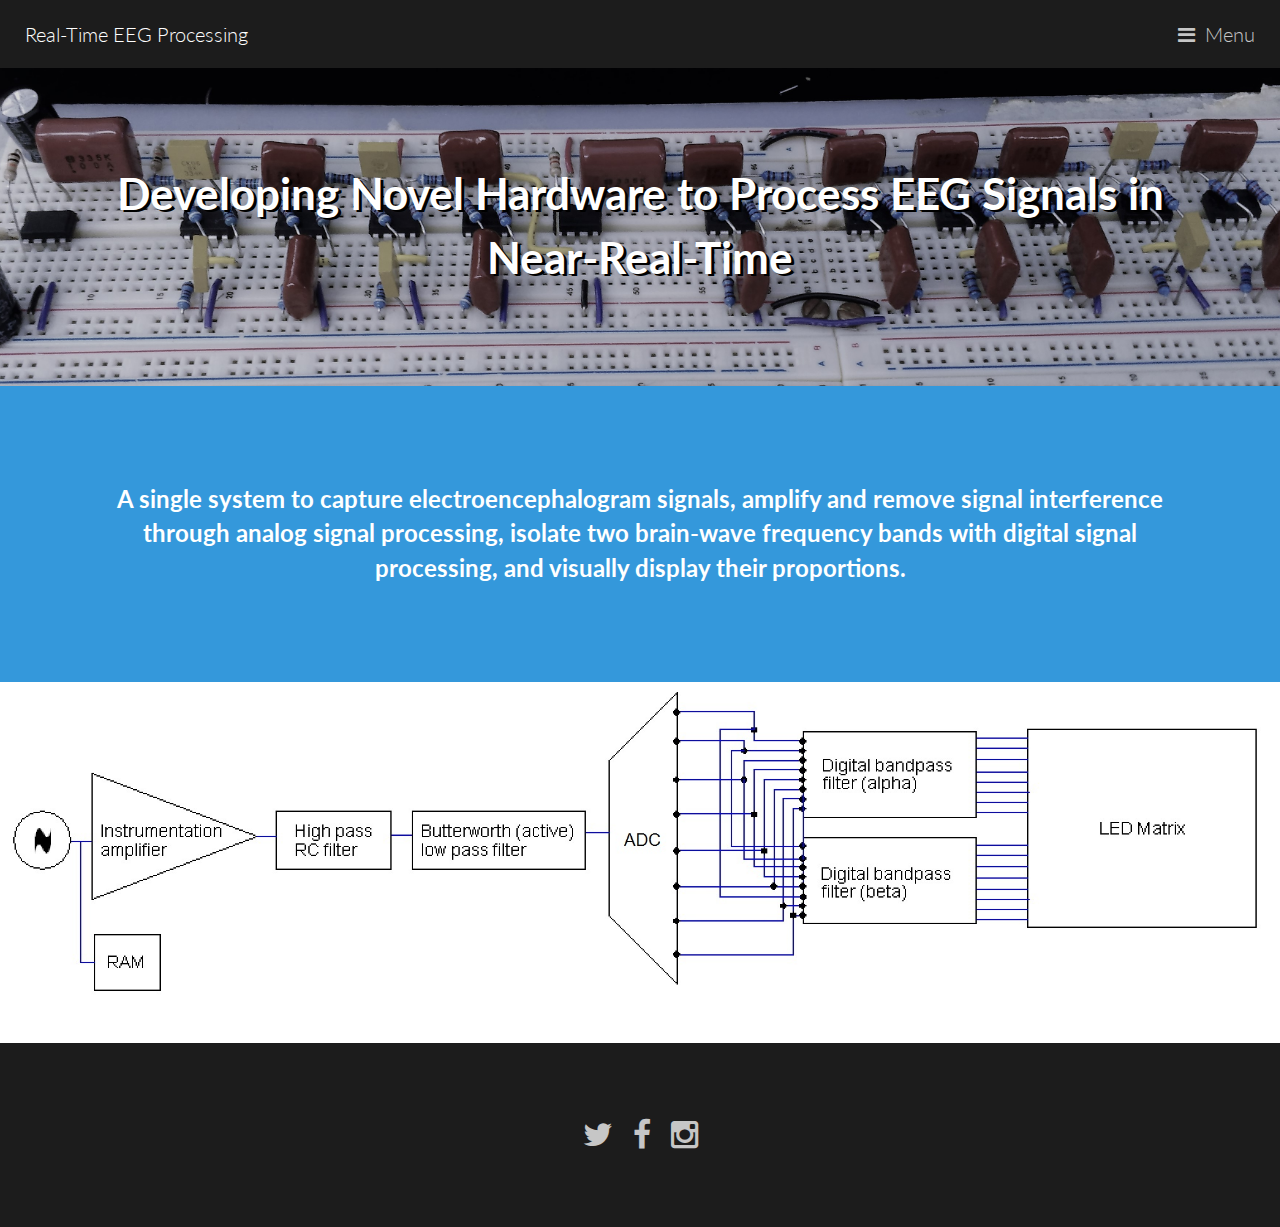
<file: index.html>
<!DOCTYPE HTML>
<!--
	Binary by TEMPLATED
	templated.co @templatedco
	Released for free under the Creative Commons Attribution 3.0 license (templated.co/license)
-->
<html>
	<head>
		<title>Home</title>
		<meta charset="utf-8" />
		<meta name="viewport" content="width=device-width, initial-scale=1" />
		<link rel="stylesheet" href="assets/css/main.css" />
		<link rel="icon" href="http://s3.amazonaws.com/assets.prod.vetstreet.com/2a/cd/ee484be546418f40cc3cbc194b52/kitten-in-arms-thinkstockphotos-106397271-335lc070915jpg.jpg">
	</head>
	<body>

		<!-- Header -->
			<header id="header">
				<a href="index.html" class="logo">Real-Time EEG Processing</a>
				<nav>
					<a href="#menu">Menu</a>
				</nav>
			</header>

		<!-- Nav -->
			<nav id="menu">
				<ul class="links">
					<li><a href="index.html">Home</a></li>
					<li><a href="backgroundresearch.html">Background Research</a><li>
					<li><a href="stages.html">Stages of the Project</a><li>
					<li><a href="aboutus.html">About Us</a><li>
					<li><a href="contact.html">Contact Us</a><li>
				</ul>
			</nav>


		<!-- Banner -->
			
			<section id="banner" style="background-image: url('images/coverphoto.jpg')">
				<div class="inner">
					<h1>Developing Novel Hardware to Process EEG Signals in Near-Real-Time</h1>
					
				</div>
			</section>
			
		<!-- About -->
			<section id="about">
				<div class="inner">
					<h1>
					A single system to capture electroencephalogram signals, amplify and remove signal interference through analog signal processing, isolate two brain-wave frequency bands with digital signal processing, and visually display their proportions.</h1>
					
				</div>
			</section>
			<div class="image fit">
				<img src="images/blockdiagram.jpg" alt="" style="width:100%;height:auto;"/>
			</div>
			<!-- <section id="why" style="background-color: #FFFFFF;">
				<div class="inner">
					<h1 style=" color: #000000;">Why do we need it?</h1>
					
				</div>
			</section> -->

		<!-- Footer -->
			<footer id="footer">
				<ul class="icons">
					<li><a href="#" class="icon fa-twitter"><span class="label">Twitter</span></a></li>
					<li><a href="#" class="icon fa-facebook"><span class="label">Facebook</span></a></li>
					<li><a href="#" class="icon fa-instagram"><span class="label">Instagram</span></a></li>
				</ul>
			</footer>

		<!-- Scripts -->
			<script src="assets/js/jquery.min.js"></script>
			<script src="assets/js/jquery.scrolly.min.js"></script>
			<script src="assets/js/skel.min.js"></script>
			<script src="assets/js/util.js"></script>
			<script src="assets/js/main.js"></script>

	</body>
</html>
</file>
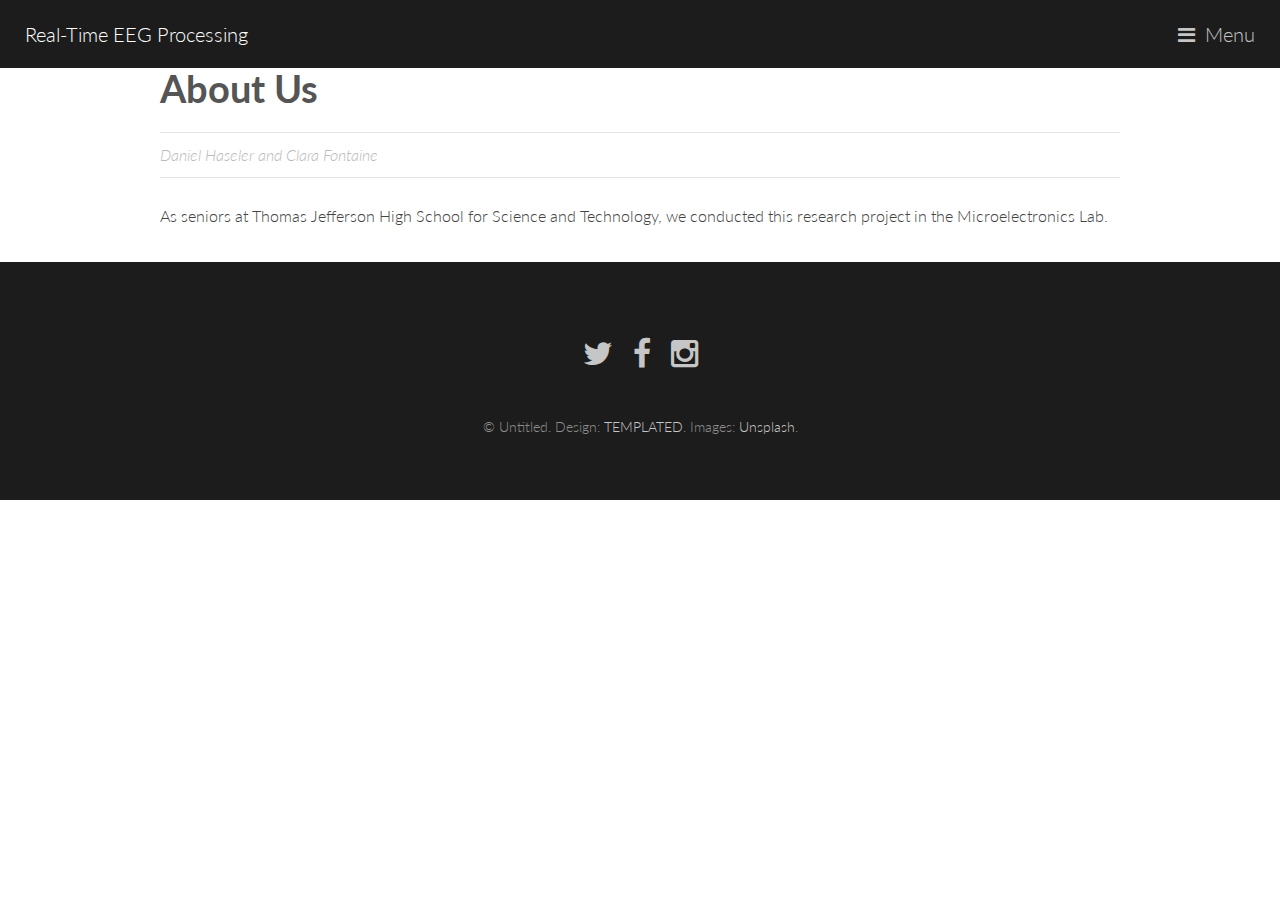
<file: aboutus.html>
<!DOCTYPE HTML>
<!--
	Binary by TEMPLATED
	templated.co @templatedco
	Released for free under the Creative Commons Attribution 3.0 license (templated.co/license)
-->
<html>
	<head>
		<title>About Us</title>
		<meta charset="utf-8" />
		<meta name="viewport" content="width=device-width, initial-scale=1" />
		<link rel="stylesheet" href="assets/css/main.css" />
		<link rel="icon" href="http://s3.amazonaws.com/assets.prod.vetstreet.com/2a/cd/ee484be546418f40cc3cbc194b52/kitten-in-arms-thinkstockphotos-106397271-335lc070915jpg.jpg">
	</head>
	<body>

		<!-- Header -->
			<header id="header">
				<a href="index.html" class="logo">Real-Time EEG Processing</a>
				<nav>
					<a href="#menu">Menu</a>
				</nav>
			</header>

		<!-- Nav -->
			<nav id="menu">
				<ul class="links">
					<li><a href="index.html">Home</a></li>
					<li><a href="backgroundresearch.html">Background Research</a><li>
					<li><a href="stages.html">Stages of the Project</a><li>
					<li><a href="aboutus.html">About Us</a><li>
					<li><a href="contact.html">Contact Us</a><li>
				</ul>
			</nav>

		<!-- Main -->
			<section id="main">
				<div class="inner">
					<!--<div class="image fit">
						<img. src="images/pic11.jpg" alt="" />
					</div>-->
					<header>
						<h1>About Us</h1>
						<p class="info">Daniel Haseler and Clara Fontaine</a></p>
					</header>
					<p>As seniors at Thomas Jefferson High School for Science and Technology, we conducted this research project in the Microelectronics Lab. </p>
				</div>
			</section>

		<!-- Footer -->
			<footer id="footer">
				<ul class="icons">
					<li><a href="#" class="icon fa-twitter"><span class="label">Twitter</span></a></li>
					<li><a href="#" class="icon fa-facebook"><span class="label">Facebook</span></a></li>
					<li><a href="#" class="icon fa-instagram"><span class="label">Instagram</span></a></li>
				</ul>
				<div class="copyright">
					&copy; Untitled. Design: <a href="https://templated.co">TEMPLATED</a>. Images: <a href="https://unsplash.com">Unsplash</a>.
				</div>
			</footer>

		<!-- Scripts -->
			<script src="assets/js/jquery.min.js"></script>
			<script src="assets/js/jquery.scrolly.min.js"></script>
			<script src="assets/js/skel.min.js"></script>
			<script src="assets/js/util.js"></script>
			<script src="assets/js/main.js"></script>

	</body>
</html>
</file>
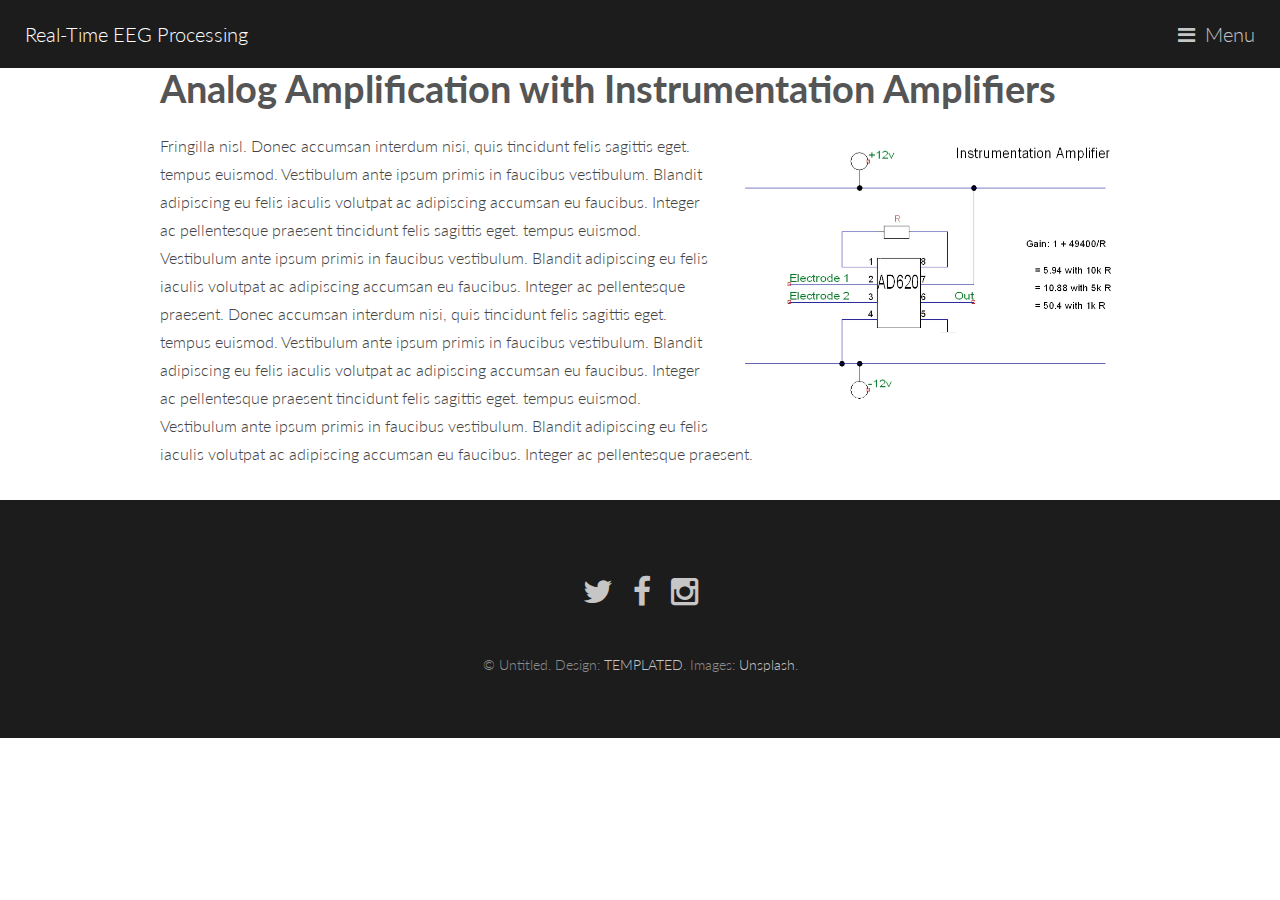
<file: analogamplification.html>
<!DOCTYPE HTML>
<!--
	Binary by TEMPLATED
	templated.co @templatedco
	Released for free under the Creative Commons Attribution 3.0 license (templated.co/license)
-->
<html>
	<head>
		<title>Developing Novel Hardware to Process EEG Signals in Near-Real-Time</title>
		<meta charset="utf-8" />
		<meta name="viewport" content="width=device-width, initial-scale=1" />
		<link rel="stylesheet" href="assets/css/main.css" />
		<link rel="icon" href="http://s3.amazonaws.com/assets.prod.vetstreet.com/2a/cd/ee484be546418f40cc3cbc194b52/kitten-in-arms-thinkstockphotos-106397271-335lc070915jpg.jpg">
	</head>
	<body>

		<!-- Header -->
			<header id="header">
				<a href="index.html" class="logo">Real-Time EEG Processing</a>
				<nav>
					<a href="#menu">Menu</a>
				</nav>
			</header>

		<!-- Nav -->
			<nav id="menu">
				<ul class="links">
					<li><a href="index.html">Home</a></li>
					<li><a href="backgroundresearch.html">Background Research</a><li>
					<li><a href="stages.html">Stages of the Project</a><li>
					<li><a href="contact.html">Contact Us</a><li>
				</ul>
			</nav>

		<!-- Main -->
			<section id="main">
				<div class="inner">
					
					<header>
						<h1>Analog Amplification with Instrumentation Amplifiers</h1>
					</header>

					<p><span class="image right"><img src="images/instrumentationamp.jpg" alt="" /></span>Fringilla nisl. Donec accumsan interdum nisi, quis tincidunt felis sagittis eget. tempus euismod. Vestibulum ante ipsum primis in faucibus vestibulum. Blandit adipiscing eu felis iaculis volutpat ac adipiscing accumsan eu faucibus. Integer ac pellentesque praesent tincidunt felis sagittis eget. tempus euismod. Vestibulum ante ipsum primis in faucibus vestibulum. Blandit adipiscing eu felis iaculis volutpat ac adipiscing accumsan eu faucibus. Integer ac pellentesque praesent. Donec accumsan interdum nisi, quis tincidunt felis sagittis eget. tempus euismod. Vestibulum ante ipsum primis in faucibus vestibulum. Blandit adipiscing eu felis iaculis volutpat ac adipiscing accumsan eu faucibus. Integer ac pellentesque praesent tincidunt felis sagittis eget. tempus euismod. Vestibulum ante ipsum primis in faucibus vestibulum. Blandit adipiscing eu felis iaculis volutpat ac adipiscing accumsan eu faucibus. Integer ac pellentesque praesent.</p>
				</div>
			</section>

		<!-- Footer -->
			<footer id="footer">
				<ul class="icons">
					<li><a href="#" class="icon fa-twitter"><span class="label">Twitter</span></a></li>
					<li><a href="#" class="icon fa-facebook"><span class="label">Facebook</span></a></li>
					<li><a href="#" class="icon fa-instagram"><span class="label">Instagram</span></a></li>
				</ul>
				<div class="copyright">
					&copy; Untitled. Design: <a href="https://templated.co">TEMPLATED</a>. Images: <a href="https://unsplash.com">Unsplash</a>.
				</div>
			</footer>

		<!-- Scripts -->
			<script src="assets/js/jquery.min.js"></script>
			<script src="assets/js/jquery.scrolly.min.js"></script>
			<script src="assets/js/skel.min.js"></script>
			<script src="assets/js/util.js"></script>
			<script src="assets/js/main.js"></script>

	</body>
</html>
</file>
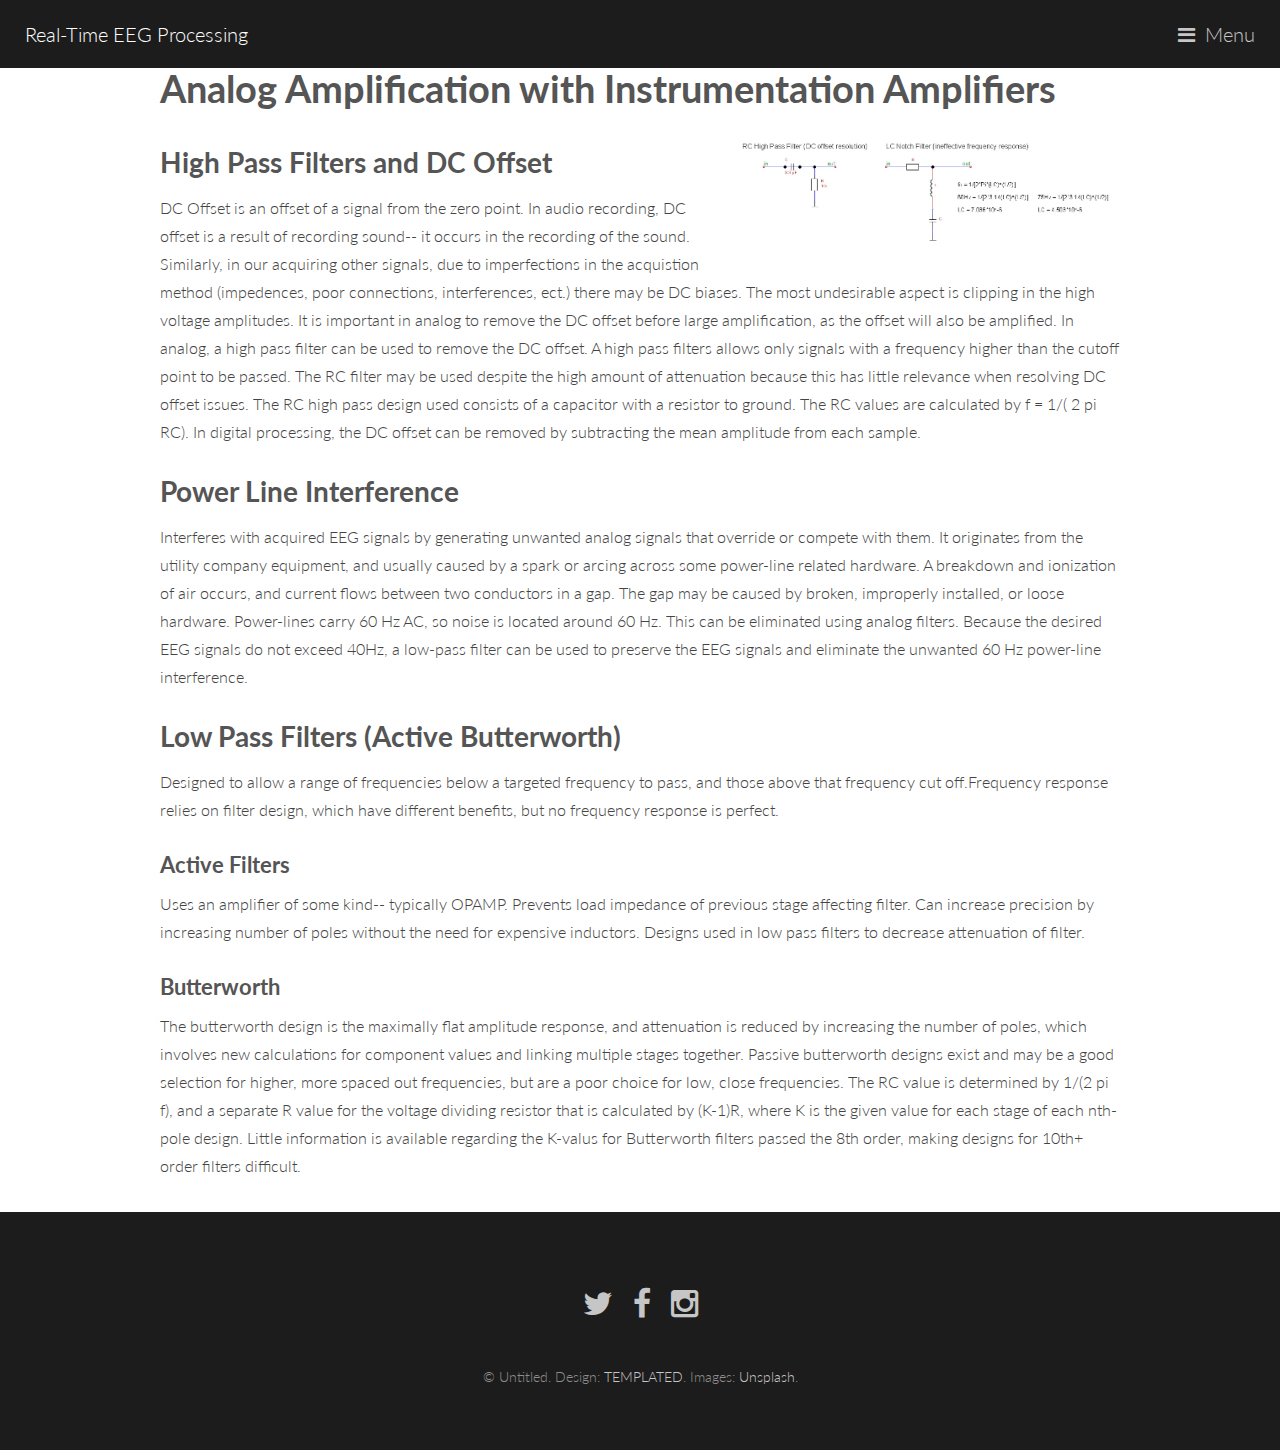
<file: analogprocessing.html>
<!DOCTYPE HTML>
<!--
	Binary by TEMPLATED
	templated.co @templatedco
	Released for free under the Creative Commons Attribution 3.0 license (templated.co/license)
-->
<html>
	<head>
		<title>Developing Novel Hardware to Process EEG Signals in Near-Real-Time</title>
		<meta charset="utf-8" />
		<meta name="viewport" content="width=device-width, initial-scale=1" />
		<link rel="stylesheet" href="assets/css/main.css" />
		<link rel="icon" href="http://s3.amazonaws.com/assets.prod.vetstreet.com/2a/cd/ee484be546418f40cc3cbc194b52/kitten-in-arms-thinkstockphotos-106397271-335lc070915jpg.jpg">
	</head>
	<body>

		<!-- Header -->
			<header id="header">
				<a href="index.html" class="logo">Real-Time EEG Processing</a>
				<nav>
					<a href="#menu">Menu</a>
				</nav>
			</header>

		<!-- Nav -->
			<nav id="menu">
				<ul class="links">
					<li><a href="index.html">Home</a></li>
					<li><a href="backgroundresearch.html">Background Research</a><li>
					<li><a href="stages.html">Stages of the Project</a><li>
					<li><a href="contact.html">Contact Us</a><li>
				</ul>
			</nav>

		<!-- Main -->
			<section id="main">
				<div class="inner">
					
					<header>
						<h1>Analog Amplification with Instrumentation Amplifiers</h1>
					</header>

					<p><span class="image right"><img src="images/lcrcfilters.jpg" alt="" /></span>
					<h2>High Pass Filters and DC Offset <br></h2>DC Offset is an offset of a signal from the zero point. In audio recording, DC offset is a result of recording sound-- it occurs in the recording of the sound. Similarly, in our acquiring other signals, due to imperfections in the acquistion method (impedences, poor connections, interferences, ect.) there may be DC biases. The most undesirable aspect is clipping in the high voltage amplitudes. It is important in analog to remove the DC offset before large amplification, as the offset will also be amplified. In analog, a high pass filter can be used to remove the DC offset. A high pass filters allows only signals with a frequency higher than the cutoff point to be passed. The RC filter may be used despite the high amount of attenuation because this has little relevance when resolving DC offset issues. The RC high pass design used consists of a capacitor with a resistor to ground. The RC values are calculated by f = 1/( 2 pi RC). In digital processing, the DC offset can be removed by subtracting the mean amplitude from each sample. 
					<br><br>
					<h2>Power Line Interference</h2>Interferes with acquired EEG signals by generating unwanted analog signals that override or compete with them. It originates from the utility company equipment, and usually caused by a spark or arcing across some power-line related hardware. A breakdown and ionization of air occurs, and current flows between two conductors in a gap. The gap may be caused by broken, improperly installed, or loose hardware. Power-lines carry 60 Hz AC, so noise is located around 60 Hz. This can be eliminated using analog filters. Because the desired EEG signals do not exceed 40Hz, a low-pass filter can be used to preserve the EEG signals and eliminate the unwanted 60 Hz power-line interference. 
					<br><br>
					<h2>Low Pass Filters (Active Butterworth)</h2>Designed to allow a range of frequencies below a targeted frequency to pass, and those above that frequency cut off.Frequency response relies on filter design, which have different benefits, but no frequency response is perfect.
					<br><br>	 
					<h3>Active Filters</h3>	Uses an amplifier of some kind-- typically OPAMP. Prevents load impedance of previous stage affecting filter. Can increase precision by increasing number of poles without the need for expensive inductors. Designs used in low pass filters to decrease attenuation of filter. 
					<br><br>
					<h3>Butterworth</h3> The butterworth design is the maximally flat amplitude response, and attenuation is reduced by increasing the number of poles, which involves new calculations for component values and linking multiple stages together. Passive butterworth designs exist and may be a good selection for higher, more spaced out frequencies, but are a poor choice for low, close frequencies. The RC value is determined by 1/(2 pi f), and a separate R value for the voltage dividing resistor that is calculated by (K-1)R, where K is the given value for each stage of each nth-pole design. Little information is available regarding the K-valus for Butterworth filters passed the 8th order, making designs for 10th+ order filters difficult. </p>
				</div>
			</section>

		<!-- Footer -->
			<footer id="footer">
				<ul class="icons">
					<li><a href="#" class="icon fa-twitter"><span class="label">Twitter</span></a></li>
					<li><a href="#" class="icon fa-facebook"><span class="label">Facebook</span></a></li>
					<li><a href="#" class="icon fa-instagram"><span class="label">Instagram</span></a></li>
				</ul>
				<div class="copyright">
					&copy; Untitled. Design: <a href="https://templated.co">TEMPLATED</a>. Images: <a href="https://unsplash.com">Unsplash</a>.
				</div>
			</footer>

		<!-- Scripts -->
			<script src="assets/js/jquery.min.js"></script>
			<script src="assets/js/jquery.scrolly.min.js"></script>
			<script src="assets/js/skel.min.js"></script>
			<script src="assets/js/util.js"></script>
			<script src="assets/js/main.js"></script>

	</body>
</html>
</file>
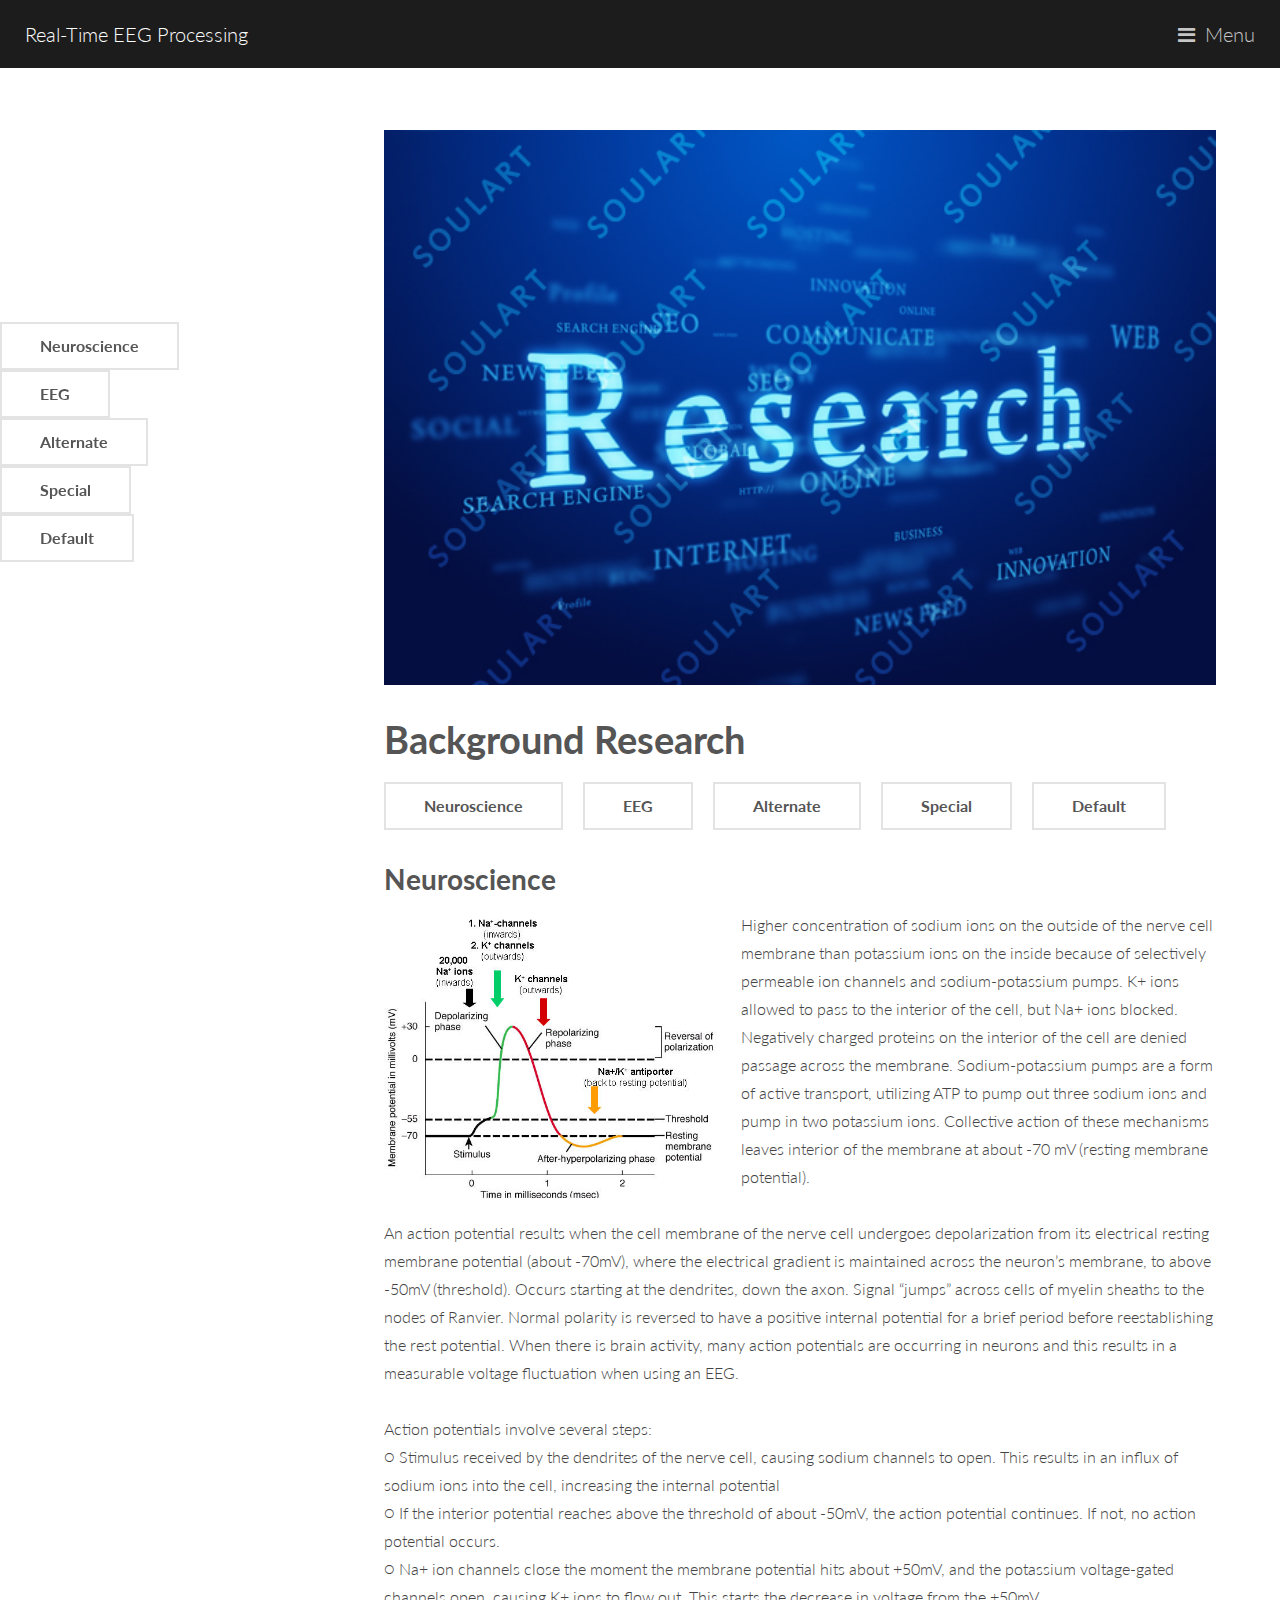
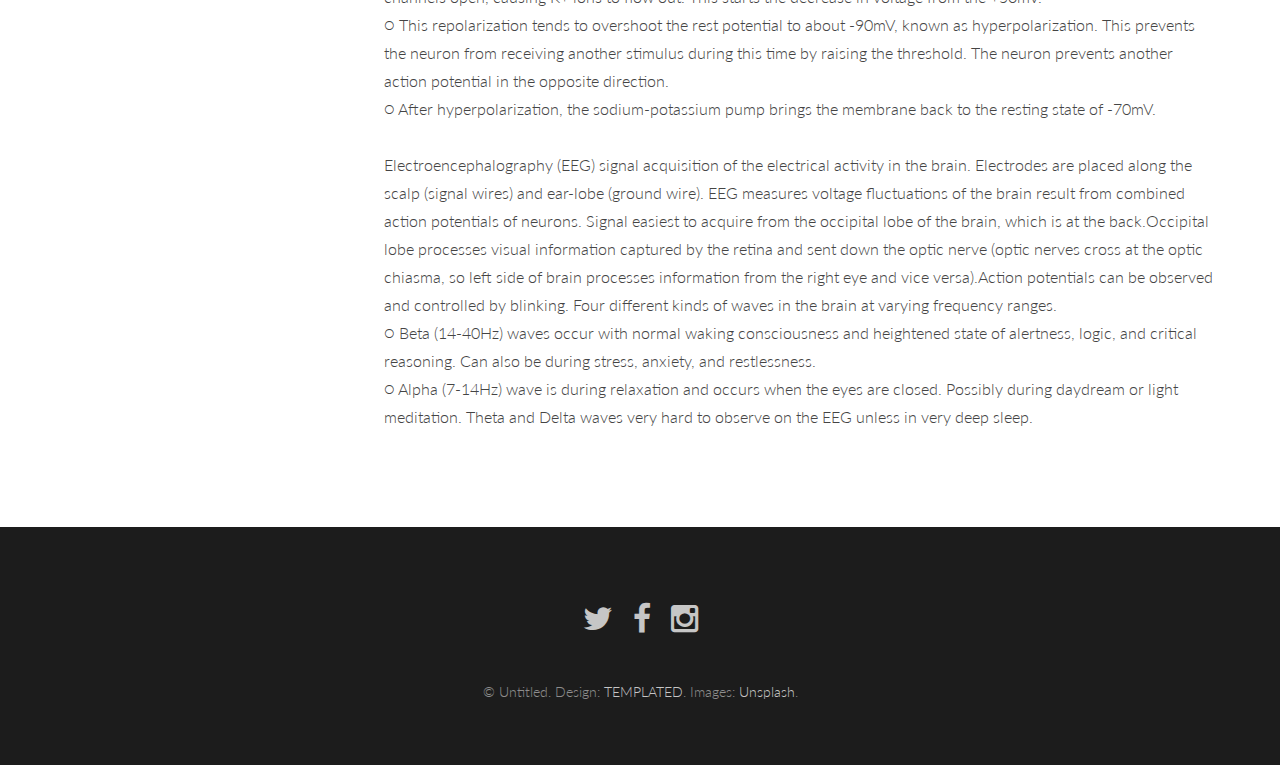
<file: backgroundresearch.html>
<!DOCTYPE HTML>
<!--
	Binary by TEMPLATED
	templated.co @templatedco
	Released for free under the Creative Commons Attribution 3.0 license (templated.co/license)
-->
<html>
	<head>
		<title>Background Research</title>
		<meta charset="utf-8" />
		<meta name="viewport" content="width=device-width, initial-scale=1" />
		<link rel="stylesheet" href="assets/css/main.css" />
		<link rel="icon" href="http://s3.amazonaws.com/assets.prod.vetstreet.com/2a/cd/ee484be546418f40cc3cbc194b52/kitten-in-arms-thinkstockphotos-106397271-335lc070915jpg.jpg">
	</head>
	<body>

		<!-- Header -->
			<header id="header">
				<a href="index.html" class="logo">Real-Time EEG Processing</a>
				<nav>
					<a href="#menu">Menu</a>
				</nav>
			</header>

		<!-- Nav -->
			<nav id="menu">
				<ul class="links">
					<li><a href="index.html">Home</a></li>
					<li><a href="backgroundresearch.html">Background Research</a><li>
					<li><a href="stages.html">Stages of the Project</a><li>
					<li><a href="aboutus.html">About Us</a><li>
					<li><a href="contact.html">Contact Us</a><li>
				</ul>
			</nav>

		<!-- Main -->
			<section id="main" style="overflow:auto; margin-top:0;">
				<div class="research-menu" >
					<ul class="actions" style="margin-top: 100%">
						<li><a href="#" class="button alt">Neuroscience</a></li>
						<li><a href="#" class="button alt">EEG</a></li>
						<li><a href="#" class="button alt">Alternate</a></li>
						<li><a href="#" class="button alt">Special</a></li>
						<li><a href="#" class="button alt">Default</a></li>
								
					</ul>
				</div>
				<div class="inner" style="padding: 5%; float: right; width: 80%">
					<div class="image fit">
						<img src="images/pic11.jpg" alt=""/>
					</div>
					<header>
						<h1>Background Research</h1>
					</header>
					<ul class="actions">
								<li><a href="#" class="button alt">Neuroscience</a></li>
								<li><a href="#" class="button alt">EEG</a></li>
								<li><a href="#" class="button alt">Alternate</a></li>
								<li><a href="#" class="button alt">Special</a></li>
								<li><a href="#" class="button alt">Default</a></li>
								
					</ul>
					<h2>Neuroscience</h2>
			
							<p><span class="image left"><img src="images/sodium pump.jpg" alt="" /></span>
 Higher concentration of sodium ions on the outside of the nerve cell membrane than potassium ions on the inside because of selectively permeable ion channels and sodium-potassium pumps. K+ ions allowed to pass to the interior of the cell, but Na+ ions blocked. Negatively charged proteins on the interior of the cell are denied passage across the membrane. Sodium-potassium pumps are a form of active transport, utilizing ATP to pump out three sodium ions and pump in two potassium ions. Collective action of these mechanisms leaves interior of the membrane at about -70 mV (resting membrane potential).<br><br>
An action potential results when the cell membrane of the nerve cell undergoes depolarization from its electrical resting membrane potential (about -70mV), where the electrical gradient is maintained across the neuron’s membrane, to above -50mV (threshold). Occurs starting at the dendrites, down the axon. Signal “jumps” across cells of myelin sheaths to the nodes of Ranvier. Normal polarity is reversed to have a positive internal potential for a brief period before reestablishing the rest potential. When there is brain activity, many action potentials are occurring in neurons and this results in a measurable voltage fluctuation when using an EEG. 
<br><br>
Action potentials involve several steps:<br>
○	Stimulus received by the dendrites of the nerve cell, causing sodium channels to open. This results in an influx of sodium ions into the cell, increasing the internal potential<br>
○	If the interior potential reaches above the threshold of about -50mV, the action potential continues. If not, no action potential occurs. <br>
○	Na+ ion channels close the moment the membrane potential hits about +50mV, and the potassium voltage-gated channels open, causing K+ ions to flow out. This starts the decrease in voltage from the +50mV. <br>
○	This repolarization tends to overshoot the rest potential to about -90mV, known as hyperpolarization. This prevents the neuron from receiving another stimulus during this time by raising the threshold. The neuron prevents another action potential in the opposite direction. <br>
○	After hyperpolarization, the sodium-potassium pump brings the membrane back to the resting state of -70mV. <br>
<br>

Electroencephalography (EEG) signal acquisition of the electrical activity in the brain. Electrodes are placed along the scalp (signal wires) and ear-lobe (ground wire). EEG measures voltage fluctuations of the brain result from combined action potentials of neurons. Signal easiest to acquire from the occipital lobe of the brain, which is at the back.Occipital lobe processes visual information captured by the retina and sent down the optic nerve (optic nerves cross at the optic chiasma, so left side of brain processes information from the right eye and vice versa).Action potentials can be observed and controlled by blinking. Four different kinds of waves in the brain at varying frequency ranges. <br>
○	Beta (14-40Hz) waves occur with normal waking consciousness and heightened state of alertness, logic, and critical reasoning. Can also be during stress, anxiety, and restlessness.<br>
○	Alpha (7-14Hz) wave is during relaxation and occurs when the eyes are closed. Possibly during daydream or light meditation. 
Theta and Delta waves very hard to observe on the EEG unless in very deep sleep. <br>

</p>
<!--
							<p><span class="image right"><img src="images/pic06.jpg" alt="" /></span>Fringilla nisl. Donec accumsan interdum nisi, quis tincidunt felis sagittis eget. tempus euismod. Vestibulum ante ipsum primis in faucibus vestibulum. Blandit adipiscing eu felis iaculis volutpat ac adipiscing accumsan eu faucibus. Integer ac pellentesque praesent tincidunt felis sagittis eget. tempus euismod. Vestibulum ante ipsum primis in faucibus vestibulum. Blandit adipiscing eu felis iaculis volutpat ac adipiscing accumsan eu faucibus. Integer ac pellentesque praesent. Donec accumsan interdum nisi, quis tincidunt felis sagittis eget. tempus euismod. Vestibulum ante ipsum primis in faucibus vestibulum. Blandit adipiscing eu felis iaculis volutpat ac adipiscing accumsan eu faucibus. Integer ac pellentesque praesent tincidunt felis sagittis eget. tempus euismod. Vestibulum ante ipsum primis in faucibus vestibulum. Blandit adipiscing eu felis iaculis volutpat ac adipiscing accumsan eu faucibus. Integer ac pellentesque praesent.</p>
			
-->
			</div>
			</section>
		<!-- Footer -->
			<footer id="footer">
				<ul class="icons">
					<li><a href="#" class="icon fa-twitter"><span class="label">Twitter</span></a></li>
					<li><a href="#" class="icon fa-facebook"><span class="label">Facebook</span></a></li>
					<li><a href="#" class="icon fa-instagram"><span class="label">Instagram</span></a></li>
				</ul>
				<div class="copyright">
					&copy; Untitled. Design: <a href="https://templated.co">TEMPLATED</a>. Images: <a href="https://unsplash.com">Unsplash</a>.
				</div>
			</footer>

		<!-- Scripts -->
			<script src="assets/js/jquery.min.js"></script>
			<script src="assets/js/jquery.scrolly.min.js"></script>
			<script src="assets/js/skel.min.js"></script>
			<script src="assets/js/util.js"></script>
			<script src="assets/js/main.js"></script>

	</body>
</html>
</file>
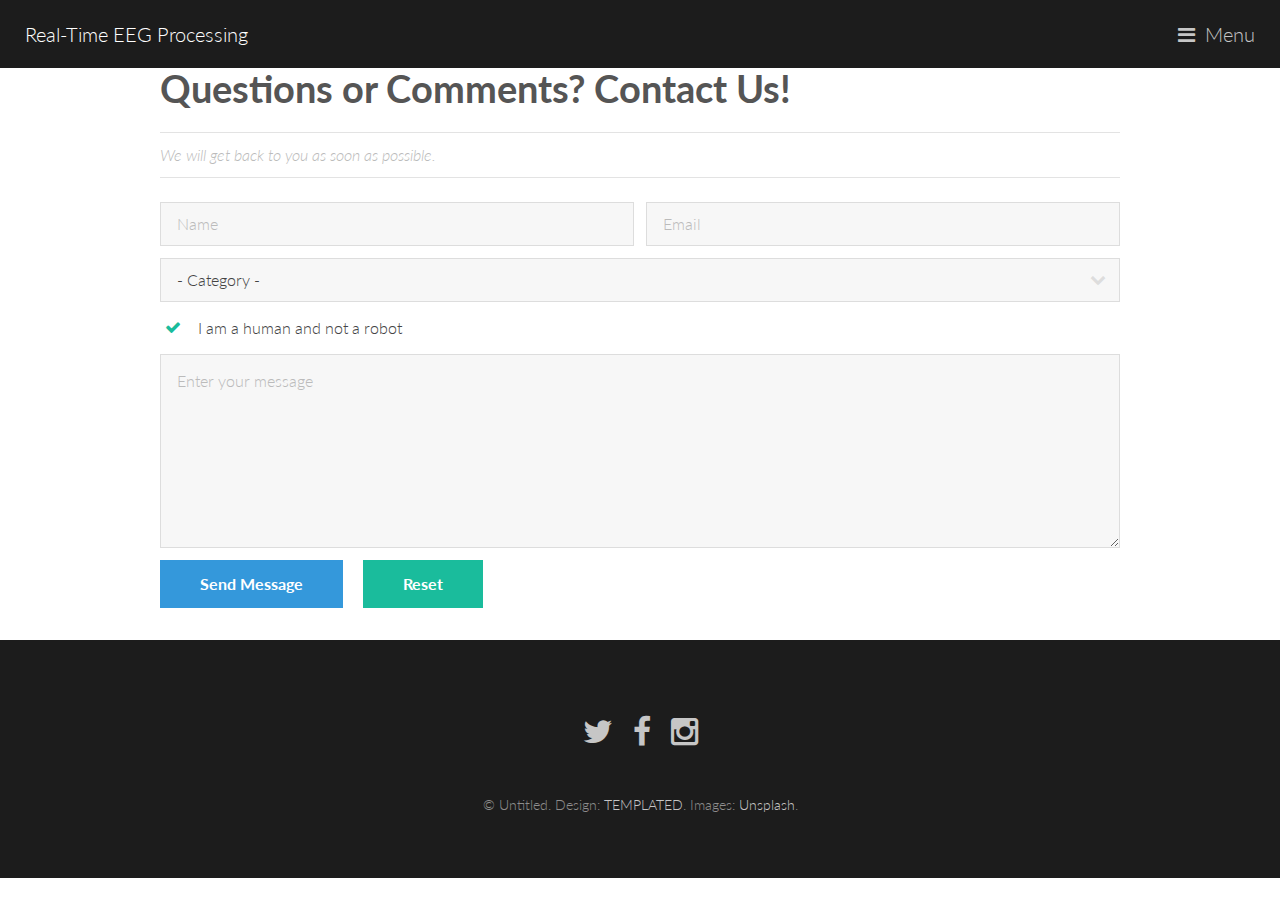
<file: contact.html>
<!DOCTYPE HTML>
<!--
	Binary by TEMPLATED
	templated.co @templatedco
	Released for free under the Creative Commons Attribution 3.0 license (templated.co/license)
-->
<html>
	<head>
		<title>Contact Us</title>
		<meta charset="utf-8" />
		<meta name="viewport" content="width=device-width, initial-scale=1" />
		<link rel="stylesheet" href="assets/css/main.css" />
		<link rel="icon" href="http://s3.amazonaws.com/assets.prod.vetstreet.com/2a/cd/ee484be546418f40cc3cbc194b52/kitten-in-arms-thinkstockphotos-106397271-335lc070915jpg.jpg">
	</head>
	<body>

		<!-- Header -->
			<header id="header">
				<a href="index.html" class="logo">Real-Time EEG Processing</a>
				<nav>
					<a href="#menu">Menu</a>
				</nav>
			</header>

		<!-- Nav -->
			<nav id="menu">
				<ul class="links">
					<li><a href="index.html">Home</a></li>
					<li><a href="backgroundresearch.html">Background Research</a><li>
					<li><a href="stages.html">Stages of the Project</a><li>
					<li><a href="aboutus.html">About Us</a><li>
					<li><a href="contact.html">Contact Us</a><li>
				</ul>
			</nav>


			<section id="main">
				<div class="inner">
					<header class="major special">
						<h1>Questions or Comments? Contact Us!</h1>
						<p>We will get back to you as soon as possible.</p>
					</header>	
					<!-- Form -->
						<section>
							<form method="post" action="#">
								<div class="row uniform 50%">
									<div class="6u 12u$(xsmall)">
										<input type="text" name="name" id="name" value="" placeholder="Name" />
									</div>
									<div class="6u$ 12u$(xsmall)">
										<input type="email" name="email" id="email" value="" placeholder="Email" />
									</div>
									<div class="12u$">
										<div class="select-wrapper">
											<select name="category" id="category">
												<option value="">- Category -</option>
												<option value="1">Commment</option>
												<option value="1">Question</option>
												<option value="1">Feedback</option>
											</select>
										</div>
									</div>
									<div class="6u$ 12u$(small)">
										<input type="checkbox" id="human" name="human" checked>
										<label for="human">I am a human and not a robot</label>
									</div>
									<div class="12u$">
										<textarea name="message" id="message" placeholder="Enter your message" rows="6"></textarea>
									</div>
									<div class="12u$">
										<ul class="actions">
											<li><input type="submit" value="Send Message" class="special" /></li>
											<li><input type="reset" value="Reset" /></li>
										</ul>
									</div>
								</div>
							</form>
						</section>

				</div>
			</section>

		<!-- Footer -->
			<footer id="footer">
				<ul class="icons">
					<li><a href="#" class="icon fa-twitter"><span class="label">Twitter</span></a></li>
					<li><a href="#" class="icon fa-facebook"><span class="label">Facebook</span></a></li>
					<li><a href="#" class="icon fa-instagram"><span class="label">Instagram</span></a></li>
				</ul>
				<div class="copyright">
					&copy; Untitled. Design: <a href="https://templated.co">TEMPLATED</a>. Images: <a href="https://unsplash.com">Unsplash</a>.
				</div>
			</footer>

		<!-- Scripts -->
			<script src="assets/js/jquery.min.js"></script>
			<script src="assets/js/jquery.scrolly.min.js"></script>
			<script src="assets/js/skel.min.js"></script>
			<script src="assets/js/util.js"></script>
			<script src="assets/js/main.js"></script>

	</body>
</html>
</file>
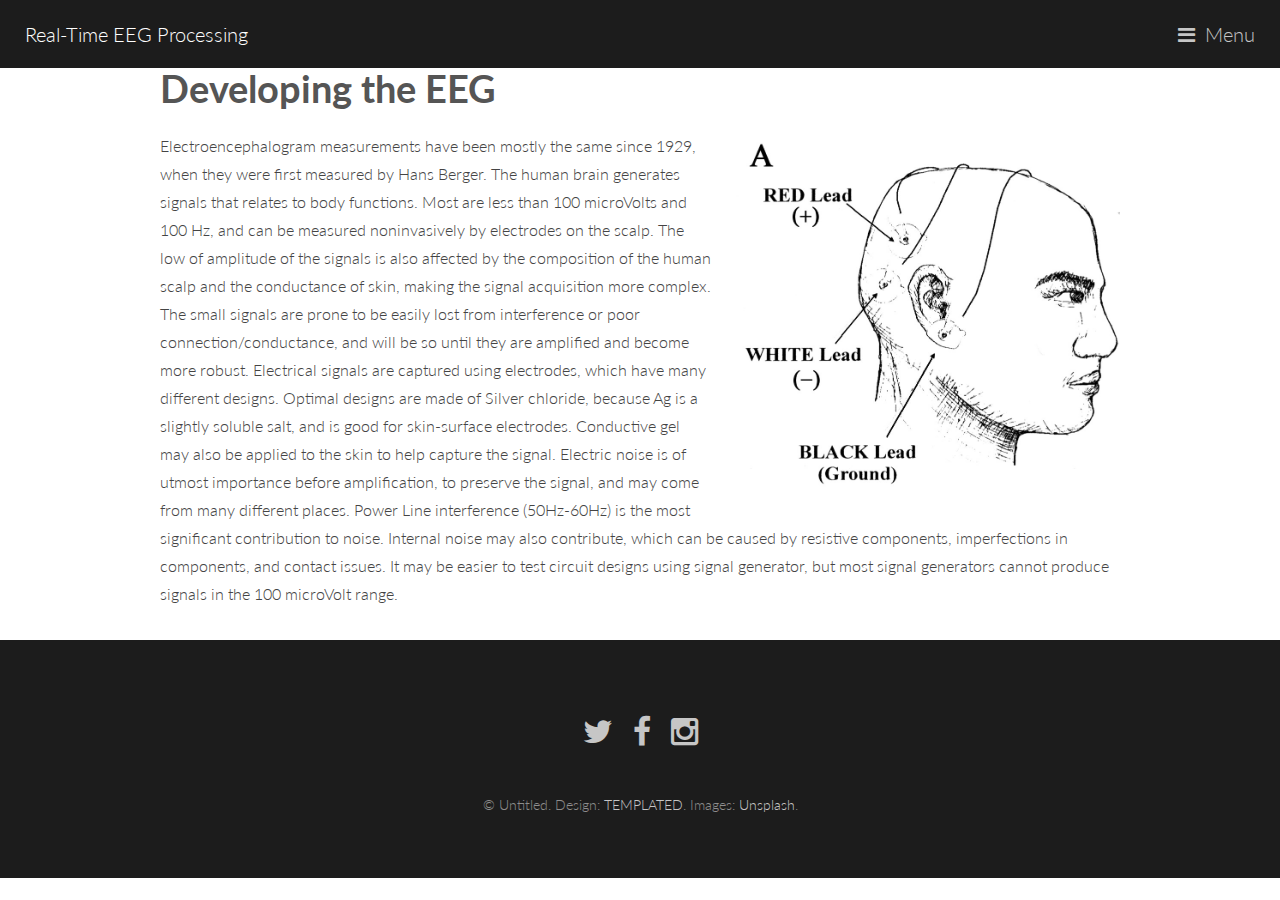
<file: eeg.html>
<!DOCTYPE HTML>
<!--
	Binary by TEMPLATED
	templated.co @templatedco
	Released for free under the Creative Commons Attribution 3.0 license (templated.co/license)
-->
<html>
	<head>
		<title>Developing Novel Hardware to Process EEG Signals in Near-Real-Time</title>
		<meta charset="utf-8" />
		<meta name="viewport" content="width=device-width, initial-scale=1" />
		<link rel="stylesheet" href="assets/css/main.css" />
		<link rel="icon" href="http://s3.amazonaws.com/assets.prod.vetstreet.com/2a/cd/ee484be546418f40cc3cbc194b52/kitten-in-arms-thinkstockphotos-106397271-335lc070915jpg.jpg">
	</head>
	<body>

		<!-- Header -->
			<header id="header">
				<a href="index.html" class="logo">Real-Time EEG Processing</a>
				<nav>
					<a href="#menu">Menu</a>
				</nav>
			</header>

		<!-- Nav -->
			<nav id="menu">
				<ul class="links">
					<li><a href="index.html">Home</a></li>
					<li><a href="backgroundresearch.html">Background Research</a><li>
					<li><a href="stages.html">Stages of the Project</a><li>
					<li><a href="contact.html">Contact Us</a><li>
				</ul>
			</nav>

		<!-- Main -->
			<section id="main">
				<div class="inner">
					
					<header>
						<h1>Developing the EEG</h1>
					</header>

					<p><span class="image right"><img src="images/eegplacement.jpg" alt="" /></span>Electroencephalogram measurements have been mostly the same since 1929, when they were first measured by Hans Berger. The human brain generates signals that relates to body functions. Most are less than 100 microVolts and 100 Hz, and can be measured noninvasively by electrodes on the scalp. The low of amplitude of the signals is also affected by the composition of the human scalp and the conductance of skin, making the signal acquisition more complex. The small signals are prone to be easily lost from interference or poor connection/conductance, and will be so until they are amplified and become more robust. Electrical signals are captured using electrodes, which have many different designs. Optimal designs are made of Silver chloride, because Ag is a slightly soluble salt, and is good for skin-surface electrodes. Conductive gel may also be applied to the skin to help capture the signal. Electric noise is of utmost importance before amplification, to preserve the signal, and may come from many different places. Power Line interference (50Hz-60Hz) is the most significant contribution to noise. Internal noise may also contribute, which can be caused by resistive components, imperfections in components, and contact issues. It may be easier to test circuit designs using signal generator, but most signal generators cannot produce signals in the 100 microVolt range.</p>
				</div>
			</section>

		<!-- Footer -->
			<footer id="footer">
				<ul class="icons">
					<li><a href="#" class="icon fa-twitter"><span class="label">Twitter</span></a></li>
					<li><a href="#" class="icon fa-facebook"><span class="label">Facebook</span></a></li>
					<li><a href="#" class="icon fa-instagram"><span class="label">Instagram</span></a></li>
				</ul>
				<div class="copyright">
					&copy; Untitled. Design: <a href="https://templated.co">TEMPLATED</a>. Images: <a href="https://unsplash.com">Unsplash</a>.
				</div>
			</footer>

		<!-- Scripts -->
			<script src="assets/js/jquery.min.js"></script>
			<script src="assets/js/jquery.scrolly.min.js"></script>
			<script src="assets/js/skel.min.js"></script>
			<script src="assets/js/util.js"></script>
			<script src="assets/js/main.js"></script>

	</body>
</html>
</file>
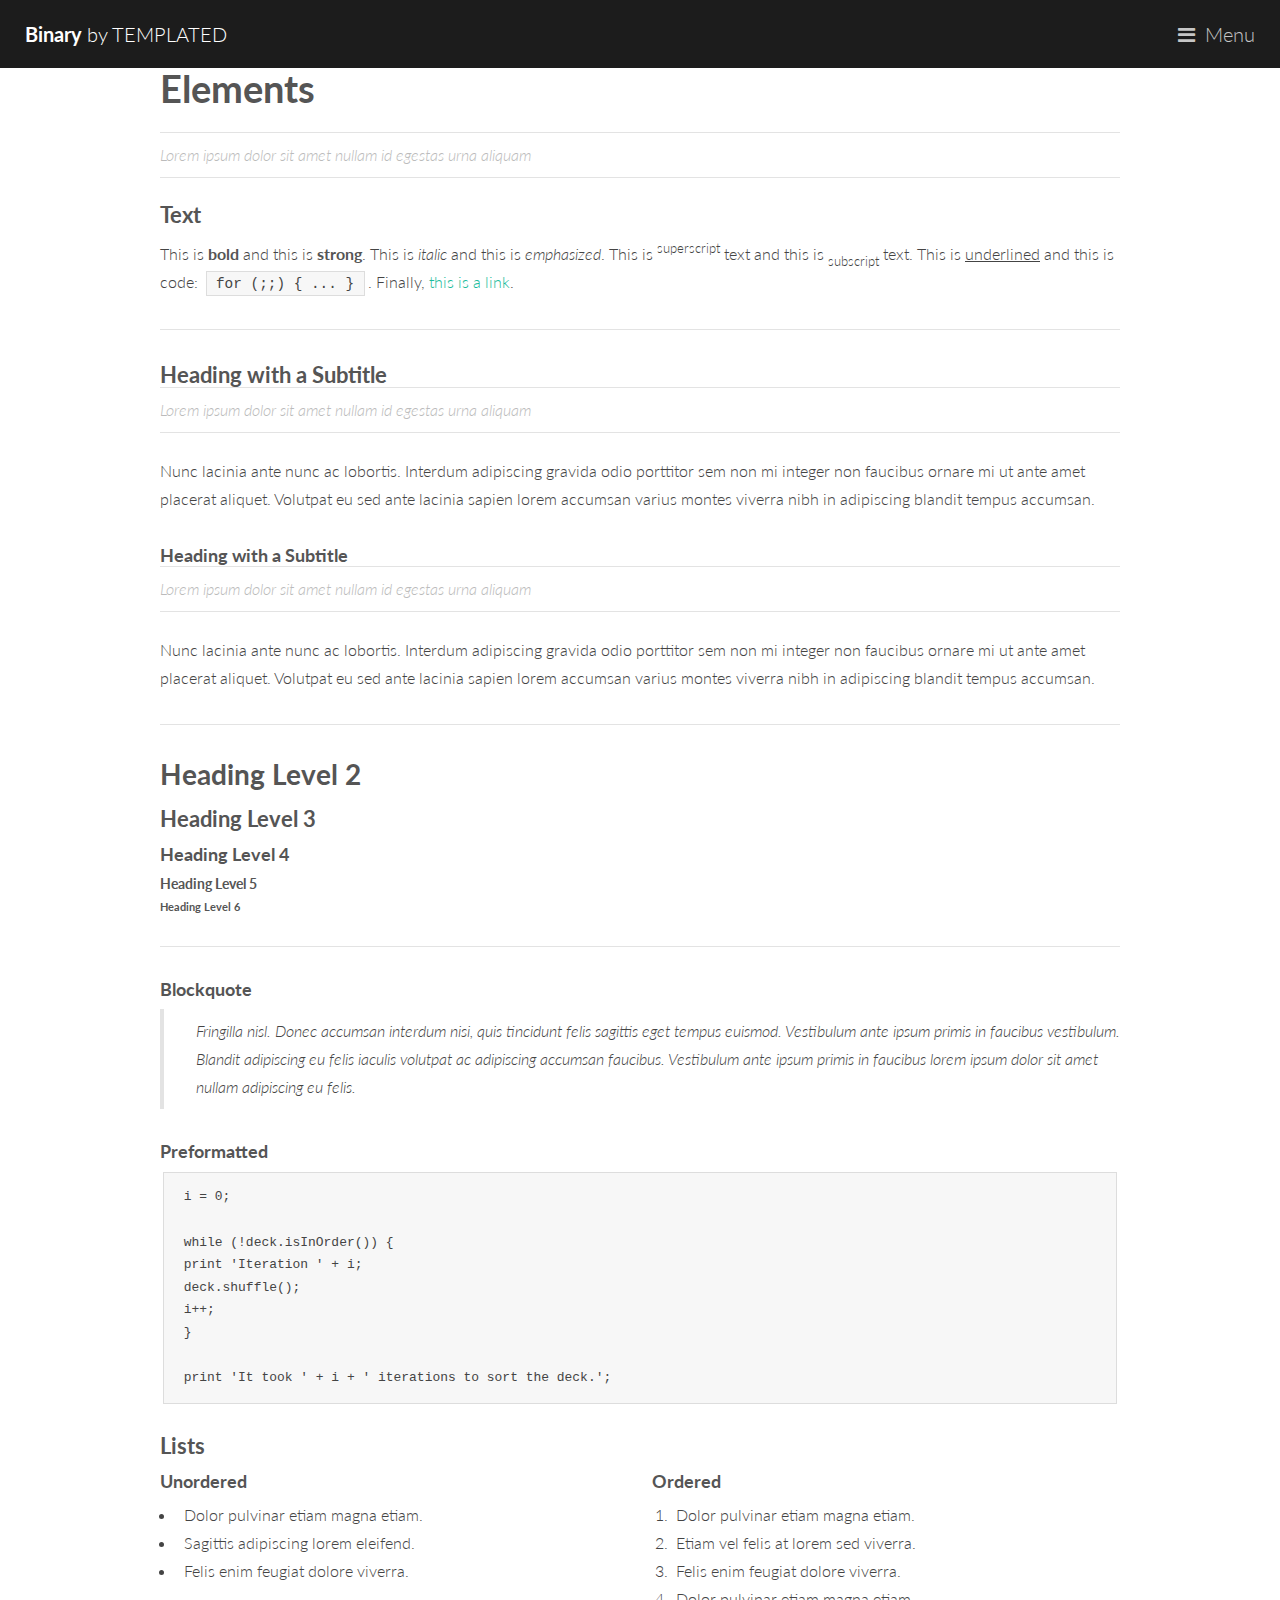
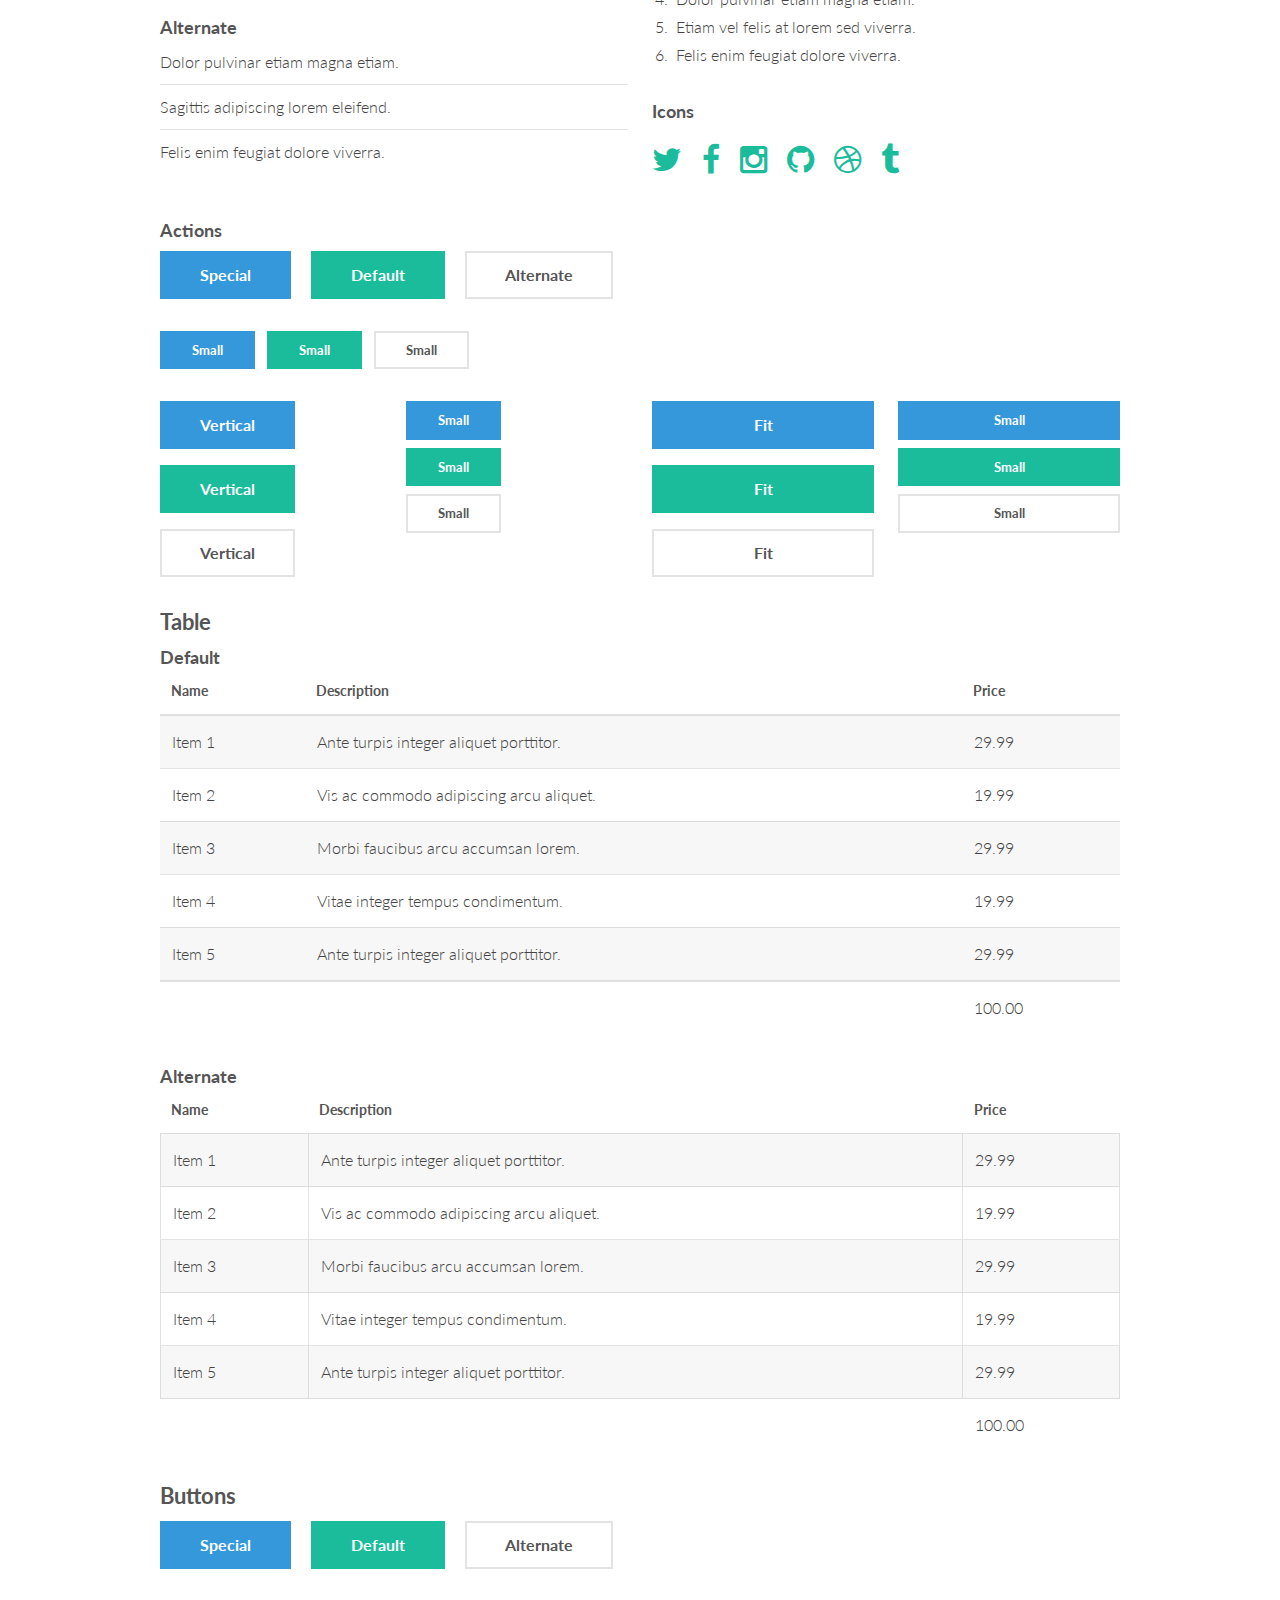
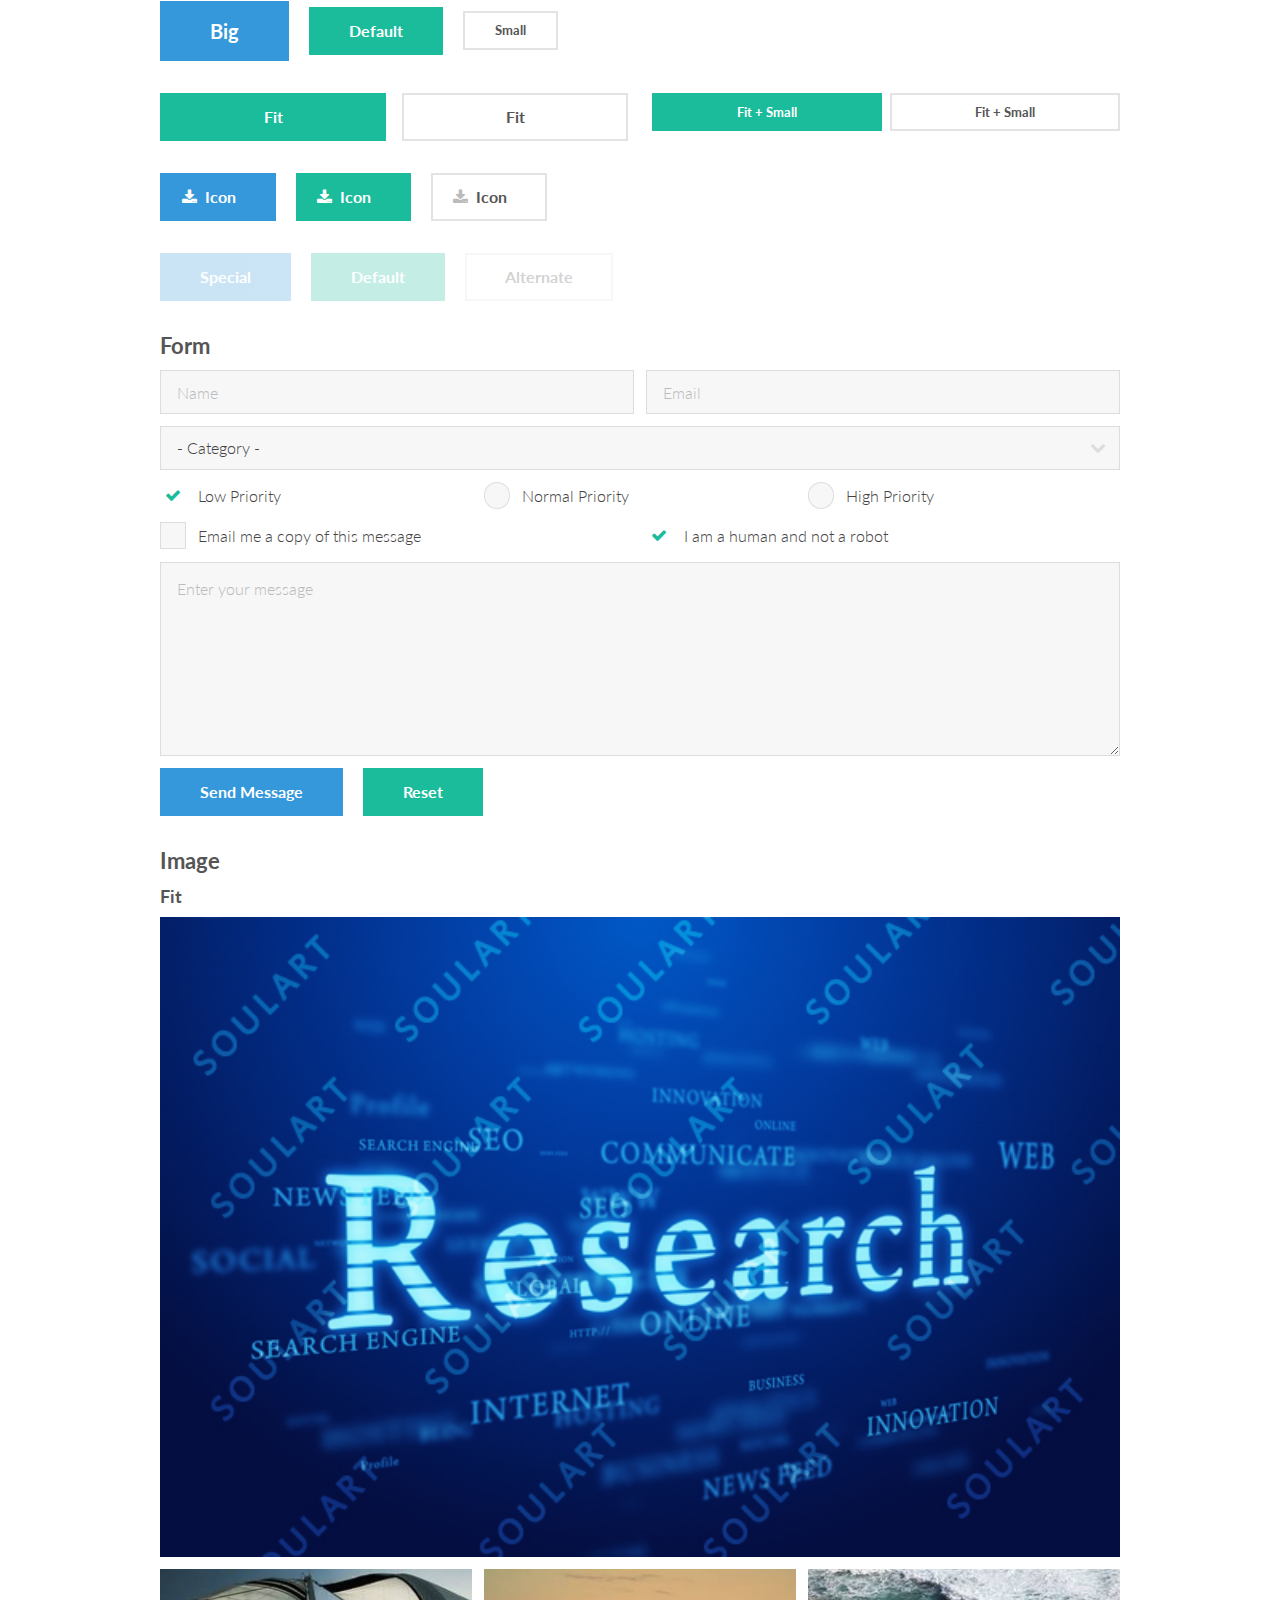
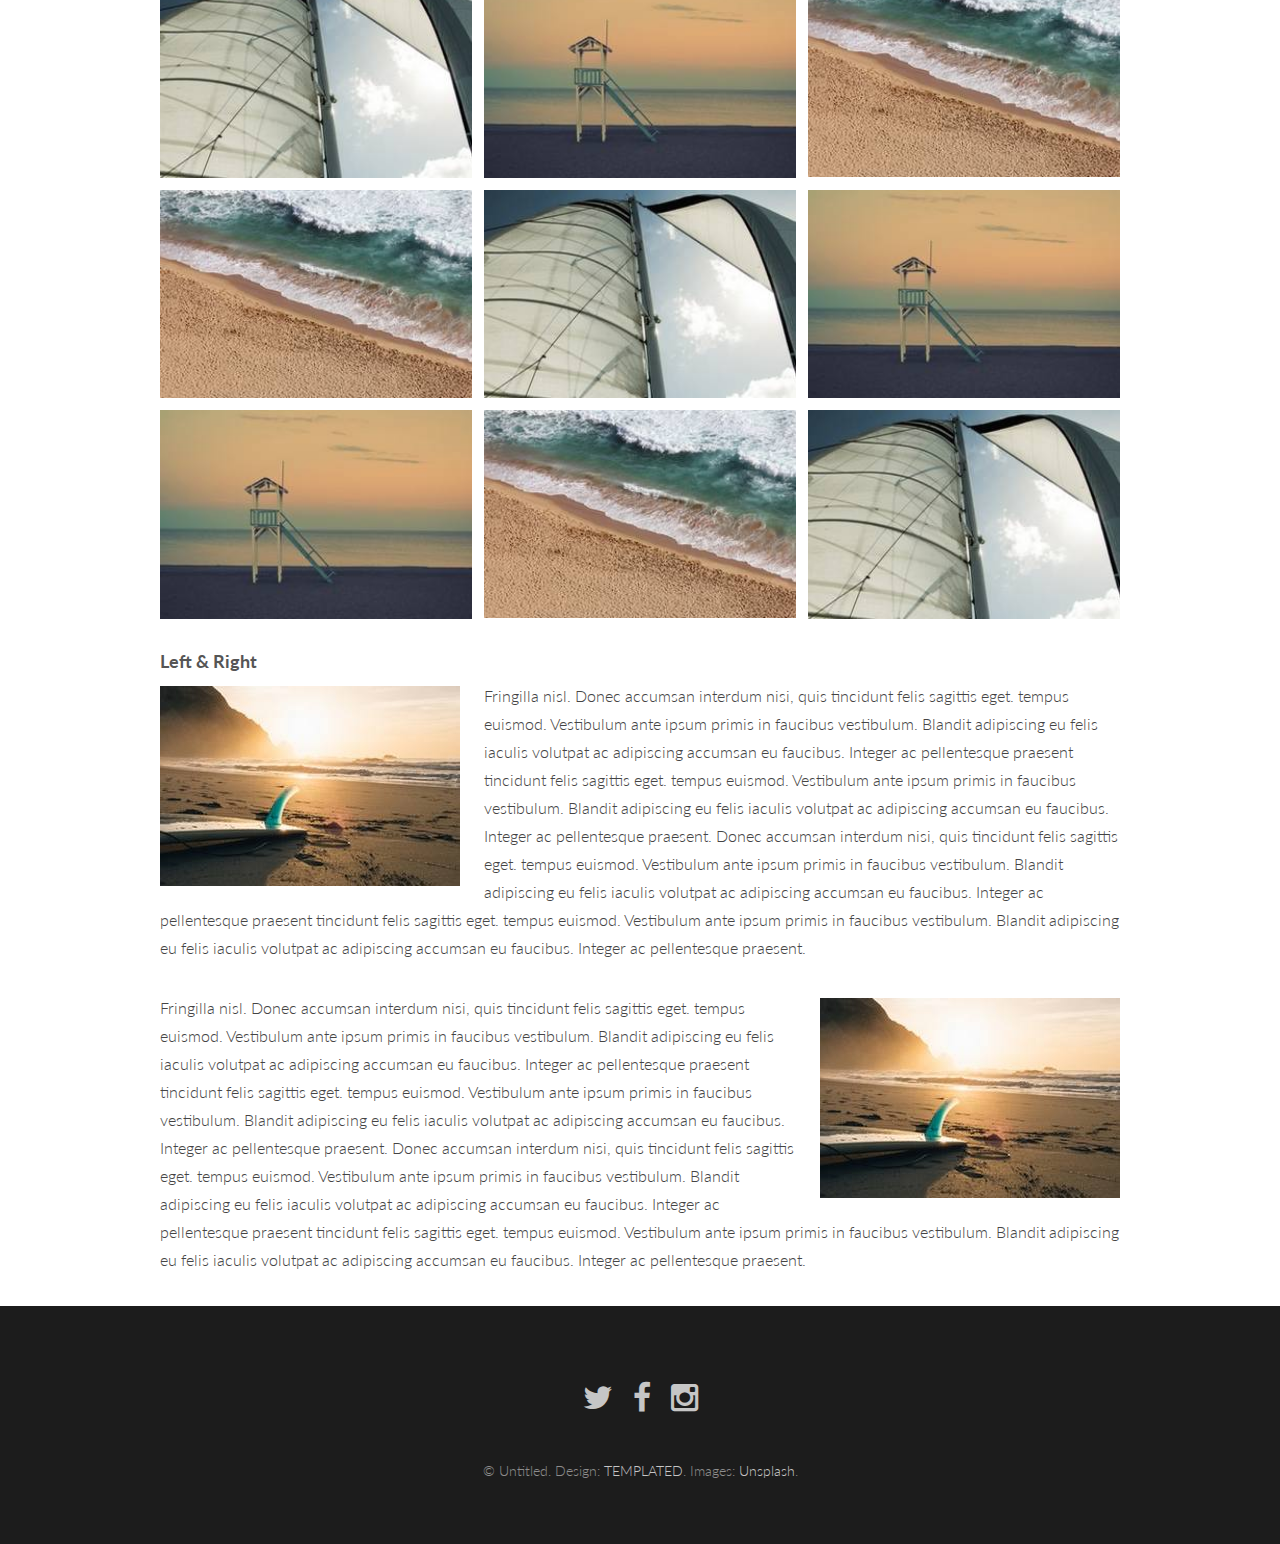
<file: elements.html>
<!DOCTYPE HTML>
<!--
	Binary by TEMPLATED
	templated.co @templatedco
	Released for free under the Creative Commons Attribution 3.0 license (templated.co/license)
-->
<html>
	<head>
		<title>Elements - Binary by TEMPLATED</title>
		<meta charset="utf-8" />
		<meta name="viewport" content="width=device-width, initial-scale=1" />
		<link rel="stylesheet" href="assets/css/main.css" />
	</head>
	<body>

		<!-- Header -->
			<header id="header">
				<a href="index.html" class="logo"><strong>Binary</strong> by TEMPLATED</a>
				<nav>
					<a href="#menu">Menu</a>
				</nav>
			</header>

		<!-- Nav -->
			<nav id="menu">
				<ul class="links">
					<li><a href="index.html">Home</a></li>
					<li><a href="generic.html">Generic</a></li>
					<li><a href="elements.html">Elements</a></li>
				</ul>
			</nav>

		<!-- Main -->
			<section id="main">
				<div class="inner">
					<header class="major special">
						<h1>Elements</h1>
						<p>Lorem ipsum dolor sit amet nullam id egestas urna aliquam</p>
					</header>

					<!-- Text -->
						<section>
							<h3>Text</h3>
							<p>This is <b>bold</b> and this is <strong>strong</strong>. This is <i>italic</i> and this is <em>emphasized</em>.
							This is <sup>superscript</sup> text and this is <sub>subscript</sub> text.
							This is <u>underlined</u> and this is code: <code>for (;;) { ... }</code>. Finally, <a href="#">this is a link</a>.</p>

							<hr />

							<header>
								<h3>Heading with a Subtitle</h3>
								<p>Lorem ipsum dolor sit amet nullam id egestas urna aliquam</p>
							</header>
							<p>Nunc lacinia ante nunc ac lobortis. Interdum adipiscing gravida odio porttitor sem non mi integer non faucibus ornare mi ut ante amet placerat aliquet. Volutpat eu sed ante lacinia sapien lorem accumsan varius montes viverra nibh in adipiscing blandit tempus accumsan.</p>
							<header>
								<h4>Heading with a Subtitle</h4>
								<p>Lorem ipsum dolor sit amet nullam id egestas urna aliquam</p>
							</header>
							<p>Nunc lacinia ante nunc ac lobortis. Interdum adipiscing gravida odio porttitor sem non mi integer non faucibus ornare mi ut ante amet placerat aliquet. Volutpat eu sed ante lacinia sapien lorem accumsan varius montes viverra nibh in adipiscing blandit tempus accumsan.</p>

							<hr />

							<h2>Heading Level 2</h2>
							<h3>Heading Level 3</h3>
							<h4>Heading Level 4</h4>
							<h5>Heading Level 5</h5>
							<h6>Heading Level 6</h6>

							<hr />

							<h4>Blockquote</h4>
							<blockquote>Fringilla nisl. Donec accumsan interdum nisi, quis tincidunt felis sagittis eget tempus euismod. Vestibulum ante ipsum primis in faucibus vestibulum. Blandit adipiscing eu felis iaculis volutpat ac adipiscing accumsan faucibus. Vestibulum ante ipsum primis in faucibus lorem ipsum dolor sit amet nullam adipiscing eu felis.</blockquote>

							<h4>Preformatted</h4>
							<pre><code>i = 0;

while (!deck.isInOrder()) {
print 'Iteration ' + i;
deck.shuffle();
i++;
}

print 'It took ' + i + ' iterations to sort the deck.';</code></pre>
						</section>

					<!-- Lists -->
						<section>
							<h3>Lists</h3>
							<div class="row">
								<div class="6u 12u$(xsmall)">

									<h4>Unordered</h4>
									<ul>
										<li>Dolor pulvinar etiam magna etiam.</li>
										<li>Sagittis adipiscing lorem eleifend.</li>
										<li>Felis enim feugiat dolore viverra.</li>
									</ul>

									<h4>Alternate</h4>
									<ul class="alt">
										<li>Dolor pulvinar etiam magna etiam.</li>
										<li>Sagittis adipiscing lorem eleifend.</li>
										<li>Felis enim feugiat dolore viverra.</li>
									</ul>

								</div>
								<div class="6u$ 12u$(xsmall)">

									<h4>Ordered</h4>
									<ol>
										<li>Dolor pulvinar etiam magna etiam.</li>
										<li>Etiam vel felis at lorem sed viverra.</li>
										<li>Felis enim feugiat dolore viverra.</li>
										<li>Dolor pulvinar etiam magna etiam.</li>
										<li>Etiam vel felis at lorem sed viverra.</li>
										<li>Felis enim feugiat dolore viverra.</li>
									</ol>

									<h4>Icons</h4>
									<ul class="icons">
										<li><a href="#" class="icon fa-twitter"><span class="label">Twitter</span></a></li>
										<li><a href="#" class="icon fa-facebook"><span class="label">Facebook</span></a></li>
										<li><a href="#" class="icon fa-instagram"><span class="label">Instagram</span></a></li>
										<li><a href="#" class="icon fa-github"><span class="label">Github</span></a></li>
										<li><a href="#" class="icon fa-dribbble"><span class="label">Dribbble</span></a></li>
										<li><a href="#" class="icon fa-tumblr"><span class="label">Tumblr</span></a></li>
									</ul>

								</div>
							</div>

							<h4>Actions</h4>
							<ul class="actions">
								<li><a href="#" class="button special">Special</a></li>
								<li><a href="#" class="button">Default</a></li>
								<li><a href="#" class="button alt">Alternate</a></li>
							</ul>
							<ul class="actions small">
								<li><a href="#" class="button special small">Small</a></li>
								<li><a href="#" class="button small">Small</a></li>
								<li><a href="#" class="button alt small">Small</a></li>
							</ul>
							<div class="row">
								<div class="3u 6u(small) 12u$(xsmall)">
									<ul class="actions vertical">
										<li><a href="#" class="button special">Vertical</a></li>
										<li><a href="#" class="button">Vertical</a></li>
										<li><a href="#" class="button alt">Vertical</a></li>
									</ul>
								</div>
								<div class="3u 6u$(small) 12u$(xsmall)">
									<ul class="actions vertical small">
										<li><a href="#" class="button special small">Small</a></li>
										<li><a href="#" class="button small">Small</a></li>
										<li><a href="#" class="button alt small">Small</a></li>
									</ul>
								</div>
								<div class="3u 6u(small) 12u$(xsmall)">
									<ul class="actions vertical">
										<li><a href="#" class="button special fit">Fit</a></li>
										<li><a href="#" class="button fit">Fit</a></li>
										<li><a href="#" class="button alt fit">Fit</a></li>
									</ul>
								</div>
								<div class="3u$ 6u$(small) 12u$(xsmall)">
									<ul class="actions vertical small">
										<li><a href="#" class="button special small fit">Small</a></li>
										<li><a href="#" class="button small fit">Small</a></li>
										<li><a href="#" class="button alt small fit">Small</a></li>
									</ul>
								</div>
							</div>
						</section>

					<!-- Table -->
						<section>
							<h3>Table</h3>
							<h4>Default</h4>
							<div class="table-wrapper">
								<table>
									<thead>
										<tr>
											<th>Name</th>
											<th>Description</th>
											<th>Price</th>
										</tr>
									</thead>
									<tbody>
										<tr>
											<td>Item 1</td>
											<td>Ante turpis integer aliquet porttitor.</td>
											<td>29.99</td>
										</tr>
										<tr>
											<td>Item 2</td>
											<td>Vis ac commodo adipiscing arcu aliquet.</td>
											<td>19.99</td>
										</tr>
										<tr>
											<td>Item 3</td>
											<td> Morbi faucibus arcu accumsan lorem.</td>
											<td>29.99</td>
										</tr>
										<tr>
											<td>Item 4</td>
											<td>Vitae integer tempus condimentum.</td>
											<td>19.99</td>
										</tr>
										<tr>
											<td>Item 5</td>
											<td>Ante turpis integer aliquet porttitor.</td>
											<td>29.99</td>
										</tr>
									</tbody>
									<tfoot>
										<tr>
											<td colspan="2"></td>
											<td>100.00</td>
										</tr>
									</tfoot>
								</table>
							</div>
							<h4>Alternate</h4>
							<div class="table-wrapper">
								<table class="alt">
									<thead>
										<tr>
											<th>Name</th>
											<th>Description</th>
											<th>Price</th>
										</tr>
									</thead>
									<tbody>
										<tr>
											<td>Item 1</td>
											<td>Ante turpis integer aliquet porttitor.</td>
											<td>29.99</td>
										</tr>
										<tr>
											<td>Item 2</td>
											<td>Vis ac commodo adipiscing arcu aliquet.</td>
											<td>19.99</td>
										</tr>
										<tr>
											<td>Item 3</td>
											<td> Morbi faucibus arcu accumsan lorem.</td>
											<td>29.99</td>
										</tr>
										<tr>
											<td>Item 4</td>
											<td>Vitae integer tempus condimentum.</td>
											<td>19.99</td>
										</tr>
										<tr>
											<td>Item 5</td>
											<td>Ante turpis integer aliquet porttitor.</td>
											<td>29.99</td>
										</tr>
									</tbody>
									<tfoot>
										<tr>
											<td colspan="2"></td>
											<td>100.00</td>
										</tr>
									</tfoot>
								</table>
							</div>
						</section>

					<!-- Buttons -->
						<section>
							<h3>Buttons</h3>
							<ul class="actions">
								<li><a href="#" class="button special">Special</a></li>
								<li><a href="#" class="button">Default</a></li>
								<li><a href="#" class="button alt">Alternate</a></li>
							</ul>
							<ul class="actions">
								<li><a href="#" class="button special big">Big</a></li>
								<li><a href="#" class="button">Default</a></li>
								<li><a href="#" class="button alt small">Small</a></li>
							</ul>
							<div class="row">
								<div class="6u 12u$(xsmall)">
									<ul class="actions fit">
										<li><a href="#" class="button fit">Fit</a></li>
										<li><a href="#" class="button alt fit">Fit</a></li>
									</ul>
								</div>
								<div class="6u$ 12u$(xsmall)">
									<ul class="actions fit small">
										<li><a href="#" class="button fit small">Fit + Small</a></li>
										<li><a href="#" class="button alt fit small">Fit + Small</a></li>
									</ul>
								</div>
							</div>
							<ul class="actions">
								<li><a href="#" class="button special icon fa-download">Icon</a></li>
								<li><a href="#" class="button icon fa-download">Icon</a></li>
								<li><a href="#" class="button alt icon fa-download">Icon</a></li>
							</ul>
							<ul class="actions">
								<li><span class="button special disabled">Special</span></li>
								<li><span class="button disabled">Default</span></li>
								<li><span class="button alt disabled">Alternate</span></li>
							</ul>
						</section>

					<!-- Form -->
						<section>
							<h3>Form</h3>
							<form method="post" action="#">
								<div class="row uniform 50%">
									<div class="6u 12u$(xsmall)">
										<input type="text" name="name" id="name" value="" placeholder="Name" />
									</div>
									<div class="6u$ 12u$(xsmall)">
										<input type="email" name="email" id="email" value="" placeholder="Email" />
									</div>
									<div class="12u$">
										<div class="select-wrapper">
											<select name="category" id="category">
												<option value="">- Category -</option>
												<option value="1">Manufacturing</option>
												<option value="1">Shipping</option>
												<option value="1">Administration</option>
												<option value="1">Human Resources</option>
											</select>
										</div>
									</div>
									<div class="4u 12u$(xsmall)">
										<input type="radio" id="priority-low" name="priority" checked>
										<label for="priority-low">Low Priority</label>
									</div>
									<div class="4u 12u$(xsmall)">
										<input type="radio" id="priority-normal" name="priority">
										<label for="priority-normal">Normal Priority</label>
									</div>
									<div class="4u$ 12u$(xsmall)">
										<input type="radio" id="priority-high" name="priority">
										<label for="priority-high">High Priority</label>
									</div>
									<div class="6u 12u$(small)">
										<input type="checkbox" id="copy" name="copy">
										<label for="copy">Email me a copy of this message</label>
									</div>
									<div class="6u$ 12u$(small)">
										<input type="checkbox" id="human" name="human" checked>
										<label for="human">I am a human and not a robot</label>
									</div>
									<div class="12u$">
										<textarea name="message" id="message" placeholder="Enter your message" rows="6"></textarea>
									</div>
									<div class="12u$">
										<ul class="actions">
											<li><input type="submit" value="Send Message" class="special" /></li>
											<li><input type="reset" value="Reset" /></li>
										</ul>
									</div>
								</div>
							</form>
						</section>

					<!-- Image -->
						<section>
							<h3>Image</h3>
							<h4>Fit</h4>
							<div class="box alt">
								<div class="row 50% uniform">
									<div class="12u$"><span class="image fit"><img src="images/pic11.jpg" alt="" /></span></div>
									<div class="4u"><span class="image fit"><img src="images/pic03.jpg" alt="" /></span></div>
									<div class="4u"><span class="image fit"><img src="images/pic04.jpg" alt="" /></span></div>
									<div class="4u$"><span class="image fit"><img src="images/pic05.jpg" alt="" /></span></div>
									<div class="4u"><span class="image fit"><img src="images/pic05.jpg" alt="" /></span></div>
									<div class="4u"><span class="image fit"><img src="images/pic03.jpg" alt="" /></span></div>
									<div class="4u$"><span class="image fit"><img src="images/pic04.jpg" alt="" /></span></div>
									<div class="4u"><span class="image fit"><img src="images/pic04.jpg" alt="" /></span></div>
									<div class="4u"><span class="image fit"><img src="images/pic05.jpg" alt="" /></span></div>
									<div class="4u$"><span class="image fit"><img src="images/pic03.jpg" alt="" /></span></div>
								</div>
							</div>

							<h4>Left &amp; Right</h4>
							<p><span class="image left"><img src="images/pic06.jpg" alt="" /></span>Fringilla nisl. Donec accumsan interdum nisi, quis tincidunt felis sagittis eget. tempus euismod. Vestibulum ante ipsum primis in faucibus vestibulum. Blandit adipiscing eu felis iaculis volutpat ac adipiscing accumsan eu faucibus. Integer ac pellentesque praesent tincidunt felis sagittis eget. tempus euismod. Vestibulum ante ipsum primis in faucibus vestibulum. Blandit adipiscing eu felis iaculis volutpat ac adipiscing accumsan eu faucibus. Integer ac pellentesque praesent. Donec accumsan interdum nisi, quis tincidunt felis sagittis eget. tempus euismod. Vestibulum ante ipsum primis in faucibus vestibulum. Blandit adipiscing eu felis iaculis volutpat ac adipiscing accumsan eu faucibus. Integer ac pellentesque praesent tincidunt felis sagittis eget. tempus euismod. Vestibulum ante ipsum primis in faucibus vestibulum. Blandit adipiscing eu felis iaculis volutpat ac adipiscing accumsan eu faucibus. Integer ac pellentesque praesent.</p>
							<p><span class="image right"><img src="images/pic06.jpg" alt="" /></span>Fringilla nisl. Donec accumsan interdum nisi, quis tincidunt felis sagittis eget. tempus euismod. Vestibulum ante ipsum primis in faucibus vestibulum. Blandit adipiscing eu felis iaculis volutpat ac adipiscing accumsan eu faucibus. Integer ac pellentesque praesent tincidunt felis sagittis eget. tempus euismod. Vestibulum ante ipsum primis in faucibus vestibulum. Blandit adipiscing eu felis iaculis volutpat ac adipiscing accumsan eu faucibus. Integer ac pellentesque praesent. Donec accumsan interdum nisi, quis tincidunt felis sagittis eget. tempus euismod. Vestibulum ante ipsum primis in faucibus vestibulum. Blandit adipiscing eu felis iaculis volutpat ac adipiscing accumsan eu faucibus. Integer ac pellentesque praesent tincidunt felis sagittis eget. tempus euismod. Vestibulum ante ipsum primis in faucibus vestibulum. Blandit adipiscing eu felis iaculis volutpat ac adipiscing accumsan eu faucibus. Integer ac pellentesque praesent.</p>
						</section>

				</div>
			</section>

		<!-- Footer -->
			<footer id="footer">
				<ul class="icons">
					<li><a href="#" class="icon fa-twitter"><span class="label">Twitter</span></a></li>
					<li><a href="#" class="icon fa-facebook"><span class="label">Facebook</span></a></li>
					<li><a href="#" class="icon fa-instagram"><span class="label">Instagram</span></a></li>
				</ul>
				<div class="copyright">
					&copy; Untitled. Design: <a href="https://templated.co">TEMPLATED</a>. Images: <a href="https://unsplash.com">Unsplash</a>.
				</div>
			</footer>

		<!-- Scripts -->
			<script src="assets/js/jquery.min.js"></script>
			<script src="assets/js/jquery.scrolly.min.js"></script>
			<script src="assets/js/skel.min.js"></script>
			<script src="assets/js/util.js"></script>
			<script src="assets/js/main.js"></script>

	</body>
</html>
</file>
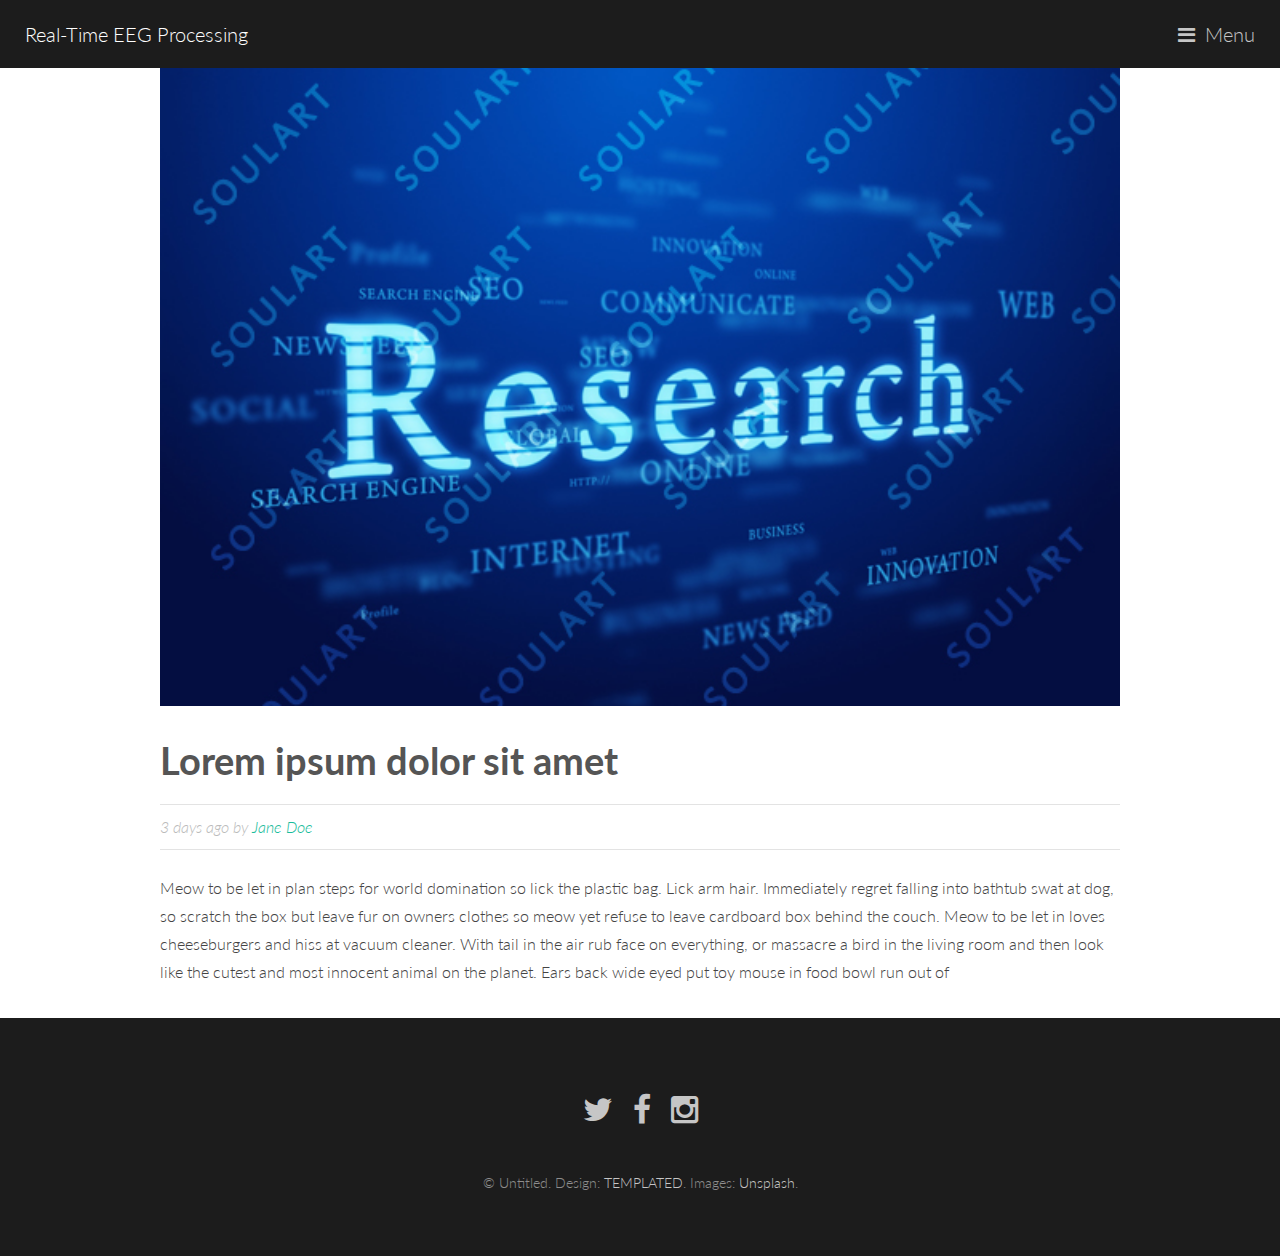
<file: generic.html>
<!DOCTYPE HTML>
<!--
	Binary by TEMPLATED
	templated.co @templatedco
	Released for free under the Creative Commons Attribution 3.0 license (templated.co/license)
-->
<html>
	<head>
		<title>Developing Novel Hardware to Process EEG Signals in Near-Real-Time</title>
		<meta charset="utf-8" />
		<meta name="viewport" content="width=device-width, initial-scale=1" />
		<link rel="stylesheet" href="assets/css/main.css" />
		<link rel="icon" href="http://s3.amazonaws.com/assets.prod.vetstreet.com/2a/cd/ee484be546418f40cc3cbc194b52/kitten-in-arms-thinkstockphotos-106397271-335lc070915jpg.jpg">
	</head>
	<body>

		<!-- Header -->
			<header id="header">
				<a href="index.html" class="logo">Real-Time EEG Processing</a>
				<nav>
					<a href="#menu">Menu</a>
				</nav>
			</header>

		<!-- Nav -->
			<nav id="menu">
				<ul class="links">
					<li><a href="index.html">Home</a></li>
					<li><a href="backgroundresearch.html">Background Research</a><li>
					<li><a href="stages.html">Stages of the Project</a><li>
					<li><a href="contact.html">Contact Us</a><li>
				</ul>
			</nav>

		<!-- Main -->
			<section id="main">
				<div class="inner">
					<div class="image fit">
						<img src="images/pic11.jpg" alt="" />
					</div>
					<header>
						<h1>Lorem ipsum dolor sit amet</h1>
						<p class="info">3 days ago by <a href="#">Jane Doe</a></p>
					</header>
					<p>Meow to be let in plan steps for world domination so lick the plastic bag. Lick arm hair. Immediately regret falling into bathtub swat at dog, so scratch the box but leave fur on owners clothes so meow yet refuse to leave cardboard box behind the couch. Meow to be let in loves cheeseburgers and hiss at vacuum cleaner. With tail in the air rub face on everything, or massacre a bird in the living room and then look like the cutest and most innocent animal on the planet. Ears back wide eyed put toy mouse in food bowl run out of</p>
				</div>
			</section>

		<!-- Footer -->
			<footer id="footer">
				<ul class="icons">
					<li><a href="#" class="icon fa-twitter"><span class="label">Twitter</span></a></li>
					<li><a href="#" class="icon fa-facebook"><span class="label">Facebook</span></a></li>
					<li><a href="#" class="icon fa-instagram"><span class="label">Instagram</span></a></li>
				</ul>
				<div class="copyright">
					&copy; Untitled. Design: <a href="https://templated.co">TEMPLATED</a>. Images: <a href="https://unsplash.com">Unsplash</a>.
				</div>
			</footer>

		<!-- Scripts -->
			<script src="assets/js/jquery.min.js"></script>
			<script src="assets/js/jquery.scrolly.min.js"></script>
			<script src="assets/js/skel.min.js"></script>
			<script src="assets/js/util.js"></script>
			<script src="assets/js/main.js"></script>

	</body>
</html>
</file>
<file: assets/css/main.css>
@charset "UTF-8";
@import url(font-awesome.min.css);
@import url("https://fonts.googleapis.com/css?family=Lato:300,700,300italic,700italic");

/*
	Binary by TEMPLATED
	templated.co @templatedco
	Released for free under the Creative Commons Attribution 3.0 license (templated.co/license)
*/

/* Reset */

	html, body, div, span, applet, object, iframe, h1, h2, h3, h4, h5, h6, p, blockquote, pre, a, abbr, acronym, address, big, cite, code, del, dfn, em, img, ins, kbd, q, s, samp, small, strike, strong, sub, sup, tt, var, b, u, i, center, dl, dt, dd, ol, ul, li, fieldset, form, label, legend, table, caption, tbody, tfoot, thead, tr, th, td, article, aside, canvas, details, embed, figure, figcaption, footer, header, hgroup, menu, nav, output, ruby, section, summary, time, mark, audio, video {
		margin: 0;
		padding: 0;
		border: 0;
		font-size: 100%;
		font: inherit;
		vertical-align: baseline;
	}

	article, aside, details, figcaption, figure, footer, header, hgroup, menu, nav, section {
		display: block;
	}

	body {
		line-height: 1;
	}

	ol, ul {
		list-style: none;
	}

	blockquote, q {
		quotes: none;
	}

	blockquote:before, blockquote:after, q:before, q:after {
		content: '';
		content: none;
	}

	table {
		border-collapse: collapse;
		border-spacing: 0;
	}

	body {
		-webkit-text-size-adjust: none;
	}

/* Box Model */

	*, *:before, *:after {
		-moz-box-sizing: border-box;
		-webkit-box-sizing: border-box;
		box-sizing: border-box;
	}

/* Containers */

	.container {
		margin-left: auto;
		margin-right: auto;
	}

	.container.\31 25\25 {
		width: 100%;
		max-width: 100em;
		min-width: 80em;
	}

	.container.\37 5\25 {
		width: 60em;
	}

	.container.\35 0\25 {
		width: 40em;
	}

	.container.\32 5\25 {
		width: 20em;
	}

	.container {
		width: 80em;
	}

	@media screen and (max-width: 1680px) {

		.container.\31 25\25 {
			width: 100%;
			max-width: 100em;
			min-width: 80em;
		}

		.container.\37 5\25 {
			width: 60em;
		}

		.container.\35 0\25 {
			width: 40em;
		}

		.container.\32 5\25 {
			width: 20em;
		}

		.container {
			width: 80em;
		}

	}

	@media screen and (max-width: 1280px) {

		.container.\31 25\25 {
			width: 100%;
			max-width: 81.25em;
			min-width: 65em;
		}

		.container.\37 5\25 {
			width: 48.75em;
		}

		.container.\35 0\25 {
			width: 32.5em;
		}

		.container.\32 5\25 {
			width: 16.25em;
		}

		.container {
			width: 65em;
		}

	}

	@media screen and (max-width: 980px) {

		.container.\31 25\25 {
			width: 100%;
			max-width: 112.5%;
			min-width: 90%;
		}

		.container.\37 5\25 {
			width: 67.5%;
		}

		.container.\35 0\25 {
			width: 45%;
		}

		.container.\32 5\25 {
			width: 22.5%;
		}

		.container {
			width: 90%;
		}

	}

	@media screen and (max-width: 736px) {

		.container.\31 25\25 {
			width: 100%;
			max-width: 112.5%;
			min-width: 90%;
		}

		.container.\37 5\25 {
			width: 67.5%;
		}

		.container.\35 0\25 {
			width: 45%;
		}

		.container.\32 5\25 {
			width: 22.5%;
		}

		.container {
			width: 90% !important;
		}

	}

	@media screen and (max-width: 480px) {

		.container.\31 25\25 {
			width: 100%;
			max-width: 112.5%;
			min-width: 90%;
		}

		.container.\37 5\25 {
			width: 67.5%;
		}

		.container.\35 0\25 {
			width: 45%;
		}

		.container.\32 5\25 {
			width: 22.5%;
		}

		.container {
			width: 90% !important;
		}

	}

/* Grid */

	.row {
		border-bottom: solid 1px transparent;
		-moz-box-sizing: border-box;
		-webkit-box-sizing: border-box;
		box-sizing: border-box;
	}

	.row > * {
		float: left;
		-moz-box-sizing: border-box;
		-webkit-box-sizing: border-box;
		box-sizing: border-box;
	}

	.row:after, .row:before {
		content: '';
		display: block;
		clear: both;
		height: 0;
	}

	.row.uniform > * > :first-child {
		margin-top: 0;
	}

	.row.uniform > * > :last-child {
		margin-bottom: 0;
	}

	.row.\30 \25 > * {
		padding: 0 0 0 0em;
	}

	.row.\30 \25 {
		margin: 0 0 -1px 0em;
	}

	.row.uniform.\30 \25 > * {
		padding: 0em 0 0 0em;
	}

	.row.uniform.\30 \25 {
		margin: 0em 0 -1px 0em;
	}

	.row > * {
		padding: 0 0 0 2em;
	}

	.row {
		margin: 0 0 -1px -2em;
	}

	.row.uniform > * {
		padding: 2em 0 0 2em;
	}

	.row.uniform {
		margin: -2em 0 -1px -2em;
	}

	.row.\32 00\25 > * {
		padding: 0 0 0 4em;
	}

	.row.\32 00\25 {
		margin: 0 0 -1px -4em;
	}

	.row.uniform.\32 00\25 > * {
		padding: 4em 0 0 4em;
	}

	.row.uniform.\32 00\25 {
		margin: -4em 0 -1px -4em;
	}

	.row.\31 50\25 > * {
		padding: 0 0 0 3em;
	}

	.row.\31 50\25 {
		margin: 0 0 -1px -3em;
	}

	.row.uniform.\31 50\25 > * {
		padding: 3em 0 0 3em;
	}

	.row.uniform.\31 50\25 {
		margin: -3em 0 -1px -3em;
	}

	.row.\35 0\25 > * {
		padding: 0 0 0 1em;
	}

	.row.\35 0\25 {
		margin: 0 0 -1px -1em;
	}

	.row.uniform.\35 0\25 > * {
		padding: 1em 0 0 1em;
	}

	.row.uniform.\35 0\25 {
		margin: -1em 0 -1px -1em;
	}

	.row.\32 5\25 > * {
		padding: 0 0 0 0.5em;
	}

	.row.\32 5\25 {
		margin: 0 0 -1px -0.5em;
	}

	.row.uniform.\32 5\25 > * {
		padding: 0.5em 0 0 0.5em;
	}

	.row.uniform.\32 5\25 {
		margin: -0.5em 0 -1px -0.5em;
	}

	.\31 2u, .\31 2u\24 {
		width: 100%;
		clear: none;
		margin-left: 0;
	}

	.\31 1u, .\31 1u\24 {
		width: 91.6666666667%;
		clear: none;
		margin-left: 0;
	}

	.\31 0u, .\31 0u\24 {
		width: 83.3333333333%;
		clear: none;
		margin-left: 0;
	}

	.\39 u, .\39 u\24 {
		width: 75%;
		clear: none;
		margin-left: 0;
	}

	.\38 u, .\38 u\24 {
		width: 66.6666666667%;
		clear: none;
		margin-left: 0;
	}

	.\37 u, .\37 u\24 {
		width: 58.3333333333%;
		clear: none;
		margin-left: 0;
	}

	.\36 u, .\36 u\24 {
		width: 50%;
		clear: none;
		margin-left: 0;
	}

	.\35 u, .\35 u\24 {
		width: 41.6666666667%;
		clear: none;
		margin-left: 0;
	}

	.\34 u, .\34 u\24 {
		width: 33.3333333333%;
		clear: none;
		margin-left: 0;
	}

	.\33 u, .\33 u\24 {
		width: 25%;
		clear: none;
		margin-left: 0;
	}

	.\32 u, .\32 u\24 {
		width: 16.6666666667%;
		clear: none;
		margin-left: 0;
	}

	.\31 u, .\31 u\24 {
		width: 8.3333333333%;
		clear: none;
		margin-left: 0;
	}

	.\31 2u\24 + *,
	.\31 1u\24 + *,
	.\31 0u\24 + *,
	.\39 u\24 + *,
	.\38 u\24 + *,
	.\37 u\24 + *,
	.\36 u\24 + *,
	.\35 u\24 + *,
	.\34 u\24 + *,
	.\33 u\24 + *,
	.\32 u\24 + *,
	.\31 u\24 + * {
		clear: left;
	}

	.\-11u {
		margin-left: 91.66667%;
	}

	.\-10u {
		margin-left: 83.33333%;
	}

	.\-9u {
		margin-left: 75%;
	}

	.\-8u {
		margin-left: 66.66667%;
	}

	.\-7u {
		margin-left: 58.33333%;
	}

	.\-6u {
		margin-left: 50%;
	}

	.\-5u {
		margin-left: 41.66667%;
	}

	.\-4u {
		margin-left: 33.33333%;
	}

	.\-3u {
		margin-left: 25%;
	}

	.\-2u {
		margin-left: 16.66667%;
	}

	.\-1u {
		margin-left: 8.33333%;
	}

	@media screen and (max-width: 1680px) {

		.row > * {
			padding: 0 0 0 2em;
		}

		.row {
			margin: 0 0 -1px -2em;
		}

		.row.uniform > * {
			padding: 2em 0 0 2em;
		}

		.row.uniform {
			margin: -2em 0 -1px -2em;
		}

		.row.\32 00\25 > * {
			padding: 0 0 0 4em;
		}

		.row.\32 00\25 {
			margin: 0 0 -1px -4em;
		}

		.row.uniform.\32 00\25 > * {
			padding: 4em 0 0 4em;
		}

		.row.uniform.\32 00\25 {
			margin: -4em 0 -1px -4em;
		}

		.row.\31 50\25 > * {
			padding: 0 0 0 3em;
		}

		.row.\31 50\25 {
			margin: 0 0 -1px -3em;
		}

		.row.uniform.\31 50\25 > * {
			padding: 3em 0 0 3em;
		}

		.row.uniform.\31 50\25 {
			margin: -3em 0 -1px -3em;
		}

		.row.\35 0\25 > * {
			padding: 0 0 0 1em;
		}

		.row.\35 0\25 {
			margin: 0 0 -1px -1em;
		}

		.row.uniform.\35 0\25 > * {
			padding: 1em 0 0 1em;
		}

		.row.uniform.\35 0\25 {
			margin: -1em 0 -1px -1em;
		}

		.row.\32 5\25 > * {
			padding: 0 0 0 0.5em;
		}

		.row.\32 5\25 {
			margin: 0 0 -1px -0.5em;
		}

		.row.uniform.\32 5\25 > * {
			padding: 0.5em 0 0 0.5em;
		}

		.row.uniform.\32 5\25 {
			margin: -0.5em 0 -1px -0.5em;
		}

		.\31 2u\28xlarge\29, .\31 2u\24\28xlarge\29 {
			width: 100%;
			clear: none;
			margin-left: 0;
		}

		.\31 1u\28xlarge\29, .\31 1u\24\28xlarge\29 {
			width: 91.6666666667%;
			clear: none;
			margin-left: 0;
		}

		.\31 0u\28xlarge\29, .\31 0u\24\28xlarge\29 {
			width: 83.3333333333%;
			clear: none;
			margin-left: 0;
		}

		.\39 u\28xlarge\29, .\39 u\24\28xlarge\29 {
			width: 75%;
			clear: none;
			margin-left: 0;
		}

		.\38 u\28xlarge\29, .\38 u\24\28xlarge\29 {
			width: 66.6666666667%;
			clear: none;
			margin-left: 0;
		}

		.\37 u\28xlarge\29, .\37 u\24\28xlarge\29 {
			width: 58.3333333333%;
			clear: none;
			margin-left: 0;
		}

		.\36 u\28xlarge\29, .\36 u\24\28xlarge\29 {
			width: 50%;
			clear: none;
			margin-left: 0;
		}

		.\35 u\28xlarge\29, .\35 u\24\28xlarge\29 {
			width: 41.6666666667%;
			clear: none;
			margin-left: 0;
		}

		.\34 u\28xlarge\29, .\34 u\24\28xlarge\29 {
			width: 33.3333333333%;
			clear: none;
			margin-left: 0;
		}

		.\33 u\28xlarge\29, .\33 u\24\28xlarge\29 {
			width: 25%;
			clear: none;
			margin-left: 0;
		}

		.\32 u\28xlarge\29, .\32 u\24\28xlarge\29 {
			width: 16.6666666667%;
			clear: none;
			margin-left: 0;
		}

		.\31 u\28xlarge\29, .\31 u\24\28xlarge\29 {
			width: 8.3333333333%;
			clear: none;
			margin-left: 0;
		}

		.\31 2u\24\28xlarge\29 + *,
		.\31 1u\24\28xlarge\29 + *,
		.\31 0u\24\28xlarge\29 + *,
		.\39 u\24\28xlarge\29 + *,
		.\38 u\24\28xlarge\29 + *,
		.\37 u\24\28xlarge\29 + *,
		.\36 u\24\28xlarge\29 + *,
		.\35 u\24\28xlarge\29 + *,
		.\34 u\24\28xlarge\29 + *,
		.\33 u\24\28xlarge\29 + *,
		.\32 u\24\28xlarge\29 + *,
		.\31 u\24\28xlarge\29 + * {
			clear: left;
		}

		.\-11u\28xlarge\29 {
			margin-left: 91.66667%;
		}

		.\-10u\28xlarge\29 {
			margin-left: 83.33333%;
		}

		.\-9u\28xlarge\29 {
			margin-left: 75%;
		}

		.\-8u\28xlarge\29 {
			margin-left: 66.66667%;
		}

		.\-7u\28xlarge\29 {
			margin-left: 58.33333%;
		}

		.\-6u\28xlarge\29 {
			margin-left: 50%;
		}

		.\-5u\28xlarge\29 {
			margin-left: 41.66667%;
		}

		.\-4u\28xlarge\29 {
			margin-left: 33.33333%;
		}

		.\-3u\28xlarge\29 {
			margin-left: 25%;
		}

		.\-2u\28xlarge\29 {
			margin-left: 16.66667%;
		}

		.\-1u\28xlarge\29 {
			margin-left: 8.33333%;
		}

	}

	@media screen and (max-width: 1280px) {

		.row > * {
			padding: 0 0 0 1.5em;
		}

		.row {
			margin: 0 0 -1px -1.5em;
		}

		.row.uniform > * {
			padding: 1.5em 0 0 1.5em;
		}

		.row.uniform {
			margin: -1.5em 0 -1px -1.5em;
		}

		.row.\32 00\25 > * {
			padding: 0 0 0 3em;
		}

		.row.\32 00\25 {
			margin: 0 0 -1px -3em;
		}

		.row.uniform.\32 00\25 > * {
			padding: 3em 0 0 3em;
		}

		.row.uniform.\32 00\25 {
			margin: -3em 0 -1px -3em;
		}

		.row.\31 50\25 > * {
			padding: 0 0 0 2.25em;
		}

		.row.\31 50\25 {
			margin: 0 0 -1px -2.25em;
		}

		.row.uniform.\31 50\25 > * {
			padding: 2.25em 0 0 2.25em;
		}

		.row.uniform.\31 50\25 {
			margin: -2.25em 0 -1px -2.25em;
		}

		.row.\35 0\25 > * {
			padding: 0 0 0 0.75em;
		}

		.row.\35 0\25 {
			margin: 0 0 -1px -0.75em;
		}

		.row.uniform.\35 0\25 > * {
			padding: 0.75em 0 0 0.75em;
		}

		.row.uniform.\35 0\25 {
			margin: -0.75em 0 -1px -0.75em;
		}

		.row.\32 5\25 > * {
			padding: 0 0 0 0.375em;
		}

		.row.\32 5\25 {
			margin: 0 0 -1px -0.375em;
		}

		.row.uniform.\32 5\25 > * {
			padding: 0.375em 0 0 0.375em;
		}

		.row.uniform.\32 5\25 {
			margin: -0.375em 0 -1px -0.375em;
		}

		.\31 2u\28large\29, .\31 2u\24\28large\29 {
			width: 100%;
			clear: none;
			margin-left: 0;
		}

		.\31 1u\28large\29, .\31 1u\24\28large\29 {
			width: 91.6666666667%;
			clear: none;
			margin-left: 0;
		}

		.\31 0u\28large\29, .\31 0u\24\28large\29 {
			width: 83.3333333333%;
			clear: none;
			margin-left: 0;
		}

		.\39 u\28large\29, .\39 u\24\28large\29 {
			width: 75%;
			clear: none;
			margin-left: 0;
		}

		.\38 u\28large\29, .\38 u\24\28large\29 {
			width: 66.6666666667%;
			clear: none;
			margin-left: 0;
		}

		.\37 u\28large\29, .\37 u\24\28large\29 {
			width: 58.3333333333%;
			clear: none;
			margin-left: 0;
		}

		.\36 u\28large\29, .\36 u\24\28large\29 {
			width: 50%;
			clear: none;
			margin-left: 0;
		}

		.\35 u\28large\29, .\35 u\24\28large\29 {
			width: 41.6666666667%;
			clear: none;
			margin-left: 0;
		}

		.\34 u\28large\29, .\34 u\24\28large\29 {
			width: 33.3333333333%;
			clear: none;
			margin-left: 0;
		}

		.\33 u\28large\29, .\33 u\24\28large\29 {
			width: 25%;
			clear: none;
			margin-left: 0;
		}

		.\32 u\28large\29, .\32 u\24\28large\29 {
			width: 16.6666666667%;
			clear: none;
			margin-left: 0;
		}

		.\31 u\28large\29, .\31 u\24\28large\29 {
			width: 8.3333333333%;
			clear: none;
			margin-left: 0;
		}

		.\31 2u\24\28large\29 + *,
		.\31 1u\24\28large\29 + *,
		.\31 0u\24\28large\29 + *,
		.\39 u\24\28large\29 + *,
		.\38 u\24\28large\29 + *,
		.\37 u\24\28large\29 + *,
		.\36 u\24\28large\29 + *,
		.\35 u\24\28large\29 + *,
		.\34 u\24\28large\29 + *,
		.\33 u\24\28large\29 + *,
		.\32 u\24\28large\29 + *,
		.\31 u\24\28large\29 + * {
			clear: left;
		}

		.\-11u\28large\29 {
			margin-left: 91.66667%;
		}

		.\-10u\28large\29 {
			margin-left: 83.33333%;
		}

		.\-9u\28large\29 {
			margin-left: 75%;
		}

		.\-8u\28large\29 {
			margin-left: 66.66667%;
		}

		.\-7u\28large\29 {
			margin-left: 58.33333%;
		}

		.\-6u\28large\29 {
			margin-left: 50%;
		}

		.\-5u\28large\29 {
			margin-left: 41.66667%;
		}

		.\-4u\28large\29 {
			margin-left: 33.33333%;
		}

		.\-3u\28large\29 {
			margin-left: 25%;
		}

		.\-2u\28large\29 {
			margin-left: 16.66667%;
		}

		.\-1u\28large\29 {
			margin-left: 8.33333%;
		}

	}

	@media screen and (max-width: 980px) {

		.row > * {
			padding: 0 0 0 1.5em;
		}

		.row {
			margin: 0 0 -1px -1.5em;
		}

		.row.uniform > * {
			padding: 1.5em 0 0 1.5em;
		}

		.row.uniform {
			margin: -1.5em 0 -1px -1.5em;
		}

		.row.\32 00\25 > * {
			padding: 0 0 0 3em;
		}

		.row.\32 00\25 {
			margin: 0 0 -1px -3em;
		}

		.row.uniform.\32 00\25 > * {
			padding: 3em 0 0 3em;
		}

		.row.uniform.\32 00\25 {
			margin: -3em 0 -1px -3em;
		}

		.row.\31 50\25 > * {
			padding: 0 0 0 2.25em;
		}

		.row.\31 50\25 {
			margin: 0 0 -1px -2.25em;
		}

		.row.uniform.\31 50\25 > * {
			padding: 2.25em 0 0 2.25em;
		}

		.row.uniform.\31 50\25 {
			margin: -2.25em 0 -1px -2.25em;
		}

		.row.\35 0\25 > * {
			padding: 0 0 0 0.75em;
		}

		.row.\35 0\25 {
			margin: 0 0 -1px -0.75em;
		}

		.row.uniform.\35 0\25 > * {
			padding: 0.75em 0 0 0.75em;
		}

		.row.uniform.\35 0\25 {
			margin: -0.75em 0 -1px -0.75em;
		}

		.row.\32 5\25 > * {
			padding: 0 0 0 0.375em;
		}

		.row.\32 5\25 {
			margin: 0 0 -1px -0.375em;
		}

		.row.uniform.\32 5\25 > * {
			padding: 0.375em 0 0 0.375em;
		}

		.row.uniform.\32 5\25 {
			margin: -0.375em 0 -1px -0.375em;
		}

		.\31 2u\28medium\29, .\31 2u\24\28medium\29 {
			width: 100%;
			clear: none;
			margin-left: 0;
		}

		.\31 1u\28medium\29, .\31 1u\24\28medium\29 {
			width: 91.6666666667%;
			clear: none;
			margin-left: 0;
		}

		.\31 0u\28medium\29, .\31 0u\24\28medium\29 {
			width: 83.3333333333%;
			clear: none;
			margin-left: 0;
		}

		.\39 u\28medium\29, .\39 u\24\28medium\29 {
			width: 75%;
			clear: none;
			margin-left: 0;
		}

		.\38 u\28medium\29, .\38 u\24\28medium\29 {
			width: 66.6666666667%;
			clear: none;
			margin-left: 0;
		}

		.\37 u\28medium\29, .\37 u\24\28medium\29 {
			width: 58.3333333333%;
			clear: none;
			margin-left: 0;
		}

		.\36 u\28medium\29, .\36 u\24\28medium\29 {
			width: 50%;
			clear: none;
			margin-left: 0;
		}

		.\35 u\28medium\29, .\35 u\24\28medium\29 {
			width: 41.6666666667%;
			clear: none;
			margin-left: 0;
		}

		.\34 u\28medium\29, .\34 u\24\28medium\29 {
			width: 33.3333333333%;
			clear: none;
			margin-left: 0;
		}

		.\33 u\28medium\29, .\33 u\24\28medium\29 {
			width: 25%;
			clear: none;
			margin-left: 0;
		}

		.\32 u\28medium\29, .\32 u\24\28medium\29 {
			width: 16.6666666667%;
			clear: none;
			margin-left: 0;
		}

		.\31 u\28medium\29, .\31 u\24\28medium\29 {
			width: 8.3333333333%;
			clear: none;
			margin-left: 0;
		}

		.\31 2u\24\28medium\29 + *,
		.\31 1u\24\28medium\29 + *,
		.\31 0u\24\28medium\29 + *,
		.\39 u\24\28medium\29 + *,
		.\38 u\24\28medium\29 + *,
		.\37 u\24\28medium\29 + *,
		.\36 u\24\28medium\29 + *,
		.\35 u\24\28medium\29 + *,
		.\34 u\24\28medium\29 + *,
		.\33 u\24\28medium\29 + *,
		.\32 u\24\28medium\29 + *,
		.\31 u\24\28medium\29 + * {
			clear: left;
		}

		.\-11u\28medium\29 {
			margin-left: 91.66667%;
		}

		.\-10u\28medium\29 {
			margin-left: 83.33333%;
		}

		.\-9u\28medium\29 {
			margin-left: 75%;
		}

		.\-8u\28medium\29 {
			margin-left: 66.66667%;
		}

		.\-7u\28medium\29 {
			margin-left: 58.33333%;
		}

		.\-6u\28medium\29 {
			margin-left: 50%;
		}

		.\-5u\28medium\29 {
			margin-left: 41.66667%;
		}

		.\-4u\28medium\29 {
			margin-left: 33.33333%;
		}

		.\-3u\28medium\29 {
			margin-left: 25%;
		}

		.\-2u\28medium\29 {
			margin-left: 16.66667%;
		}

		.\-1u\28medium\29 {
			margin-left: 8.33333%;
		}

	}

	@media screen and (max-width: 736px) {

		.row > * {
			padding: 0 0 0 1.25em;
		}

		.row {
			margin: 0 0 -1px -1.25em;
		}

		.row.uniform > * {
			padding: 1.25em 0 0 1.25em;
		}

		.row.uniform {
			margin: -1.25em 0 -1px -1.25em;
		}

		.row.\32 00\25 > * {
			padding: 0 0 0 2.5em;
		}

		.row.\32 00\25 {
			margin: 0 0 -1px -2.5em;
		}

		.row.uniform.\32 00\25 > * {
			padding: 2.5em 0 0 2.5em;
		}

		.row.uniform.\32 00\25 {
			margin: -2.5em 0 -1px -2.5em;
		}

		.row.\31 50\25 > * {
			padding: 0 0 0 1.875em;
		}

		.row.\31 50\25 {
			margin: 0 0 -1px -1.875em;
		}

		.row.uniform.\31 50\25 > * {
			padding: 1.875em 0 0 1.875em;
		}

		.row.uniform.\31 50\25 {
			margin: -1.875em 0 -1px -1.875em;
		}

		.row.\35 0\25 > * {
			padding: 0 0 0 0.625em;
		}

		.row.\35 0\25 {
			margin: 0 0 -1px -0.625em;
		}

		.row.uniform.\35 0\25 > * {
			padding: 0.625em 0 0 0.625em;
		}

		.row.uniform.\35 0\25 {
			margin: -0.625em 0 -1px -0.625em;
		}

		.row.\32 5\25 > * {
			padding: 0 0 0 0.3125em;
		}

		.row.\32 5\25 {
			margin: 0 0 -1px -0.3125em;
		}

		.row.uniform.\32 5\25 > * {
			padding: 0.3125em 0 0 0.3125em;
		}

		.row.uniform.\32 5\25 {
			margin: -0.3125em 0 -1px -0.3125em;
		}

		.\31 2u\28small\29, .\31 2u\24\28small\29 {
			width: 100%;
			clear: none;
			margin-left: 0;
		}

		.\31 1u\28small\29, .\31 1u\24\28small\29 {
			width: 91.6666666667%;
			clear: none;
			margin-left: 0;
		}

		.\31 0u\28small\29, .\31 0u\24\28small\29 {
			width: 83.3333333333%;
			clear: none;
			margin-left: 0;
		}

		.\39 u\28small\29, .\39 u\24\28small\29 {
			width: 75%;
			clear: none;
			margin-left: 0;
		}

		.\38 u\28small\29, .\38 u\24\28small\29 {
			width: 66.6666666667%;
			clear: none;
			margin-left: 0;
		}

		.\37 u\28small\29, .\37 u\24\28small\29 {
			width: 58.3333333333%;
			clear: none;
			margin-left: 0;
		}

		.\36 u\28small\29, .\36 u\24\28small\29 {
			width: 50%;
			clear: none;
			margin-left: 0;
		}

		.\35 u\28small\29, .\35 u\24\28small\29 {
			width: 41.6666666667%;
			clear: none;
			margin-left: 0;
		}

		.\34 u\28small\29, .\34 u\24\28small\29 {
			width: 33.3333333333%;
			clear: none;
			margin-left: 0;
		}

		.\33 u\28small\29, .\33 u\24\28small\29 {
			width: 25%;
			clear: none;
			margin-left: 0;
		}

		.\32 u\28small\29, .\32 u\24\28small\29 {
			width: 16.6666666667%;
			clear: none;
			margin-left: 0;
		}

		.\31 u\28small\29, .\31 u\24\28small\29 {
			width: 8.3333333333%;
			clear: none;
			margin-left: 0;
		}

		.\31 2u\24\28small\29 + *,
		.\31 1u\24\28small\29 + *,
		.\31 0u\24\28small\29 + *,
		.\39 u\24\28small\29 + *,
		.\38 u\24\28small\29 + *,
		.\37 u\24\28small\29 + *,
		.\36 u\24\28small\29 + *,
		.\35 u\24\28small\29 + *,
		.\34 u\24\28small\29 + *,
		.\33 u\24\28small\29 + *,
		.\32 u\24\28small\29 + *,
		.\31 u\24\28small\29 + * {
			clear: left;
		}

		.\-11u\28small\29 {
			margin-left: 91.66667%;
		}

		.\-10u\28small\29 {
			margin-left: 83.33333%;
		}

		.\-9u\28small\29 {
			margin-left: 75%;
		}

		.\-8u\28small\29 {
			margin-left: 66.66667%;
		}

		.\-7u\28small\29 {
			margin-left: 58.33333%;
		}

		.\-6u\28small\29 {
			margin-left: 50%;
		}

		.\-5u\28small\29 {
			margin-left: 41.66667%;
		}

		.\-4u\28small\29 {
			margin-left: 33.33333%;
		}

		.\-3u\28small\29 {
			margin-left: 25%;
		}

		.\-2u\28small\29 {
			margin-left: 16.66667%;
		}

		.\-1u\28small\29 {
			margin-left: 8.33333%;
		}

	}

	@media screen and (max-width: 480px) {

		.row > * {
			padding: 0 0 0 1.25em;
		}

		.row {
			margin: 0 0 -1px -1.25em;
		}

		.row.uniform > * {
			padding: 1.25em 0 0 1.25em;
		}

		.row.uniform {
			margin: -1.25em 0 -1px -1.25em;
		}

		.row.\32 00\25 > * {
			padding: 0 0 0 2.5em;
		}

		.row.\32 00\25 {
			margin: 0 0 -1px -2.5em;
		}

		.row.uniform.\32 00\25 > * {
			padding: 2.5em 0 0 2.5em;
		}

		.row.uniform.\32 00\25 {
			margin: -2.5em 0 -1px -2.5em;
		}

		.row.\31 50\25 > * {
			padding: 0 0 0 1.875em;
		}

		.row.\31 50\25 {
			margin: 0 0 -1px -1.875em;
		}

		.row.uniform.\31 50\25 > * {
			padding: 1.875em 0 0 1.875em;
		}

		.row.uniform.\31 50\25 {
			margin: -1.875em 0 -1px -1.875em;
		}

		.row.\35 0\25 > * {
			padding: 0 0 0 0.625em;
		}

		.row.\35 0\25 {
			margin: 0 0 -1px -0.625em;
		}

		.row.uniform.\35 0\25 > * {
			padding: 0.625em 0 0 0.625em;
		}

		.row.uniform.\35 0\25 {
			margin: -0.625em 0 -1px -0.625em;
		}

		.row.\32 5\25 > * {
			padding: 0 0 0 0.3125em;
		}

		.row.\32 5\25 {
			margin: 0 0 -1px -0.3125em;
		}

		.row.uniform.\32 5\25 > * {
			padding: 0.3125em 0 0 0.3125em;
		}

		.row.uniform.\32 5\25 {
			margin: -0.3125em 0 -1px -0.3125em;
		}

		.\31 2u\28xsmall\29, .\31 2u\24\28xsmall\29 {
			width: 100%;
			clear: none;
			margin-left: 0;
		}

		.\31 1u\28xsmall\29, .\31 1u\24\28xsmall\29 {
			width: 91.6666666667%;
			clear: none;
			margin-left: 0;
		}

		.\31 0u\28xsmall\29, .\31 0u\24\28xsmall\29 {
			width: 83.3333333333%;
			clear: none;
			margin-left: 0;
		}

		.\39 u\28xsmall\29, .\39 u\24\28xsmall\29 {
			width: 75%;
			clear: none;
			margin-left: 0;
		}

		.\38 u\28xsmall\29, .\38 u\24\28xsmall\29 {
			width: 66.6666666667%;
			clear: none;
			margin-left: 0;
		}

		.\37 u\28xsmall\29, .\37 u\24\28xsmall\29 {
			width: 58.3333333333%;
			clear: none;
			margin-left: 0;
		}

		.\36 u\28xsmall\29, .\36 u\24\28xsmall\29 {
			width: 50%;
			clear: none;
			margin-left: 0;
		}

		.\35 u\28xsmall\29, .\35 u\24\28xsmall\29 {
			width: 41.6666666667%;
			clear: none;
			margin-left: 0;
		}

		.\34 u\28xsmall\29, .\34 u\24\28xsmall\29 {
			width: 33.3333333333%;
			clear: none;
			margin-left: 0;
		}

		.\33 u\28xsmall\29, .\33 u\24\28xsmall\29 {
			width: 25%;
			clear: none;
			margin-left: 0;
		}

		.\32 u\28xsmall\29, .\32 u\24\28xsmall\29 {
			width: 16.6666666667%;
			clear: none;
			margin-left: 0;
		}

		.\31 u\28xsmall\29, .\31 u\24\28xsmall\29 {
			width: 8.3333333333%;
			clear: none;
			margin-left: 0;
		}

		.\31 2u\24\28xsmall\29 + *,
		.\31 1u\24\28xsmall\29 + *,
		.\31 0u\24\28xsmall\29 + *,
		.\39 u\24\28xsmall\29 + *,
		.\38 u\24\28xsmall\29 + *,
		.\37 u\24\28xsmall\29 + *,
		.\36 u\24\28xsmall\29 + *,
		.\35 u\24\28xsmall\29 + *,
		.\34 u\24\28xsmall\29 + *,
		.\33 u\24\28xsmall\29 + *,
		.\32 u\24\28xsmall\29 + *,
		.\31 u\24\28xsmall\29 + * {
			clear: left;
		}

		.\-11u\28xsmall\29 {
			margin-left: 91.66667%;
		}

		.\-10u\28xsmall\29 {
			margin-left: 83.33333%;
		}

		.\-9u\28xsmall\29 {
			margin-left: 75%;
		}

		.\-8u\28xsmall\29 {
			margin-left: 66.66667%;
		}

		.\-7u\28xsmall\29 {
			margin-left: 58.33333%;
		}

		.\-6u\28xsmall\29 {
			margin-left: 50%;
		}

		.\-5u\28xsmall\29 {
			margin-left: 41.66667%;
		}

		.\-4u\28xsmall\29 {
			margin-left: 33.33333%;
		}

		.\-3u\28xsmall\29 {
			margin-left: 25%;
		}

		.\-2u\28xsmall\29 {
			margin-left: 16.66667%;
		}

		.\-1u\28xsmall\29 {
			margin-left: 8.33333%;
		}

	}

/* Basic */

	@-ms-viewport {
		width: device-width;
	}

	body {
		-ms-overflow-style: scrollbar;
	}

	@media screen and (max-width: 480px) {

		html, body {
			min-width: 320px;
		}

	}

	body {
		background: #fff;
	}

		body.is-loading *, body.is-loading *:before, body.is-loading *:after {
			-moz-animation: none !important;
			-webkit-animation: none !important;
			-ms-animation: none !important;
			animation: none !important;
			-moz-transition: none !important;
			-webkit-transition: none !important;
			-ms-transition: none !important;
			transition: none !important;
		}

/* Type */

	body {
		background-color: #fff;
		color: #444;
	}

	body, input, select, textarea {
		font-family: "Lato", Arial, Helvetica, sans-serif;
		font-size: 16pt;
		font-weight: 300;
		line-height: 1.75;
	}

		@media screen and (max-width: 1680px) {

			body, input, select, textarea {
				font-size: 13pt;
			}

		}

		@media screen and (max-width: 1280px) {

			body, input, select, textarea {
				font-size: 12pt;
			}

		}

	a {
		text-decoration: none;
	}

		a:hover {
			text-decoration: underline;
		}

	strong, b {
		font-weight: 700;
	}

	em, i {
		font-style: italic;
	}

	p {
		margin: 0 0 2em 0;
	}

	h1, h2, h3, h4, h5, h6 {
		font-weight: 700;
		line-height: 1.25;
		margin: 0 0 0.5em 0;
	}

		h1 a, h2 a, h3 a, h4 a, h5 a, h6 a {
			color: inherit;
		}

	h1 {
		font-size: 2.35em;
	}

	h2 {
		font-size: 1.75em;
	}

	h3 {
		font-size: 1.35em;
	}

	h4 {
		font-size: 1.1em;
	}

	h5 {
		font-size: 0.9em;
	}

	h6 {
		font-size: 0.7em;
	}

	sub {
		font-size: 0.8em;
		position: relative;
		top: 0.5em;
	}

	sup {
		font-size: 0.8em;
		position: relative;
		top: -0.5em;
	}

	blockquote {
		border-left: solid 4px;
		font-style: italic;
		margin: 0 0 2em 0;
		padding: 0.5em 0 0.5em 2em;
	}

	code {
		border-radius: 0;
		border: solid 1px;
		font-family: "Courier New", monospace;
		font-size: 0.9em;
		margin: 0 0.25em;
		padding: 0.25em 0.65em;
	}

	pre {
		-webkit-overflow-scrolling: touch;
		font-family: "Courier New", monospace;
		font-size: 0.9em;
		margin: 0 0 2em 0;
	}

		pre code {
			display: block;
			line-height: 1.75;
			padding: 1em 1.5em;
			overflow-x: auto;
		}

	hr {
		border: 0;
		border-bottom: solid 1px;
		margin: 2em 0;
	}

		hr.major {
			margin: 3em 0;
		}

	.align-left {
		text-align: left;
	}

	.align-center {
		text-align: center;
	}

	.align-right {
		text-align: right;
	}

	input, select, textarea {
		color: #555;
	}

	a {
		color: #1abc9c;
	}

	strong, b {
		color: #555;
	}

	h1, h2, h3, h4, h5, h6 {
		color: #555;
	}

	blockquote {
		border-left-color: rgba(144, 144, 144, 0.25);
	}

	code {
		background: rgba(144, 144, 144, 0.075);
		border-color: rgba(144, 144, 144, 0.25);
	}

	hr {
		border-bottom-color: rgba(144, 144, 144, 0.25);
	}

/* Box */

	.box {
		border-radius: 0;
		border: solid 1px;
		margin-bottom: 2em;
		padding: 1.5em;
	}

		.box > :last-child,
		.box > :last-child > :last-child,
		.box > :last-child > :last-child > :last-child {
			margin-bottom: 0;
		}

		.box.alt {
			border: 0;
			border-radius: 0;
			padding: 0;
		}

	.box {
		border-color: rgba(144, 144, 144, 0.25);
	}

/* Button */

	input[type="submit"],
	input[type="reset"],
	input[type="button"],
	button,
	.button {
		-moz-appearance: none;
		-webkit-appearance: none;
		-ms-appearance: none;
		appearance: none;
		-moz-transition: background-color 0.2s ease-in-out, color 0.2s ease-in-out;
		-webkit-transition: background-color 0.2s ease-in-out, color 0.2s ease-in-out;
		-ms-transition: background-color 0.2s ease-in-out, color 0.2s ease-in-out;
		transition: background-color 0.2s ease-in-out, color 0.2s ease-in-out;
		border-radius: 0;
		border: 0;
		cursor: pointer;
		display: inline-block;
		font-weight: 700;
		height: 3em;
		line-height: 3em;
		padding: 0 2.5em;
		text-align: center;
		text-decoration: none;
		white-space: nowrap;
	}

		input[type="submit"]:hover,
		input[type="reset"]:hover,
		input[type="button"]:hover,
		button:hover,
		.button:hover {
			text-decoration: none;
		}

		input[type="submit"].icon,
		input[type="reset"].icon,
		input[type="button"].icon,
		button.icon,
		.button.icon {
			padding-left: 1.35em;
		}

			input[type="submit"].icon:before,
			input[type="reset"].icon:before,
			input[type="button"].icon:before,
			button.icon:before,
			.button.icon:before {
				margin-right: 0.5em;
			}

		input[type="submit"].fit,
		input[type="reset"].fit,
		input[type="button"].fit,
		button.fit,
		.button.fit {
			display: block;
			margin: 0 0 1em 0;
			width: 100%;
		}

		input[type="submit"].small,
		input[type="reset"].small,
		input[type="button"].small,
		button.small,
		.button.small {
			font-size: 0.8em;
		}

		input[type="submit"].big,
		input[type="reset"].big,
		input[type="button"].big,
		button.big,
		.button.big {
			font-size: 1.25em;
		}

		input[type="submit"].disabled, input[type="submit"]:disabled,
		input[type="reset"].disabled,
		input[type="reset"]:disabled,
		input[type="button"].disabled,
		input[type="button"]:disabled,
		button.disabled,
		button:disabled,
		.button.disabled,
		.button:disabled {
			-moz-pointer-events: none;
			-webkit-pointer-events: none;
			-ms-pointer-events: none;
			pointer-events: none;
			opacity: 0.25;
		}

		@media screen and (max-width: 480px) {

			input[type="submit"],
			input[type="reset"],
			input[type="button"],
			button,
			.button {
				padding: 0;
			}

		}

	input[type="submit"],
	input[type="reset"],
	input[type="button"],
	button,
	.button {
		background-color: #1abc9c;
		color: #fff !important;
	}

		input[type="submit"]:hover,
		input[type="reset"]:hover,
		input[type="button"]:hover,
		button:hover,
		.button:hover {
			background-color: #1dd2af;
		}

		input[type="submit"]:active,
		input[type="reset"]:active,
		input[type="button"]:active,
		button:active,
		.button:active {
			background-color: #17a689;
		}

		input[type="submit"].alt,
		input[type="reset"].alt,
		input[type="button"].alt,
		button.alt,
		.button.alt {
			background-color: transparent;
			box-shadow: inset 0 0 0 2px rgba(144, 144, 144, 0.25);
			color: #555 !important;
		}

			input[type="submit"].alt:hover,
			input[type="reset"].alt:hover,
			input[type="button"].alt:hover,
			button.alt:hover,
			.button.alt:hover {
				background-color: rgba(144, 144, 144, 0.075);
			}

			input[type="submit"].alt:active,
			input[type="reset"].alt:active,
			input[type="button"].alt:active,
			button.alt:active,
			.button.alt:active {
				background-color: rgba(144, 144, 144, 0.2);
			}

			input[type="submit"].alt.icon:before,
			input[type="reset"].alt.icon:before,
			input[type="button"].alt.icon:before,
			button.alt.icon:before,
			.button.alt.icon:before {
				color: #bbb;
			}

		input[type="submit"].special,
		input[type="reset"].special,
		input[type="button"].special,
		button.special,
		.button.special {
			background-color: #3498db;
			color: #fff !important;
		}

			input[type="submit"].special:hover,
			input[type="reset"].special:hover,
			input[type="button"].special:hover,
			button.special:hover,
			.button.special:hover {
				background-color: #4aa3df;
			}

			input[type="submit"].special:active,
			input[type="reset"].special:active,
			input[type="button"].special:active,
			button.special:active,
			.button.special:active {
				background-color: #258cd1;
			}

/* Form */

	form {
		margin: 0 0 2em 0;
	}

	label {
		display: block;
		font-size: 0.9em;
		font-weight: 700;
		margin: 0 0 1em 0;
	}

	input[type="text"],
	input[type="password"],
	input[type="email"],
	select,
	textarea {
		-moz-appearance: none;
		-webkit-appearance: none;
		-ms-appearance: none;
		appearance: none;
		border-radius: 0;
		border: none;
		border: solid 1px;
		color: inherit;
		display: block;
		outline: 0;
		padding: 0 1em;
		text-decoration: none;
		width: 100%;
	}

		input[type="text"]:invalid,
		input[type="password"]:invalid,
		input[type="email"]:invalid,
		select:invalid,
		textarea:invalid {
			box-shadow: none;
		}

	.select-wrapper {
		text-decoration: none;
		display: block;
		position: relative;
	}

		.select-wrapper:before {
			-moz-osx-font-smoothing: grayscale;
			-webkit-font-smoothing: antialiased;
			font-family: FontAwesome;
			font-style: normal;
			font-weight: normal;
			text-transform: none !important;
		}

		.select-wrapper:before {
			content: '\f078';
			display: block;
			height: 2.75em;
			line-height: 2.75em;
			pointer-events: none;
			position: absolute;
			right: 0;
			text-align: center;
			top: 0;
			width: 2.75em;
		}

		.select-wrapper select::-ms-expand {
			display: none;
		}

	input[type="text"],
	input[type="password"],
	input[type="email"],
	select {
		height: 2.75em;
	}

	textarea {
		padding: 0.75em 1em;
	}

	input[type="checkbox"],
	input[type="radio"] {
		-moz-appearance: none;
		-webkit-appearance: none;
		-ms-appearance: none;
		appearance: none;
		display: block;
		float: left;
		margin-right: -2em;
		opacity: 0;
		width: 1em;
		z-index: -1;
	}

		input[type="checkbox"] + label,
		input[type="radio"] + label {
			text-decoration: none;
			cursor: pointer;
			display: inline-block;
			font-size: 1em;
			font-weight: 300;
			padding-left: 2.4em;
			padding-right: 0.75em;
			position: relative;
		}

			input[type="checkbox"] + label:before,
			input[type="radio"] + label:before {
				-moz-osx-font-smoothing: grayscale;
				-webkit-font-smoothing: antialiased;
				font-family: FontAwesome;
				font-style: normal;
				font-weight: normal;
				text-transform: none !important;
			}

			input[type="checkbox"] + label:before,
			input[type="radio"] + label:before {
				border-radius: 0;
				border: solid 1px;
				content: '';
				display: inline-block;
				height: 1.65em;
				left: 0;
				line-height: 1.58125em;
				position: absolute;
				text-align: center;
				top: 0;
				width: 1.65em;
			}

		input[type="checkbox"]:checked + label:before,
		input[type="radio"]:checked + label:before {
			content: '\f00c';
		}

	input[type="checkbox"] + label:before {
		border-radius: 0;
	}

	input[type="radio"] + label:before {
		border-radius: 100%;
	}

	::-webkit-input-placeholder {
		opacity: 1.0;
	}

	:-moz-placeholder {
		opacity: 1.0;
	}

	::-moz-placeholder {
		opacity: 1.0;
	}

	:-ms-input-placeholder {
		opacity: 1.0;
	}

	.formerize-placeholder {
		opacity: 1.0;
	}

	label {
		color: #555;
	}

	input[type="text"],
	input[type="password"],
	input[type="email"],
	select,
	textarea {
		background: rgba(144, 144, 144, 0.075);
		border-color: rgba(144, 144, 144, 0.25);
	}

		input[type="text"]:focus,
		input[type="password"]:focus,
		input[type="email"]:focus,
		select:focus,
		textarea:focus {
			border-color: #fff;
			box-shadow: 0 0 0 1px #fff;
		}

	.select-wrapper:before {
		color: rgba(144, 144, 144, 0.25);
	}

	input[type="checkbox"] + label,
	input[type="radio"] + label {
		color: #444;
	}

		input[type="checkbox"] + label:before,
		input[type="radio"] + label:before {
			background: rgba(144, 144, 144, 0.075);
			border-color: rgba(144, 144, 144, 0.25);
		}

	input[type="checkbox"]:checked + label:before,
	input[type="radio"]:checked + label:before {
		background-color: #fff;
		border-color: #fff;
		color: #1abc9c;
	}

	input[type="checkbox"]:focus + label:before,
	input[type="radio"]:focus + label:before {
		border-color: #fff;
		box-shadow: 0 0 0 1px #fff;
	}

	::-webkit-input-placeholder {
		color: #bbb !important;
	}

	:-moz-placeholder {
		color: #bbb !important;
	}

	::-moz-placeholder {
		color: #bbb !important;
	}

	:-ms-input-placeholder {
		color: #bbb !important;
	}

	.formerize-placeholder {
		color: #bbb !important;
	}

/* Icon */

	.icon {
		text-decoration: none;
		border-bottom: none;
		position: relative;
		text-decoration: none !important;
	}

		.icon:before {
			-moz-osx-font-smoothing: grayscale;
			-webkit-font-smoothing: antialiased;
			font-family: FontAwesome;
			font-style: normal;
			font-weight: normal;
			text-transform: none !important;
		}

		.icon > .label {
			display: none;
		}

	.hc {
		height: 2em;
		width: 4em;
		position: absolute;
		left: 50%;
		bottom: 0;
		margin-left: -2em;
		display: block;
		border-radius: 90px 90px 0 0;
		color: #444;
		background: #fff;
	}

		.hc.up {
			border-radius: 0 0 90px 90px;
			top: 0;
			bottom: initial;
		}

		@media screen and (max-width: 980px) {

			.hc {
				display: none;
			}

		}

/* Image */

	.image {
		border: 0;
		display: inline-block;
		position: relative;
	}

		.image img {
			display: block;
		}

		.image.left, .image.right {
			max-width: 40%;
		}

			.image.left img, .image.right img {
				width: 100%;
			}

		.image.left {
			float: left;
			margin: 0 1.5em 1em 0;
			top: 0.25em;
		}

		.image.right {
			float: right;
			margin: 0 0 1em 1.5em;
			top: 0.25em;
		}

		.image.fit {
			display: block;
			margin: 0 0 2em 0;
			width: 100%;
		}

			.image.fit img {
				width: 100%;
			}

		.image.main {
			display: block;
			margin: 0 0 3em 0;
			width: 100%;
		}

			.image.main img {
				width: 100%;
			}

/* List */

	ol {
		list-style: decimal;
		margin: 0 0 2em 0;
		padding-left: 1.25em;
	}

		ol li {
			padding-left: 0.25em;
		}

	ul {
		list-style: disc;
		margin: 0 0 2em 0;
		padding-left: 1em;
	}

		ul li {
			padding-left: 0.5em;
		}

		ul.alt {
			list-style: none;
			padding-left: 0;
		}

			ul.alt li {
				border-top: solid 1px;
				padding: 0.5em 0;
			}

				ul.alt li:first-child {
					border-top: 0;
					padding-top: 0;
				}

		ul.icons {
			cursor: default;
			list-style: none;
			padding-left: 0;
		}

			ul.icons li {
				display: inline-block;
				padding: 0 1em 0 0;
			}

				ul.icons li:last-child {
					padding-right: 0;
				}

				ul.icons li .icon:before {
					font-size: 2em;
				}

		ul.actions {
			cursor: default;
			list-style: none;
			padding-left: 0;
		}

			ul.actions li {
				display: inline-block;
				padding: 0 1em 0 0;
				vertical-align: middle;
			}

				ul.actions li:last-child {
					padding-right: 0;
				}

			ul.actions.small li {
				padding: 0 0.5em 0 0;
			}

			ul.actions.vertical li {
				display: block;
				padding: 1em 0 0 0;
			}

				ul.actions.vertical li:first-child {
					padding-top: 0;
				}

				ul.actions.vertical li > * {
					margin-bottom: 0;
				}

			ul.actions.vertical.small li {
				padding: 0.5em 0 0 0;
			}

				ul.actions.vertical.small li:first-child {
					padding-top: 0;
				}

			ul.actions.fit {
				display: table;
				margin-left: -1em;
				padding: 0;
				table-layout: fixed;
				width: calc(100% + 1em);
			}

				ul.actions.fit li {
					display: table-cell;
					padding: 0 0 0 1em;
				}

					ul.actions.fit li > * {
						margin-bottom: 0;
					}

				ul.actions.fit.small {
					margin-left: -0.5em;
					width: calc(100% + 0.5em);
				}

					ul.actions.fit.small li {
						padding: 0 0 0 0.5em;
					}

			@media screen and (max-width: 480px) {

				ul.actions {
					margin: 0 0 2em 0;
				}

					ul.actions li {
						padding: 1em 0 0 0;
						display: block;
						text-align: center;
						width: 100%;
					}

						ul.actions li:first-child {
							padding-top: 0;
						}

						ul.actions li > * {
							width: 100%;
							margin: 0 !important;
						}

							ul.actions li > *.icon:before {
								margin-left: -2em;
							}

					ul.actions.small li {
						padding: 0.5em 0 0 0;
					}

						ul.actions.small li:first-child {
							padding-top: 0;
						}

			}

	dl {
		margin: 0 0 2em 0;
	}

		dl dt {
			display: block;
			font-weight: 700;
			margin: 0 0 1em 0;
		}

		dl dd {
			margin-left: 2em;
		}

	ul.alt li {
		border-top-color: rgba(144, 144, 144, 0.25);
	}

/* Section/Article */

	section.special, article.special {
		text-align: center;
	}

	header p {
		position: relative;
		margin: 0 0 1.5em 0;
	}

	header h2 + p {
		font-size: 1.25em;
		margin-top: -1em;
	}

	header h3 + p {
		font-size: 1.1em;
		margin-top: -0.8em;
	}

	header h4 + p,
	header h5 + p,
	header h6 + p {
		font-size: 0.9em;
		margin-top: -0.6em;
	}

	header p {
		color: #bbb;
	}

/* Table */

	.table-wrapper {
		-webkit-overflow-scrolling: touch;
		overflow-x: auto;
	}

	table {
		margin: 0 0 2em 0;
		width: 100%;
	}

		table tbody tr {
			border: solid 1px;
			border-left: 0;
			border-right: 0;
		}

		table td {
			padding: 0.75em 0.75em;
		}

		table th {
			font-size: 0.9em;
			font-weight: 700;
			padding: 0 0.75em 0.75em 0.75em;
			text-align: left;
		}

		table thead {
			border-bottom: solid 2px;
		}

		table tfoot {
			border-top: solid 2px;
		}

		table.alt {
			border-collapse: separate;
		}

			table.alt tbody tr td {
				border: solid 1px;
				border-left-width: 0;
				border-top-width: 0;
			}

				table.alt tbody tr td:first-child {
					border-left-width: 1px;
				}

			table.alt tbody tr:first-child td {
				border-top-width: 1px;
			}

			table.alt thead {
				border-bottom: 0;
			}

			table.alt tfoot {
				border-top: 0;
			}

	table tbody tr {
		border-color: rgba(144, 144, 144, 0.25);
	}

		table tbody tr:nth-child(2n + 1) {
			background-color: rgba(144, 144, 144, 0.075);
		}

	table th {
		color: #555;
	}

	table thead {
		border-bottom-color: rgba(144, 144, 144, 0.25);
	}

	table tfoot {
		border-top-color: rgba(144, 144, 144, 0.25);
	}

	table.alt tbody tr td {
		border-color: rgba(144, 144, 144, 0.25);
	}

/* Wrapper */

	.wrapper {
		position: relative;
	}

		.wrapper > .inner {
			margin: 0 auto;
			width: 60em;
		}

		.wrapper.style1 {
			background-color: #fff;
			color: #444;
		}

			.wrapper.style1 input, .wrapper.style1 select, .wrapper.style1 textarea {
				color: #1abc9c;
			}

			.wrapper.style1 a {
				color: #1abc9c;
			}

			.wrapper.style1 strong, .wrapper.style1 b {
				color: #1abc9c;
			}

			.wrapper.style1 h1, .wrapper.style1 h2, .wrapper.style1 h3, .wrapper.style1 h4, .wrapper.style1 h5, .wrapper.style1 h6 {
				color: #1abc9c;
			}

			.wrapper.style1 blockquote {
				border-left-color: rgba(144, 144, 144, 0.25);
			}

			.wrapper.style1 code {
				background: rgba(144, 144, 144, 0.075);
				border-color: rgba(144, 144, 144, 0.25);
			}

			.wrapper.style1 hr {
				border-bottom-color: rgba(144, 144, 144, 0.25);
			}

			.wrapper.style1 .box {
				border-color: rgba(144, 144, 144, 0.25);
			}

			.wrapper.style1 input[type="submit"],
			.wrapper.style1 input[type="reset"],
			.wrapper.style1 input[type="button"],
			.wrapper.style1 button,
			.wrapper.style1 .button {
				background-color: #1abc9c;
				color: #fff !important;
			}

				.wrapper.style1 input[type="submit"]:hover,
				.wrapper.style1 input[type="reset"]:hover,
				.wrapper.style1 input[type="button"]:hover,
				.wrapper.style1 button:hover,
				.wrapper.style1 .button:hover {
					background-color: #1dd2af;
				}

				.wrapper.style1 input[type="submit"]:active,
				.wrapper.style1 input[type="reset"]:active,
				.wrapper.style1 input[type="button"]:active,
				.wrapper.style1 button:active,
				.wrapper.style1 .button:active {
					background-color: #17a689;
				}

				.wrapper.style1 input[type="submit"].alt,
				.wrapper.style1 input[type="reset"].alt,
				.wrapper.style1 input[type="button"].alt,
				.wrapper.style1 button.alt,
				.wrapper.style1 .button.alt {
					background-color: transparent;
					box-shadow: inset 0 0 0 2px rgba(144, 144, 144, 0.25);
					color: #1abc9c !important;
				}

					.wrapper.style1 input[type="submit"].alt:hover,
					.wrapper.style1 input[type="reset"].alt:hover,
					.wrapper.style1 input[type="button"].alt:hover,
					.wrapper.style1 button.alt:hover,
					.wrapper.style1 .button.alt:hover {
						background-color: rgba(144, 144, 144, 0.075);
					}

					.wrapper.style1 input[type="submit"].alt:active,
					.wrapper.style1 input[type="reset"].alt:active,
					.wrapper.style1 input[type="button"].alt:active,
					.wrapper.style1 button.alt:active,
					.wrapper.style1 .button.alt:active {
						background-color: rgba(144, 144, 144, 0.2);
					}

					.wrapper.style1 input[type="submit"].alt.icon:before,
					.wrapper.style1 input[type="reset"].alt.icon:before,
					.wrapper.style1 input[type="button"].alt.icon:before,
					.wrapper.style1 button.alt.icon:before,
					.wrapper.style1 .button.alt.icon:before {
						color: #bbb;
					}

				.wrapper.style1 input[type="submit"].special,
				.wrapper.style1 input[type="reset"].special,
				.wrapper.style1 input[type="button"].special,
				.wrapper.style1 button.special,
				.wrapper.style1 .button.special {
					background-color: #1abc9c;
					color: #fff !important;
				}

			.wrapper.style1 label {
				color: #1abc9c;
			}

			.wrapper.style1 input[type="text"],
			.wrapper.style1 input[type="password"],
			.wrapper.style1 input[type="email"],
			.wrapper.style1 select,
			.wrapper.style1 textarea {
				background: rgba(144, 144, 144, 0.075);
				border-color: rgba(144, 144, 144, 0.25);
			}

				.wrapper.style1 input[type="text"]:focus,
				.wrapper.style1 input[type="password"]:focus,
				.wrapper.style1 input[type="email"]:focus,
				.wrapper.style1 select:focus,
				.wrapper.style1 textarea:focus {
					border-color: #1abc9c;
					box-shadow: 0 0 0 1px #1abc9c;
				}

			.wrapper.style1 .select-wrapper:before {
				color: rgba(144, 144, 144, 0.25);
			}

			.wrapper.style1 input[type="checkbox"] + label,
			.wrapper.style1 input[type="radio"] + label {
				color: #444;
			}

				.wrapper.style1 input[type="checkbox"] + label:before,
				.wrapper.style1 input[type="radio"] + label:before {
					background: rgba(144, 144, 144, 0.075);
					border-color: rgba(144, 144, 144, 0.25);
				}

			.wrapper.style1 input[type="checkbox"]:checked + label:before,
			.wrapper.style1 input[type="radio"]:checked + label:before {
				background-color: #1abc9c;
				border-color: #1abc9c;
				color: #fff;
			}

			.wrapper.style1 input[type="checkbox"]:focus + label:before,
			.wrapper.style1 input[type="radio"]:focus + label:before {
				border-color: #1abc9c;
				box-shadow: 0 0 0 1px #1abc9c;
			}

			.wrapper.style1 ::-webkit-input-placeholder {
				color: #bbb !important;
			}

			.wrapper.style1 :-moz-placeholder {
				color: #bbb !important;
			}

			.wrapper.style1 ::-moz-placeholder {
				color: #bbb !important;
			}

			.wrapper.style1 :-ms-input-placeholder {
				color: #bbb !important;
			}

			.wrapper.style1 .formerize-placeholder {
				color: #bbb !important;
			}

			.wrapper.style1 ul.alt li {
				border-top-color: rgba(144, 144, 144, 0.25);
			}

			.wrapper.style1 header p {
				color: #bbb;
			}

			.wrapper.style1 table tbody tr {
				border-color: rgba(144, 144, 144, 0.25);
			}

				.wrapper.style1 table tbody tr:nth-child(2n + 1) {
					background-color: rgba(144, 144, 144, 0.075);
				}

			.wrapper.style1 table th {
				color: #1abc9c;
			}

			.wrapper.style1 table thead {
				border-bottom-color: rgba(144, 144, 144, 0.25);
			}

			.wrapper.style1 table tfoot {
				border-top-color: rgba(144, 144, 144, 0.25);
			}

			.wrapper.style1 table.alt tbody tr td {
				border-color: rgba(144, 144, 144, 0.25);
			}

		.wrapper.style2 {
			background-color: #fff;
			color: #444;
		}

			.wrapper.style2 input, .wrapper.style2 select, .wrapper.style2 textarea {
				color: #3498db;
			}

			.wrapper.style2 a {
				color: #3498db;
			}

			.wrapper.style2 strong, .wrapper.style2 b {
				color: #3498db;
			}

			.wrapper.style2 h1, .wrapper.style2 h2, .wrapper.style2 h3, .wrapper.style2 h4, .wrapper.style2 h5, .wrapper.style2 h6 {
				color: #3498db;
			}

			.wrapper.style2 blockquote {
				border-left-color: rgba(144, 144, 144, 0.25);
			}

			.wrapper.style2 code {
				background: rgba(144, 144, 144, 0.075);
				border-color: rgba(144, 144, 144, 0.25);
			}

			.wrapper.style2 hr {
				border-bottom-color: rgba(144, 144, 144, 0.25);
			}

			.wrapper.style2 .box {
				border-color: rgba(144, 144, 144, 0.25);
			}

			.wrapper.style2 input[type="submit"],
			.wrapper.style2 input[type="reset"],
			.wrapper.style2 input[type="button"],
			.wrapper.style2 button,
			.wrapper.style2 .button {
				background-color: #1abc9c;
				color: #fff !important;
			}

				.wrapper.style2 input[type="submit"]:hover,
				.wrapper.style2 input[type="reset"]:hover,
				.wrapper.style2 input[type="button"]:hover,
				.wrapper.style2 button:hover,
				.wrapper.style2 .button:hover {
					background-color: #1dd2af;
				}

				.wrapper.style2 input[type="submit"]:active,
				.wrapper.style2 input[type="reset"]:active,
				.wrapper.style2 input[type="button"]:active,
				.wrapper.style2 button:active,
				.wrapper.style2 .button:active {
					background-color: #17a689;
				}

				.wrapper.style2 input[type="submit"].alt,
				.wrapper.style2 input[type="reset"].alt,
				.wrapper.style2 input[type="button"].alt,
				.wrapper.style2 button.alt,
				.wrapper.style2 .button.alt {
					background-color: transparent;
					box-shadow: inset 0 0 0 2px rgba(144, 144, 144, 0.25);
					color: #3498db !important;
				}

					.wrapper.style2 input[type="submit"].alt:hover,
					.wrapper.style2 input[type="reset"].alt:hover,
					.wrapper.style2 input[type="button"].alt:hover,
					.wrapper.style2 button.alt:hover,
					.wrapper.style2 .button.alt:hover {
						background-color: rgba(144, 144, 144, 0.075);
					}

					.wrapper.style2 input[type="submit"].alt:active,
					.wrapper.style2 input[type="reset"].alt:active,
					.wrapper.style2 input[type="button"].alt:active,
					.wrapper.style2 button.alt:active,
					.wrapper.style2 .button.alt:active {
						background-color: rgba(144, 144, 144, 0.2);
					}

					.wrapper.style2 input[type="submit"].alt.icon:before,
					.wrapper.style2 input[type="reset"].alt.icon:before,
					.wrapper.style2 input[type="button"].alt.icon:before,
					.wrapper.style2 button.alt.icon:before,
					.wrapper.style2 .button.alt.icon:before {
						color: #bbb;
					}

				.wrapper.style2 input[type="submit"].special,
				.wrapper.style2 input[type="reset"].special,
				.wrapper.style2 input[type="button"].special,
				.wrapper.style2 button.special,
				.wrapper.style2 .button.special {
					background-color: #3498db;
					color: #fff !important;
				}

			.wrapper.style2 label {
				color: #3498db;
			}

			.wrapper.style2 input[type="text"],
			.wrapper.style2 input[type="password"],
			.wrapper.style2 input[type="email"],
			.wrapper.style2 select,
			.wrapper.style2 textarea {
				background: rgba(144, 144, 144, 0.075);
				border-color: rgba(144, 144, 144, 0.25);
			}

				.wrapper.style2 input[type="text"]:focus,
				.wrapper.style2 input[type="password"]:focus,
				.wrapper.style2 input[type="email"]:focus,
				.wrapper.style2 select:focus,
				.wrapper.style2 textarea:focus {
					border-color: #3498db;
					box-shadow: 0 0 0 1px #3498db;
				}

			.wrapper.style2 .select-wrapper:before {
				color: rgba(144, 144, 144, 0.25);
			}

			.wrapper.style2 input[type="checkbox"] + label,
			.wrapper.style2 input[type="radio"] + label {
				color: #444;
			}

				.wrapper.style2 input[type="checkbox"] + label:before,
				.wrapper.style2 input[type="radio"] + label:before {
					background: rgba(144, 144, 144, 0.075);
					border-color: rgba(144, 144, 144, 0.25);
				}

			.wrapper.style2 input[type="checkbox"]:checked + label:before,
			.wrapper.style2 input[type="radio"]:checked + label:before {
				background-color: #3498db;
				border-color: #3498db;
				color: #fff;
			}

			.wrapper.style2 input[type="checkbox"]:focus + label:before,
			.wrapper.style2 input[type="radio"]:focus + label:before {
				border-color: #3498db;
				box-shadow: 0 0 0 1px #3498db;
			}

			.wrapper.style2 ::-webkit-input-placeholder {
				color: #bbb !important;
			}

			.wrapper.style2 :-moz-placeholder {
				color: #bbb !important;
			}

			.wrapper.style2 ::-moz-placeholder {
				color: #bbb !important;
			}

			.wrapper.style2 :-ms-input-placeholder {
				color: #bbb !important;
			}

			.wrapper.style2 .formerize-placeholder {
				color: #bbb !important;
			}

			.wrapper.style2 ul.alt li {
				border-top-color: rgba(144, 144, 144, 0.25);
			}

			.wrapper.style2 header p {
				color: #bbb;
			}

			.wrapper.style2 table tbody tr {
				border-color: rgba(144, 144, 144, 0.25);
			}

				.wrapper.style2 table tbody tr:nth-child(2n + 1) {
					background-color: rgba(144, 144, 144, 0.075);
				}

			.wrapper.style2 table th {
				color: #3498db;
			}

			.wrapper.style2 table thead {
				border-bottom-color: rgba(144, 144, 144, 0.25);
			}

			.wrapper.style2 table tfoot {
				border-top-color: rgba(144, 144, 144, 0.25);
			}

			.wrapper.style2 table.alt tbody tr td {
				border-color: rgba(144, 144, 144, 0.25);
			}

		@media screen and (max-width: 1280px) {

			.wrapper > .inner {
				width: 65em;
			}

		}

		@media screen and (max-width: 980px) {

			.wrapper > .inner {
				width: 100%;
			}

		}

/* Header */

	body {
		padding-top: 4.125em;
	}

	#header {
		background: #1c1c1c;
		color: rgba(255, 255, 255, 0.75);
		cursor: default;
		height: 4.25em;
		left: 0;
		line-height: 4.25em;
		position: fixed;
		text-align: right;
		top: 0;
		width: 100%;
		z-index: 10001;
	}

		#header .logo {
			display: inline-block;
			height: inherit;
			left: 1.25em;
			line-height: inherit;
			margin: 0;
			padding: 0;
			position: absolute;
			top: 0;
			color: #fff;
			font-size: 1.25em;
			text-decoration: none;
		}

			#header .logo strong {
				color: inherit;
				font-weight: 700;
			}

		#header nav a {
			-moz-transition: color 0.2s ease-in-out;
			-webkit-transition: color 0.2s ease-in-out;
			-ms-transition: color 0.2s ease-in-out;
			transition: color 0.2s ease-in-out;
			display: inline-block;
			padding: 0 0.75em;
			color: inherit;
			text-decoration: none;
		}

			#header nav a:hover {
				color: #fff;
			}

			#header nav a[href="#menu"] {
				text-decoration: none;
				-webkit-tap-highlight-color: transparent;
			}

				#header nav a[href="#menu"]:before {
					content: "";
					-moz-osx-font-smoothing: grayscale;
					-webkit-font-smoothing: antialiased;
					font-family: FontAwesome;
					font-style: normal;
					font-weight: normal;
					text-transform: none !important;
				}

				#header nav a[href="#menu"]:before {
					margin: 0 0.5em 0 0;
				}

			#header nav a + a[href="#menu"]:last-child {
				border-left: solid 1px rgba(255, 255, 255, 0.25);
				padding-left: 1.25em;
				margin-left: 0.5em;
			}

			#header nav a:last-child {
				padding-right: 1.25em;
				font-size: 1.25em;
			}

			@media screen and (max-width: 736px) {

				#header nav a {
					padding: 0 0.5em;
				}

					#header nav a + a[href="#menu"]:last-child {
						padding-left: 1em;
						margin-left: 0.25em;
					}

					#header nav a:last-child {
						padding-right: 1em;
					}

			}

	@media screen and (max-width: 980px) {

		body {
			padding-top: 44px;
		}

		#header {
			height: 44px;
			line-height: 44px;
		}

			#header .logo {
				left: 1em;
				font-size: 1em;
			}

	}

	@media screen and (max-width: 480px) {

		#header {
			min-width: 320px;
		}

	}

/* Menu */

	#menu {
		-moz-transform: translateX(100%);
		-webkit-transform: translateX(100%);
		-ms-transform: translateX(100%);
		transform: translateX(100%);
		-moz-transition: -moz-transform 0.5s ease, box-shadow 0.5s ease, visibility 0.5s;
		-webkit-transition: -webkit-transform 0.5s ease, box-shadow 0.5s ease, visibility 0.5s;
		-ms-transition: -ms-transform 0.5s ease, box-shadow 0.5s ease, visibility 0.5s;
		transition: transform 0.5s ease, box-shadow 0.5s ease, visibility 0.5s;
		-webkit-overflow-scrolling: touch;
		background: #1c1c1c;
		box-shadow: none;
		color: #fff;
		height: 100%;
		max-width: 80%;
		overflow-y: auto;
		padding: 3em 2em;
		position: fixed;
		right: 0;
		top: 0;
		visibility: hidden;
		width: 20em;
		z-index: 10002;
	}

		#menu > ul {
			margin: 0 0 1em 0;
		}

			#menu > ul.links {
				list-style: none;
				padding: 0;
			}

				#menu > ul.links > li {
					padding: 0;
				}

					#menu > ul.links > li > a:not(.button) {
						border: 0;
						border-top: solid 1px rgba(255, 255, 255, 0.25);
						color: inherit;
						display: block;
						line-height: 3.5em;
						text-decoration: none;
					}

					#menu > ul.links > li > .button {
						display: block;
						margin: 0.5em 0 0 0;
					}

					#menu > ul.links > li:first-child > a:not(.button) {
						border-top: 0 !important;
					}

		#menu .close {
			text-decoration: none;
			-moz-transition: color 0.2s ease-in-out;
			-webkit-transition: color 0.2s ease-in-out;
			-ms-transition: color 0.2s ease-in-out;
			transition: color 0.2s ease-in-out;
			-webkit-tap-highlight-color: transparent;
			border: 0;
			color: rgba(255, 255, 255, 0.5);
			cursor: pointer;
			display: block;
			height: 3.25em;
			line-height: 3.25em;
			padding-right: 1.25em;
			position: absolute;
			right: 0;
			text-align: right;
			top: 0;
			vertical-align: middle;
			width: 7em;
		}

			#menu .close:before {
				content: "";
				-moz-osx-font-smoothing: grayscale;
				-webkit-font-smoothing: antialiased;
				font-family: FontAwesome;
				font-style: normal;
				font-weight: normal;
				text-transform: none !important;
			}

			#menu .close:before {
				font-size: 1.25em;
			}

			#menu .close:hover {
				color: #fff;
			}

			@media screen and (max-width: 736px) {

				#menu .close {
					height: 4em;
					line-height: 4em;
				}

			}

		#menu.visible {
			-moz-transform: translateX(0);
			-webkit-transform: translateX(0);
			-ms-transform: translateX(0);
			transform: translateX(0);
			box-shadow: 0 0 1.5em 0 rgba(0, 0, 0, 0.2);
			visibility: visible;
		}

		@media screen and (max-width: 736px) {

			#menu {
				padding: 2.5em 1.75em;
			}

		}

/* Banner */
	
	#banner {
		background-image: url('images/coverphoto.jpg');
		background-repeat: no-repeat;
		background-size: cover;
		background-position: center 40%;
		color: rgba(0, 0, 0, 0.75);
		text-align: center;
		text-shadow: 3px 2px black;
		cursor: default;
		padding: 6em;

	}

		#banner input, #banner select, #banner textarea {
			color: #fff;
		}

		#banner a {
			color: #fff;
		}

		#banner strong, #banner b {
			color: #fff;
		}

		#banner h1, #banner h2, #banner h3, #banner h4, #banner h5, #banner h6 {
			color: #fff;
		}

		#banner blockquote {
			border-left-color: rgba(255, 255, 255, 0.25);
		}

		#banner code {
			background: rgba(255, 255, 255, 0.075);
			border-color: rgba(255, 255, 255, 0.25);
		}

		#banner hr {
			border-bottom-color: rgba(255, 255, 255, 0.25);
		}

		#banner .box {
			border-color: rgba(255, 255, 255, 0.25);
		}

		#banner input[type="submit"],
		#banner input[type="reset"],
		#banner input[type="button"],
		#banner button,
		#banner .button {
			background-color: #1abc9c;
			color: #fff !important;
		}

			#banner input[type="submit"]:hover,
			#banner input[type="reset"]:hover,
			#banner input[type="button"]:hover,
			#banner button:hover,
			#banner .button:hover {
				background-color: #1dd2af;
			}

			#banner input[type="submit"]:active,
			#banner input[type="reset"]:active,
			#banner input[type="button"]:active,
			#banner button:active,
			#banner .button:active {
				background-color: #17a689;
			}

			#banner input[type="submit"].alt,
			#banner input[type="reset"].alt,
			#banner input[type="button"].alt,
			#banner button.alt,
			#banner .button.alt {
				background-color: transparent;
				box-shadow: inset 0 0 0 2px rgba(255, 255, 255, 0.25);
				color: #fff !important;
			}

				#banner input[type="submit"].alt:hover,
				#banner input[type="reset"].alt:hover,
				#banner input[type="button"].alt:hover,
				#banner button.alt:hover,
				#banner .button.alt:hover {
					background-color: rgba(255, 255, 255, 0.075);
				}

				#banner input[type="submit"].alt:active,
				#banner input[type="reset"].alt:active,
				#banner input[type="button"].alt:active,
				#banner button.alt:active,
				#banner .button.alt:active {
					background-color: rgba(255, 255, 255, 0.2);
				}

				#banner input[type="submit"].alt.icon:before,
				#banner input[type="reset"].alt.icon:before,
				#banner input[type="button"].alt.icon:before,
				#banner button.alt.icon:before,
				#banner .button.alt.icon:before {
					color: rgba(255, 255, 255, 0.5);
				}

			#banner input[type="submit"].special,
			#banner input[type="reset"].special,
			#banner input[type="button"].special,
			#banner button.special,
			#banner .button.special {
				background-color: #fff;
				color: #3498db !important;
			}

		#banner label {
			color: #fff;
		}

		#banner input[type="text"],
		#banner input[type="password"],
		#banner input[type="email"],
		#banner select,
		#banner textarea {
			background: rgba(255, 255, 255, 0.075);
			border-color: rgba(255, 255, 255, 0.25);
		}

			#banner input[type="text"]:focus,
			#banner input[type="password"]:focus,
			#banner input[type="email"]:focus,
			#banner select:focus,
			#banner textarea:focus {
				border-color: #fff;
				box-shadow: 0 0 0 1px #fff;
			}

		#banner .select-wrapper:before {
			color: rgba(255, 255, 255, 0.25);
		}

		#banner input[type="checkbox"] + label,
		#banner input[type="radio"] + label {
			color: rgba(255, 255, 255, 0.75);
		}

			#banner input[type="checkbox"] + label:before,
			#banner input[type="radio"] + label:before {
				background: rgba(255, 255, 255, 0.075);
				border-color: rgba(255, 255, 255, 0.25);
			}

		#banner input[type="checkbox"]:checked + label:before,
		#banner input[type="radio"]:checked + label:before {
			background-color: #fff;
			border-color: #fff;
			color: #3498db;
		}

		#banner input[type="checkbox"]:focus + label:before,
		#banner input[type="radio"]:focus + label:before {
			border-color: #fff;
			box-shadow: 0 0 0 1px #fff;
		}

		#banner ::-webkit-input-placeholder {
			color: rgba(255, 255, 255, 0.5) !important;
		}

		#banner :-moz-placeholder {
			color: rgba(255, 255, 255, 0.5) !important;
		}

		#banner ::-moz-placeholder {
			color: rgba(255, 255, 255, 0.5) !important;
		}

		#banner :-ms-input-placeholder {
			color: rgba(255, 255, 255, 0.5) !important;
		}

		#banner .formerize-placeholder {
			color: rgba(255, 255, 255, 0.5) !important;
		}

		#banner ul.alt li {
			border-top-color: rgba(255, 255, 255, 0.25);
		}

		#banner header p {
			color: rgba(255, 255, 255, 0.5);
		}

		#banner table tbody tr {
			border-color: rgba(255, 255, 255, 0.25);
		}

			#banner table tbody tr:nth-child(2n + 1) {
				background-color: rgba(255, 255, 255, 0.075);
			}

		#banner table th {
			color: #fff;
		}

		#banner table thead {
			border-bottom-color: rgba(255, 255, 255, 0.25);
		}

		#banner table tfoot {
			border-top-color: rgba(255, 255, 255, 0.25);
		}

		#banner table.alt tbody tr td {
			border-color: rgba(255, 255, 255, 0.25);
		}

		#banner h1 {
			font-size: 3em;
			line-height: 1.45;
			margin: 0 0 0.75em 0;
		}

		#banner > .inner {
			opacity: 1;
			-moz-transform: none;
			-webkit-transform: none;
			-ms-transform: none;
			transform: none;
			-moz-transition: opacity 1s ease, -moz-transform 1s ease;
			-webkit-transition: opacity 1s ease, -webkit-transform 1s ease;
			-ms-transition: opacity 1s ease, -ms-transform 1s ease;
			transition: opacity 1s ease, transform 1s ease;
		}

			#banner > .inner > :last-child {
				margin-bottom: 0;
			}

		body.is-loading #banner > .inner {
			opacity: 0;
			-moz-transform: translateY(1em);
			-webkit-transform: translateY(1em);
			-ms-transform: translateY(1em);
			transform: translateY(1em);
		}

		@media screen and (max-width: 1280px) {

			#banner h1 {
				font-size: 2.75em;
			}

				#banner h1 br {
					display: none;
				}

		}

		@media screen and (max-width: 736px) {

			#banner {
				padding: 5em 1.5em 5em 1.5em;
			}

				#banner h1 {
					font-size: 2em;
				}

		}
/* About */
	#about {
		background-color: #3498db;
		color: rgba(192, 192, 192, 0.5);
		text-align: center;
		cursor: default;
		padding: 6em;

	}
	#about input, #about select, #about textarea {
			color: white;
		}

		#about a {
			color: white;
		}

		#about strong, #about b {
			color: white;
		}

		#about h1, #about h2, #about h3, #about h4, #about h5, #about h6 {
			color: white;
		}

		
		#about hr {
			border-bottom-color: rgba(255, 255, 255, 0.25);
		}

		#about .box {
			border-color: rgba(255, 255, 255, 0.25);
		}

		

		#about h1 {
			font-size: 2em;
			line-height: 1.45;
			margin: 0 0 0.75em 0;
		}

		#about > .inner {
			opacity: 1;
			-moz-transform: none;
			-webkit-transform: none;
			-ms-transform: none;
			transform: none;
			-moz-transition: opacity 1s ease, -moz-transform 1s ease;
			-webkit-transition: opacity 1s ease, -webkit-transform 1s ease;
			-ms-transition: opacity 1s ease, -ms-transform 1s ease;
			transition: opacity 1s ease, transform 1s ease;
		}

			#about > .inner > :last-child {
				margin-bottom: 0;
			}

		body.is-loading #about > .inner {
			opacity: 0;
			-moz-transform: translateY(1em);
			-webkit-transform: translateY(1em);
			-ms-transform: translateY(1em);
			transform: translateY(1em);
		}

		@media screen and (max-width: 1280px) {

			#about h1 {
				font-size: 1.5em;
			}

				#about h1 br {
					display: none;
				}

		}

		@media screen and (max-width: 736px) {

			#about {
				padding: 1.5em;
			}

				#about h1 {
					font-size: 1em;
				}

		}
/* Why */
	#why {
		background-color: #FFFFFF;
		color: rgba(255, 255, 255, 0.75);
		text-align: center;
		cursor: default;
		padding: 6em;
	}
	#why input, #why select, #why textarea {
			color: #fff;
		}

		#why a {
			color: #fff;
		}

		#why strong, #why b {
			color: #fff;
		}

		#why h1, #why h2, #why h3, #why h4, #why h5, #why h6 {
			color: #fff;
		}

		
		#why hr {
			border-bottom-color: rgba(255, 255, 255, 0.25);
		}

		#why .box {
			border-color: rgba(255, 255, 255, 0.25);
		}

		

		#why h1 {
			font-size: 3em;
			line-height: 1.45;
			margin: 0 0 0.75em 0;
		}

		#why > .inner {
			opacity: 1;
			-moz-transform: none;
			-webkit-transform: none;
			-ms-transform: none;
			transform: none;
			-moz-transition: opacity 1s ease, -moz-transform 1s ease;
			-webkit-transition: opacity 1s ease, -webkit-transform 1s ease;
			-ms-transition: opacity 1s ease, -ms-transform 1s ease;
			transition: opacity 1s ease, transform 1s ease;
		}

			#why > .inner > :last-child {
				margin-bottom: 0;
			}

		body.is-loading #why > .inner {
			opacity: 0;
			-moz-transform: translateY(1em);
			-webkit-transform: translateY(1em);
			-ms-transform: translateY(1em);
			transform: translateY(1em);
		}

		@media screen and (max-width: 1280px) {

			#why h1 {
				font-size: 2em;
			}

				#why h1 br {
					display: none;
				}

		}

		@media screen and (max-width: 736px) {

			#why {
				padding: 1.5em;
			}

				#why h1 {
					font-size: 1em;
				}

		}

/* Main */
	.research-menu { 
		width: 20%;
		position: fixed;
		height: 100%;
		vertical-align: center;
	 }

	#main {
		/*padding: 4em 0 2em 0;*/
	}

		#main .inner {
			max-width: 60em;
			margin: 0 auto;
		}

			#main .inner header p {
				font-size: 1em;
				font-style: italic;
				border-top: 1px solid rgba(144, 144, 144, 0.25);
				border-bottom: 1px solid rgba(144, 144, 144, 0.25);
				padding: .5em 0;
			}

		@media screen and (max-width: 980px) {

			#main {
				padding: 3em 0 1em 0;
			}

				#main .inner {
					width: 90%;
				}

		}

	.post {
		display: -ms-flexbox;
		display: -moz-flex;
		display: -webkit-flex;
		display: -ms-flex;
		display: flex;
		-ms-flex-align: stretch;
		-moz-align-items: stretch;
		-webkit-align-items: stretch;
		-ms-align-items: stretch;
		align-items: stretch;
		-ms-flex-pack: end;
		min-height: -webkit-calc(100vh - 4.25em);
		min-height: -moz-calc(100vh - 4.25em);
		min-height: calc(100vh - 4.25em);
		position: relative;
	}

		body.is-ie .post {
			min-height: 0;
		}

		.post .content {
			-moz-transition: background 0.2s ease-in-out;
			-webkit-transition: background 0.2s ease-in-out;
			-ms-transition: background 0.2s ease-in-out;
			transition: background 0.2s ease-in-out;
			-moz-order: 1;
			-webkit-order: 1;
			-ms-order: 1;
			order: 1;
			width: 50%;
			display: block;
			background: #FFF;
			padding: 8em;
			text-align: right;
			position: relative;
		}

			.post .content:before {
				content: '';
				display: inline-block;
				height: 100%;
				vertical-align: middle;
				margin-right: -0.25em;
			/* Adjusts for spacing */
		}

			.post .content .inner {
				display: inline-block;
				vertical-align: middle;
			}

			.post .content header h2 {
				font-size: 2.35em;
			}

			.post .content header p {
				font-size: 1em;
				font-style: italic;
				border-top: 1px solid rgba(144, 144, 144, 0.25);
				border-bottom: 1px solid rgba(144, 144, 144, 0.25);
				padding: .5em 0;
			}

			.post .content .button {
				margin: 0;
			}

			.post .content .postnav {
				position: absolute;
				left: 2em;
				bottom: 2em;
			}

				.post .content .postnav .prev, .post .content .postnav .next {
					text-decoration: none;
					display: block;
					border: 1px solid rgba(144, 144, 144, 0.25);
					width: 2em;
					height: 2em;
					line-height: 2em;
					text-align: center;
				}

					.post .content .postnav .prev:hover, .post .content .postnav .next:hover {
						background: rgba(144, 144, 144, 0.075);
					}

					.post .content .postnav .prev.disabled, .post .content .postnav .next.disabled {
						color: #bbb;
						pointer-events: none;
					}

				.post .content .postnav .prev {
					border-bottom: none;
				}

		.post .image {
			-ms-flex-order: 2;
			-moz-order: 2;
			-webkit-order: 2;
			-ms-order: 2;
			order: 2;
			width: 50%;
			display: block;
			margin: 0;
			position: relative;
			overflow: hidden;
			background-color: #ffffff;
			background-size: cover;
			background-position: center;
			background-repeat: no-repeat;
		}

			.post .image img {
				position: absolute;
				top: 0;
				right: 0;
				height: 100%;
				width: auto;
				display: none;
			}

		.post.alt .content {
			-ms-flex-order: 2;
			-moz-order: 2;
			-webkit-order: 2;
			-ms-order: 2;
			order: 2;
			text-align: left;
		}

			.post.alt .content .postnav {
				right: 2em;
				left: initial;
			}

				@media screen and (max-width: 1280px) {

					.post.alt .content .postnav {
						right: 1em;
					}

				}

		.post.alt .image {
			-ms-flex-order: 1;
			-moz-order: 1;
			-webkit-order: 1;
			-ms-order: 1;
			order: 1;
		}

			.post.alt .image img {
				right: initial;
				left: 0;
			}

		.post.style1 {
			background-color: #fff;
			color: #444;
		}

			.post.style1 input, .post.style1 select, .post.style1 textarea {
				color: #1abc9c;
			}

			.post.style1 a {
				color: #1abc9c;
			}

			.post.style1 strong, .post.style1 b {
				color: #1abc9c;
			}

			.post.style1 h1, .post.style1 h2, .post.style1 h3, .post.style1 h4, .post.style1 h5, .post.style1 h6 {
				color: #1abc9c;
			}

			.post.style1 blockquote {
				border-left-color: rgba(144, 144, 144, 0.25);
			}

			.post.style1 code {
				background: rgba(144, 144, 144, 0.075);
				border-color: rgba(144, 144, 144, 0.25);
			}

			.post.style1 hr {
				border-bottom-color: rgba(144, 144, 144, 0.25);
			}

			.post.style1 input[type="submit"],
			.post.style1 input[type="reset"],
			.post.style1 input[type="button"],
			.post.style1 button,
			.post.style1 .button {
				background-color: #1abc9c;
				color: #fff !important;
			}

				.post.style1 input[type="submit"]:hover,
				.post.style1 input[type="reset"]:hover,
				.post.style1 input[type="button"]:hover,
				.post.style1 button:hover,
				.post.style1 .button:hover {
					background-color: #1dd2af;
				}

				.post.style1 input[type="submit"]:active,
				.post.style1 input[type="reset"]:active,
				.post.style1 input[type="button"]:active,
				.post.style1 button:active,
				.post.style1 .button:active {
					background-color: #17a689;
				}

				.post.style1 input[type="submit"].alt,
				.post.style1 input[type="reset"].alt,
				.post.style1 input[type="button"].alt,
				.post.style1 button.alt,
				.post.style1 .button.alt {
					background-color: transparent;
					box-shadow: inset 0 0 0 2px rgba(144, 144, 144, 0.25);
					color: #1abc9c !important;
				}

					.post.style1 input[type="submit"].alt:hover,
					.post.style1 input[type="reset"].alt:hover,
					.post.style1 input[type="button"].alt:hover,
					.post.style1 button.alt:hover,
					.post.style1 .button.alt:hover {
						background-color: rgba(144, 144, 144, 0.075);
					}

					.post.style1 input[type="submit"].alt:active,
					.post.style1 input[type="reset"].alt:active,
					.post.style1 input[type="button"].alt:active,
					.post.style1 button.alt:active,
					.post.style1 .button.alt:active {
						background-color: rgba(144, 144, 144, 0.2);
					}

					.post.style1 input[type="submit"].alt.icon:before,
					.post.style1 input[type="reset"].alt.icon:before,
					.post.style1 input[type="button"].alt.icon:before,
					.post.style1 button.alt.icon:before,
					.post.style1 .button.alt.icon:before {
						color: #bbb;
					}

				.post.style1 input[type="submit"].special,
				.post.style1 input[type="reset"].special,
				.post.style1 input[type="button"].special,
				.post.style1 button.special,
				.post.style1 .button.special {
					background-color: #1abc9c;
					color: #fff !important;
				}

			.post.style1.invert {
				background-color: #1abc9c;
				color: rgba(255, 255, 255, 0.75);
			}

				.post.style1.invert input, .post.style1.invert select, .post.style1.invert textarea {
					color: #fff;
				}

				.post.style1.invert a {
					color: #fff;
				}

				.post.style1.invert strong, .post.style1.invert b {
					color: #fff;
				}

				.post.style1.invert h1, .post.style1.invert h2, .post.style1.invert h3, .post.style1.invert h4, .post.style1.invert h5, .post.style1.invert h6 {
					color: #fff;
				}

				.post.style1.invert blockquote {
					border-left-color: rgba(255, 255, 255, 0.25);
				}

				.post.style1.invert code {
					background: rgba(255, 255, 255, 0.075);
					border-color: rgba(255, 255, 255, 0.25);
				}

				.post.style1.invert hr {
					border-bottom-color: rgba(255, 255, 255, 0.25);
				}

				.post.style1.invert input[type="submit"],
				.post.style1.invert input[type="reset"],
				.post.style1.invert input[type="button"],
				.post.style1.invert button,
				.post.style1.invert .button {
					background-color: #fff;
					color: #1abc9c !important;
				}

					.post.style1.invert input[type="submit"].alt,
					.post.style1.invert input[type="reset"].alt,
					.post.style1.invert input[type="button"].alt,
					.post.style1.invert button.alt,
					.post.style1.invert .button.alt {
						background-color: transparent;
						box-shadow: inset 0 0 0 2px rgba(255, 255, 255, 0.25);
						color: #fff !important;
					}

						.post.style1.invert input[type="submit"].alt:hover,
						.post.style1.invert input[type="reset"].alt:hover,
						.post.style1.invert input[type="button"].alt:hover,
						.post.style1.invert button.alt:hover,
						.post.style1.invert .button.alt:hover {
							background-color: rgba(255, 255, 255, 0.075);
						}

						.post.style1.invert input[type="submit"].alt:active,
						.post.style1.invert input[type="reset"].alt:active,
						.post.style1.invert input[type="button"].alt:active,
						.post.style1.invert button.alt:active,
						.post.style1.invert .button.alt:active {
							background-color: rgba(255, 255, 255, 0.2);
						}

						.post.style1.invert input[type="submit"].alt.icon:before,
						.post.style1.invert input[type="reset"].alt.icon:before,
						.post.style1.invert input[type="button"].alt.icon:before,
						.post.style1.invert button.alt.icon:before,
						.post.style1.invert .button.alt.icon:before {
							color: rgba(255, 255, 255, 0.5);
						}

					.post.style1.invert input[type="submit"].special,
					.post.style1.invert input[type="reset"].special,
					.post.style1.invert input[type="button"].special,
					.post.style1.invert button.special,
					.post.style1.invert .button.special {
						background-color: #fff;
						color: #1abc9c !important;
					}

				.post.style1.invert .content {
					background: #1abc9c;
				}

					.post.style1.invert .content header p {
						color: rgba(255, 255, 255, 0.5);
						border-top: 1px solid rgba(255, 255, 255, 0.25);
						border-bottom: 1px solid rgba(255, 255, 255, 0.25);
					}

					.post.style1.invert .content .postnav .prev, .post.style1.invert .content .postnav .next {
						border: 1px solid rgba(255, 255, 255, 0.25);
					}

						.post.style1.invert .content .postnav .prev:hover, .post.style1.invert .content .postnav .next:hover {
							background: rgba(255, 255, 255, 0.075);
						}

						.post.style1.invert .content .postnav .prev.disabled, .post.style1.invert .content .postnav .next.disabled {
							color: rgba(255, 255, 255, 0.5);
						}

				.post.style1.invert .image {
					background-color: #1abc9c;
				}

		.post.style2 {
			background-color: #fff;
			color: #444;
		}

			.post.style2 input, .post.style2 select, .post.style2 textarea {
				color: #3498db;
			}

			.post.style2 a {
				color: #3498db;
			}

			.post.style2 strong, .post.style2 b {
				color: #3498db;
			}

			.post.style2 h1, .post.style2 h2, .post.style2 h3, .post.style2 h4, .post.style2 h5, .post.style2 h6 {
				color: #3498db;
			}

			.post.style2 blockquote {
				border-left-color: rgba(144, 144, 144, 0.25);
			}

			.post.style2 code {
				background: rgba(144, 144, 144, 0.075);
				border-color: rgba(144, 144, 144, 0.25);
			}

			.post.style2 hr {
				border-bottom-color: rgba(144, 144, 144, 0.25);
			}

			.post.style2 input[type="submit"],
			.post.style2 input[type="reset"],
			.post.style2 input[type="button"],
			.post.style2 button,
			.post.style2 .button {
				background-color: #1abc9c;
				color: #fff !important;
			}

				.post.style2 input[type="submit"]:hover,
				.post.style2 input[type="reset"]:hover,
				.post.style2 input[type="button"]:hover,
				.post.style2 button:hover,
				.post.style2 .button:hover {
					background-color: #1dd2af;
				}

				.post.style2 input[type="submit"]:active,
				.post.style2 input[type="reset"]:active,
				.post.style2 input[type="button"]:active,
				.post.style2 button:active,
				.post.style2 .button:active {
					background-color: #17a689;
				}

				.post.style2 input[type="submit"].alt,
				.post.style2 input[type="reset"].alt,
				.post.style2 input[type="button"].alt,
				.post.style2 button.alt,
				.post.style2 .button.alt {
					background-color: transparent;
					box-shadow: inset 0 0 0 2px rgba(144, 144, 144, 0.25);
					color: #3498db !important;
				}

					.post.style2 input[type="submit"].alt:hover,
					.post.style2 input[type="reset"].alt:hover,
					.post.style2 input[type="button"].alt:hover,
					.post.style2 button.alt:hover,
					.post.style2 .button.alt:hover {
						background-color: rgba(144, 144, 144, 0.075);
					}

					.post.style2 input[type="submit"].alt:active,
					.post.style2 input[type="reset"].alt:active,
					.post.style2 input[type="button"].alt:active,
					.post.style2 button.alt:active,
					.post.style2 .button.alt:active {
						background-color: rgba(144, 144, 144, 0.2);
					}

					.post.style2 input[type="submit"].alt.icon:before,
					.post.style2 input[type="reset"].alt.icon:before,
					.post.style2 input[type="button"].alt.icon:before,
					.post.style2 button.alt.icon:before,
					.post.style2 .button.alt.icon:before {
						color: #bbb;
					}

				.post.style2 input[type="submit"].special,
				.post.style2 input[type="reset"].special,
				.post.style2 input[type="button"].special,
				.post.style2 button.special,
				.post.style2 .button.special {
					background-color: #3498db;
					color: #fff !important;
				}

			.post.style2.invert {
				background-color: #3498db;
				color: rgba(255, 255, 255, 0.75);
			}

				.post.style2.invert input, .post.style2.invert select, .post.style2.invert textarea {
					color: #fff;
				}

				.post.style2.invert a {
					color: #fff;
				}

				.post.style2.invert strong, .post.style2.invert b {
					color: #fff;
				}

				.post.style2.invert h1, .post.style2.invert h2, .post.style2.invert h3, .post.style2.invert h4, .post.style2.invert h5, .post.style2.invert h6 {
					color: #fff;
				}

				.post.style2.invert blockquote {
					border-left-color: rgba(255, 255, 255, 0.25);
				}

				.post.style2.invert code {
					background: rgba(255, 255, 255, 0.075);
					border-color: rgba(255, 255, 255, 0.25);
				}

				.post.style2.invert hr {
					border-bottom-color: rgba(255, 255, 255, 0.25);
				}

				.post.style2.invert input[type="submit"],
				.post.style2.invert input[type="reset"],
				.post.style2.invert input[type="button"],
				.post.style2.invert button,
				.post.style2.invert .button {
					background-color: #1abc9c;
					color: #fff !important;
				}

					.post.style2.invert input[type="submit"]:hover,
					.post.style2.invert input[type="reset"]:hover,
					.post.style2.invert input[type="button"]:hover,
					.post.style2.invert button:hover,
					.post.style2.invert .button:hover {
						background-color: #1dd2af;
					}

					.post.style2.invert input[type="submit"]:active,
					.post.style2.invert input[type="reset"]:active,
					.post.style2.invert input[type="button"]:active,
					.post.style2.invert button:active,
					.post.style2.invert .button:active {
						background-color: #17a689;
					}

					.post.style2.invert input[type="submit"].alt,
					.post.style2.invert input[type="reset"].alt,
					.post.style2.invert input[type="button"].alt,
					.post.style2.invert button.alt,
					.post.style2.invert .button.alt {
						background-color: transparent;
						box-shadow: inset 0 0 0 2px rgba(255, 255, 255, 0.25);
						color: #fff !important;
					}

						.post.style2.invert input[type="submit"].alt:hover,
						.post.style2.invert input[type="reset"].alt:hover,
						.post.style2.invert input[type="button"].alt:hover,
						.post.style2.invert button.alt:hover,
						.post.style2.invert .button.alt:hover {
							background-color: rgba(255, 255, 255, 0.075);
						}

						.post.style2.invert input[type="submit"].alt:active,
						.post.style2.invert input[type="reset"].alt:active,
						.post.style2.invert input[type="button"].alt:active,
						.post.style2.invert button.alt:active,
						.post.style2.invert .button.alt:active {
							background-color: rgba(255, 255, 255, 0.2);
						}

						.post.style2.invert input[type="submit"].alt.icon:before,
						.post.style2.invert input[type="reset"].alt.icon:before,
						.post.style2.invert input[type="button"].alt.icon:before,
						.post.style2.invert button.alt.icon:before,
						.post.style2.invert .button.alt.icon:before {
							color: rgba(255, 255, 255, 0.5);
						}

					.post.style2.invert input[type="submit"].special,
					.post.style2.invert input[type="reset"].special,
					.post.style2.invert input[type="button"].special,
					.post.style2.invert button.special,
					.post.style2.invert .button.special {
						background-color: #fff;
						color: #3498db !important;
					}

				.post.style2.invert .content {
					background: #3498db;
				}

					.post.style2.invert .content header p {
						color: rgba(255, 255, 255, 0.5);
						border-top: 1px solid rgba(255, 255, 255, 0.25);
						border-bottom: 1px solid rgba(255, 255, 255, 0.25);
					}

					.post.style2.invert .content .postnav .prev, .post.style2.invert .content .postnav .next {
						border: 1px solid rgba(255, 255, 255, 0.25);
					}

						.post.style2.invert .content .postnav .prev:hover, .post.style2.invert .content .postnav .next:hover {
							background: rgba(255, 255, 255, 0.075);
						}

						.post.style2.invert .content .postnav .prev.disabled, .post.style2.invert .content .postnav .next.disabled {
							color: rgba(255, 255, 255, 0.5);
						}

				.post.style2.invert .image {
					background-color: #3498db;
				}

		.post.style3 {
			background-color: #fff;
			color: #444;
		}

			.post.style3 input, .post.style3 select, .post.style3 textarea {
				color: #9b59b6;
			}

			.post.style3 a {
				color: #9b59b6;
			}

			.post.style3 strong, .post.style3 b {
				color: #9b59b6;
			}

			.post.style3 h1, .post.style3 h2, .post.style3 h3, .post.style3 h4, .post.style3 h5, .post.style3 h6 {
				color: #9b59b6;
			}

			.post.style3 blockquote {
				border-left-color: rgba(144, 144, 144, 0.25);
			}

			.post.style3 code {
				background: rgba(144, 144, 144, 0.075);
				border-color: rgba(144, 144, 144, 0.25);
			}

			.post.style3 hr {
				border-bottom-color: rgba(144, 144, 144, 0.25);
			}

			.post.style3 input[type="submit"],
			.post.style3 input[type="reset"],
			.post.style3 input[type="button"],
			.post.style3 button,
			.post.style3 .button {
				background-color: #1abc9c;
				color: #fff !important;
			}

				.post.style3 input[type="submit"]:hover,
				.post.style3 input[type="reset"]:hover,
				.post.style3 input[type="button"]:hover,
				.post.style3 button:hover,
				.post.style3 .button:hover {
					background-color: #1dd2af;
				}

				.post.style3 input[type="submit"]:active,
				.post.style3 input[type="reset"]:active,
				.post.style3 input[type="button"]:active,
				.post.style3 button:active,
				.post.style3 .button:active {
					background-color: #17a689;
				}

				.post.style3 input[type="submit"].alt,
				.post.style3 input[type="reset"].alt,
				.post.style3 input[type="button"].alt,
				.post.style3 button.alt,
				.post.style3 .button.alt {
					background-color: transparent;
					box-shadow: inset 0 0 0 2px rgba(144, 144, 144, 0.25);
					color: #9b59b6 !important;
				}

					.post.style3 input[type="submit"].alt:hover,
					.post.style3 input[type="reset"].alt:hover,
					.post.style3 input[type="button"].alt:hover,
					.post.style3 button.alt:hover,
					.post.style3 .button.alt:hover {
						background-color: rgba(144, 144, 144, 0.075);
					}

					.post.style3 input[type="submit"].alt:active,
					.post.style3 input[type="reset"].alt:active,
					.post.style3 input[type="button"].alt:active,
					.post.style3 button.alt:active,
					.post.style3 .button.alt:active {
						background-color: rgba(144, 144, 144, 0.2);
					}

					.post.style3 input[type="submit"].alt.icon:before,
					.post.style3 input[type="reset"].alt.icon:before,
					.post.style3 input[type="button"].alt.icon:before,
					.post.style3 button.alt.icon:before,
					.post.style3 .button.alt.icon:before {
						color: #bbb;
					}

				.post.style3 input[type="submit"].special,
				.post.style3 input[type="reset"].special,
				.post.style3 input[type="button"].special,
				.post.style3 button.special,
				.post.style3 .button.special {
					background-color: #9b59b6;
					color: #fff !important;
				}

			.post.style3.invert {
				background-color: #9b59b6;
				color: rgba(255, 255, 255, 0.75);
			}

				.post.style3.invert input, .post.style3.invert select, .post.style3.invert textarea {
					color: #fff;
				}

				.post.style3.invert a {
					color: #fff;
				}

				.post.style3.invert strong, .post.style3.invert b {
					color: #fff;
				}

				.post.style3.invert h1, .post.style3.invert h2, .post.style3.invert h3, .post.style3.invert h4, .post.style3.invert h5, .post.style3.invert h6 {
					color: #fff;
				}

				.post.style3.invert blockquote {
					border-left-color: rgba(255, 255, 255, 0.25);
				}

				.post.style3.invert code {
					background: rgba(255, 255, 255, 0.075);
					border-color: rgba(255, 255, 255, 0.25);
				}

				.post.style3.invert hr {
					border-bottom-color: rgba(255, 255, 255, 0.25);
				}

				.post.style3.invert input[type="submit"],
				.post.style3.invert input[type="reset"],
				.post.style3.invert input[type="button"],
				.post.style3.invert button,
				.post.style3.invert .button {
					background-color: #1abc9c;
					color: #fff !important;
				}

					.post.style3.invert input[type="submit"]:hover,
					.post.style3.invert input[type="reset"]:hover,
					.post.style3.invert input[type="button"]:hover,
					.post.style3.invert button:hover,
					.post.style3.invert .button:hover {
						background-color: #1dd2af;
					}

					.post.style3.invert input[type="submit"]:active,
					.post.style3.invert input[type="reset"]:active,
					.post.style3.invert input[type="button"]:active,
					.post.style3.invert button:active,
					.post.style3.invert .button:active {
						background-color: #17a689;
					}

					.post.style3.invert input[type="submit"].alt,
					.post.style3.invert input[type="reset"].alt,
					.post.style3.invert input[type="button"].alt,
					.post.style3.invert button.alt,
					.post.style3.invert .button.alt {
						background-color: transparent;
						box-shadow: inset 0 0 0 2px rgba(255, 255, 255, 0.25);
						color: #fff !important;
					}

						.post.style3.invert input[type="submit"].alt:hover,
						.post.style3.invert input[type="reset"].alt:hover,
						.post.style3.invert input[type="button"].alt:hover,
						.post.style3.invert button.alt:hover,
						.post.style3.invert .button.alt:hover {
							background-color: rgba(255, 255, 255, 0.075);
						}

						.post.style3.invert input[type="submit"].alt:active,
						.post.style3.invert input[type="reset"].alt:active,
						.post.style3.invert input[type="button"].alt:active,
						.post.style3.invert button.alt:active,
						.post.style3.invert .button.alt:active {
							background-color: rgba(255, 255, 255, 0.2);
						}

						.post.style3.invert input[type="submit"].alt.icon:before,
						.post.style3.invert input[type="reset"].alt.icon:before,
						.post.style3.invert input[type="button"].alt.icon:before,
						.post.style3.invert button.alt.icon:before,
						.post.style3.invert .button.alt.icon:before {
							color: rgba(255, 255, 255, 0.5);
						}

					.post.style3.invert input[type="submit"].special,
					.post.style3.invert input[type="reset"].special,
					.post.style3.invert input[type="button"].special,
					.post.style3.invert button.special,
					.post.style3.invert .button.special {
						background-color: #fff;
						color: #9b59b6 !important;
					}

				.post.style3.invert .content {
					background: #9b59b6;
				}

					.post.style3.invert .content header p {
						color: rgba(255, 255, 255, 0.5);
						border-top: 1px solid rgba(255, 255, 255, 0.25);
						border-bottom: 1px solid rgba(255, 255, 255, 0.25);
					}

					.post.style3.invert .content .postnav .prev, .post.style3.invert .content .postnav .next {
						border: 1px solid rgba(255, 255, 255, 0.25);
					}

						.post.style3.invert .content .postnav .prev:hover, .post.style3.invert .content .postnav .next:hover {
							background: rgba(255, 255, 255, 0.075);
						}

						.post.style3.invert .content .postnav .prev.disabled, .post.style3.invert .content .postnav .next.disabled {
							color: rgba(255, 255, 255, 0.5);
						}

				.post.style3.invert .image {
					background-color: #9b59b6;
				}

		@media screen and (max-width: 1280px) {

			.post .content {
				padding: 4em;
			}

				.post .content .postnav {
					left: 1em;
					bottom: 1em;
				}

		}

		@media screen and (max-width: 980px) {

			.post {
				-ms-flex-direction: column;
				-moz-flex-direction: column;
				-webkit-flex-direction: column;
				-ms-flex-direction: column;
				flex-direction: column;
				height: auto;
				min-height: 0;
			}

				.post .image {
					-ms-flex-order: 1;
					-moz-order: 1;
					-webkit-order: 1;
					-ms-order: 1;
					order: 1;
					width: 100%;
					overflow: auto;
					background: none !important;
				}

					.post .image img {
						position: relative;
						width: 100%;
						height: auto;
						display: block;
					}

				.post .content {
					-ms-flex-order: 2;
					-moz-order: 2;
					-webkit-order: 2;
					-ms-order: 2;
					order: 2;
					width: 100%;
					text-align: left;
				}

					.post .content .postnav {
						display: none;
					}

				.post.alt .image img {
					left: initial;
				}

				.post.alt .content {
					text-align: left;
				}

		}

		@media screen and (max-width: 736px) {

			.post .content {
				padding: 2em 1.5em 3em 1.5em;
			}

				.post .content header h2 {
					font-size: 1.75em;
				}

			.post .button {
				width: 100%;
			}

		}

/* Footer */

	#footer {
		padding: 4em 0 2em 0;
		background: #1c1c1c;
		text-align: center;
	}

		#footer a {
			color: rgba(255, 255, 255, 0.75);
		}

			#footer a:hover {
				color: #fff;
			}

		#footer .copyright {
			color: rgba(255, 255, 255, 0.5);
			font-size: 0.9em;
			margin: 0 0 2em 0;
			padding: 0;
		}

		@media screen and (max-width: 736px) {

			#footer {
				padding: 3em 0 1em 0;
			}

		}
</file>
